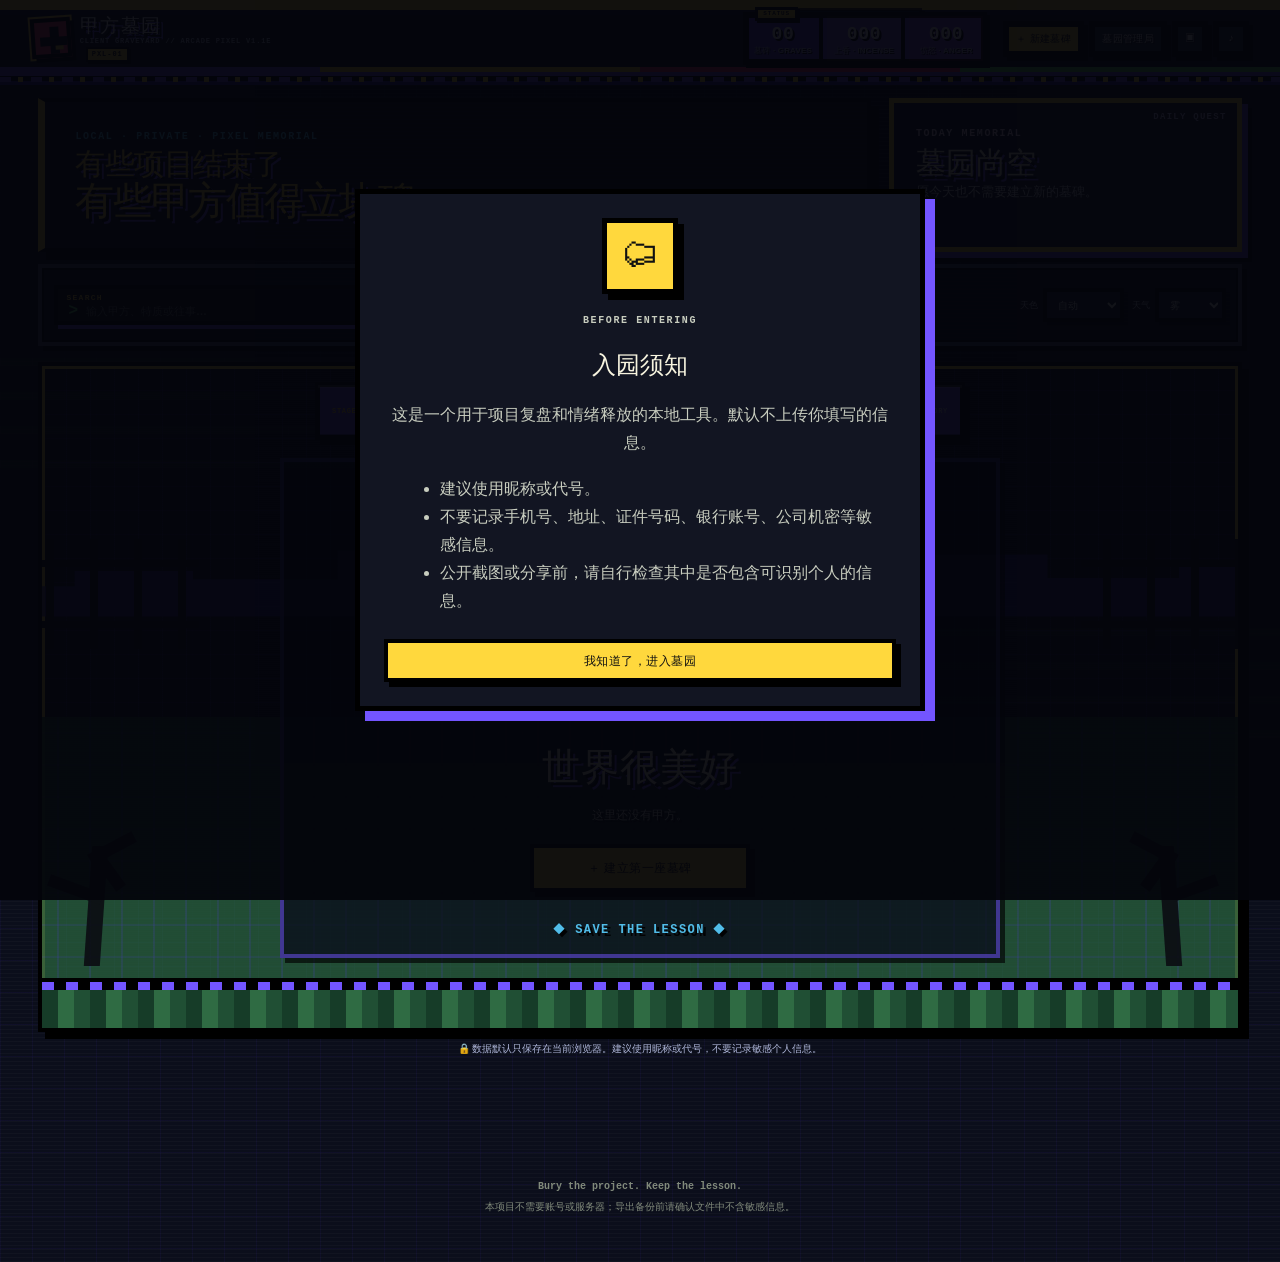
<file: index.html>
<!doctype html>
<html lang="zh-CN">
<head>
  <meta charset="utf-8">
  <meta name="viewport" content="width=device-width, initial-scale=1, viewport-fit=cover">
  <meta name="description" content="甲方墓园 Client Graveyard：一个用于项目复盘、情绪释放和记录合作教训的本地像素 Web App。">
  <meta name="theme-color" content="#11131f">
  <title>甲方墓园 · Client Graveyard</title>
  <link rel="stylesheet" href="css/style.css">
  <link rel="stylesheet" href="css/pixel.css">
  <link rel="stylesheet" href="css/responsive.css">
  <link rel="stylesheet" href="css/arcade-v11.css">
  <script defer src="js/storage.js"></script>
  <script defer src="js/events.js"></script>
  <script defer src="js/animations.js"></script>
  <script defer src="js/achievements.js"></script>
  <script defer src="js/graveyard.js"></script>
  <script defer src="js/profile.js"></script>
  <script defer src="js/app.js"></script>
</head>
<body data-theme="night" data-weather="fog">
  <div id="weatherLayer" class="weather-layer" aria-hidden="true">
    <div class="stars"></div>
    <div class="moon"></div>
    <div class="fog fog-a"></div>
    <div class="fog fog-b"></div>
    <div class="rain"></div>
  </div>

  <header class="site-header">
    <a class="brand" href="#graveyard" aria-label="返回甲方墓园">
      <span class="brand-mark" aria-hidden="true"><i></i></span>
      <span class="brand-copy">
        <strong>甲方墓园</strong>
        <small>CLIENT GRAVEYARD // ARCADE PIXEL V1.1E</small>
      </span>
    </a>
    <div class="hud-counters" aria-label="墓园统计">
      <span><b id="hudGraves">00</b><small>墓碑 · GRAVES</small></span>
      <span><b id="hudIncense">000</b><small>上香 · INCENSE</small></span>
      <span><b id="hudPoop">000</b><small>愤怒 · ANGER</small></span>
    </div>
    <nav class="top-actions" aria-label="主要功能">
      <button class="pixel-btn primary" data-action="new-client">＋ 新建墓碑</button>
      <a class="pixel-btn" href="#stats">墓园管理局</a>
      <button class="pixel-btn icon-only" data-action="open-data" title="数据管理" aria-label="数据管理">▣</button>
      <button class="pixel-btn icon-only" data-action="toggle-sound" title="环境音" aria-label="切换环境音">♪</button>
    </nav>
  </header>

  <main id="app" class="app-shell">
    <section id="graveyardView" class="view" data-view="graveyard">
      <div class="hero">
        <div class="hero-copy">
          <p class="eyebrow">LOCAL · PRIVATE · PIXEL MEMORIAL</p>
          <div class="hero-title-wrap">
            <h1>
              <span id="heroLead" class="hero-lead">有些项目结束了</span>
              <span class="hero-main">有些甲方值得立块碑。</span>
            </h1>
            <button class="hero-edit-btn" type="button" data-action="edit-hero-lead" title="修改第一行标语">✎ 修改</button>
          </div>
          <div id="heroLeadEditor" class="hero-lead-editor" hidden>
            <input id="heroLeadInput" maxlength="24" aria-label="第一行标语">
            <button type="button" class="pixel-btn primary" data-action="save-hero-lead">保存</button>
            <button type="button" class="pixel-btn" data-action="cancel-hero-lead">取消</button>
          </div>
        </div>
        <aside id="todayMemorial" class="today-card" aria-live="polite"></aside>
      </div>

      <div class="cemetery-toolbar">
        <label class="search-box">
          <span class="search-label">SEARCH</span>
          <span class="search-prefix">&gt;</span>
          <input id="searchInput" type="search" placeholder="输入甲方、特质或往事…" autocomplete="off">
        </label>
        <div id="filterChips" class="filter-chips" aria-label="特质筛选"></div>
        <div class="scene-controls">
          <label>天色
            <select id="themeSelect">
              <option value="auto">自动</option>
              <option value="day">白昼</option>
              <option value="night">夜晚</option>
            </select>
          </label>
          <label>天气
            <select id="weatherSelect">
              <option value="clear">晴</option>
              <option value="fog">雾</option>
              <option value="rain">雨</option>
            </select>
          </label>
        </div>
      </div>

      <section class="graveyard-scene" aria-label="甲方墓园">
        <div class="arcade-stage-hud" aria-hidden="true"><span>STAGE 01</span><b>GRAVEYARD SELECT</b><em>▶ CHOOSE A MEMORY</em></div>
        <div class="pixel-hill hill-back"></div>
        <div class="dead-tree tree-left" aria-hidden="true"><i></i><b></b></div>
        <div class="dead-tree tree-right" aria-hidden="true"><i></i><b></b></div>
        <div class="fence fence-left" aria-hidden="true"></div>
        <div class="fence fence-right" aria-hidden="true"></div>
        <div id="graveGrid" class="grave-grid"></div>
        <div id="emptyState" class="empty-state" hidden>
          <div class="empty-stone">RIP</div>
          <h2>世界很美好</h2>
          <p>这里还没有甲方。</p>
          <button class="pixel-btn primary" data-action="new-client">＋ 建立第一座墓碑</button>
        </div>
      </section>

      <p class="local-note">🔒 数据默认只保存在当前浏览器。建议使用昵称或代号，不要记录敏感个人信息。</p>
    </section>

    <section id="profileView" class="view" data-view="profile" hidden>
      <div id="profileContent"></div>
    </section>

    <section id="statsView" class="view" data-view="stats" hidden>
      <div class="page-head">
        <a class="pixel-btn" href="#graveyard">← 返回墓园</a>
        <div><p class="eyebrow">CEMETERY ADMINISTRATION</p><h1>墓园管理局</h1></div>
      </div>
      <div id="statsContent"></div>
    </section>
  </main>

  <footer class="site-footer">
    <p>Bury the project. Keep the lesson.</p>
    <p>本项目不需要账号或服务器；导出备份前请确认文件中不含敏感信息。</p>
  </footer>

  <div id="clientModal" class="modal" aria-hidden="true">
    <div class="modal-panel editor-panel" role="dialog" aria-modal="true" aria-labelledby="clientModalTitle">
      <div class="modal-head">
        <div><p class="eyebrow">BURIAL RECORD</p><h2 id="clientModalTitle">建立墓碑</h2></div>
        <button class="close-btn" data-action="close-client" aria-label="关闭">×</button>
      </div>
      <form id="clientForm">
        <input id="clientId" type="hidden">
        <div class="client-builder">
          <aside class="builder-preview">
            <p class="eyebrow">LIVE PREVIEW</p>
            <h3>墓碑预览</h3>
            <div id="clientPreview" class="client-preview-stage" aria-live="polite"></div>
            <p class="preview-note">输入姓名、选择特质和皮肤，墓碑会实时更新。</p>
          </aside>
          <div class="builder-fields">
            <div class="form-grid">
              <label class="field"><span>甲方名称 / 代号 *</span><input id="clientName" maxlength="50" required placeholder="例：王总 / A客户 / 某项目负责人"><small>建议使用昵称或代号。</small></label>
              <label class="field"><span>立碑时间 *</span><input id="burialDate" type="date" required></label>
              <label class="field full"><span>甲方特质</span><div id="traitPicker" class="trait-picker"></div><div class="inline-input"><input id="customTrait" maxlength="18" placeholder="自定义特质"><button type="button" class="pixel-btn" data-action="add-trait">＋ 添加</button></div><small>可多选；墓碑上最多展示前 2 个。</small></label>
              <label class="field full"><span>墓志铭</span><div class="inline-input"><input id="epitaph" maxlength="120" placeholder="例：需求虽逝，修改意见永存。"><button type="button" class="pixel-btn" data-action="random-epitaph">随机一句</button></div></label>
              <label class="field"><span>墓碑皮肤</span><select id="stoneSkin"><option value="arch">拱顶石碑</option><option value="slab">方碑</option><option value="obelisk">纪念柱</option></select></label>
            </div>
          </div>
        </div>

        <div class="editor-section">
          <div class="section-title-row"><div><p class="eyebrow">PROJECT HISTORY</p><h3>接触事件 / 项目教训</h3></div><button type="button" class="pixel-btn" data-action="add-event-row">＋ 添加事件</button></div>
          <div id="eventRows" class="event-rows"></div>
        </div>

        <div class="modal-actions">
          <button type="button" class="pixel-btn" data-action="close-client">取消</button>
          <button type="submit" class="pixel-btn primary">保存并立碑</button>
        </div>
      </form>
    </div>
  </div>

  <div id="eventModal" class="modal" aria-hidden="true">
    <div class="modal-panel small-panel" role="dialog" aria-modal="true" aria-labelledby="eventModalTitle">
      <div class="modal-head"><div><p class="eyebrow">NEW MEMORY</p><h2 id="eventModalTitle">记录一件往事</h2></div><button class="close-btn" data-action="close-event">×</button></div>
      <form id="singleEventForm">
        <input id="eventClientId" type="hidden"><input id="eventId" type="hidden">
        <div class="form-grid single">
          <label class="field"><span>日期 *</span><input id="eventDate" type="date" required></label>
          <label class="field"><span>类型</span><select id="eventType"></select></label>
          <label class="field full"><span>事件标题 *</span><input id="eventTitle" maxlength="60" required placeholder="例：第一次改需求"></label>
          <label class="field full"><span>具体发生了什么？</span><textarea id="eventContent" rows="6" maxlength="1200" placeholder="记录事实、结果，以及你从中学到了什么。"></textarea></label>
        </div>
        <div class="modal-actions"><button type="button" class="pixel-btn" data-action="close-event">取消</button><button class="pixel-btn primary" type="submit">保存事件</button></div>
      </form>
    </div>
  </div>

  <div id="dataModal" class="modal" aria-hidden="true">
    <div class="modal-panel small-panel" role="dialog" aria-modal="true" aria-labelledby="dataTitle">
      <div class="modal-head"><div><p class="eyebrow">LOCAL DATA</p><h2 id="dataTitle">数据管理</h2></div><button class="close-btn" data-action="close-data">×</button></div>
      <div class="data-actions">
        <button class="pixel-btn primary" data-action="export-data">⇩ 导出 JSON 备份</button>
        <label class="pixel-btn file-label">⇧ 导入 JSON<input id="importFile" type="file" accept="application/json"></label>
        <button class="pixel-btn" data-action="download-sample">⊙ 下载示例数据</button>
        <button class="pixel-btn danger" data-action="clear-data">⚠ 清空全部数据</button>
      </div>
      <p class="fine-print">导入时会自动兼容旧版甲方墓园数据。清空浏览器网站数据也会删除墓园，请定期备份。</p>
    </div>
  </div>

  <div id="onboardingModal" class="modal" aria-hidden="true">
    <div class="modal-panel notice-panel" role="dialog" aria-modal="true" aria-labelledby="noticeTitle">
      <div class="notice-icon">⚰</div>
      <p class="eyebrow">BEFORE ENTERING</p>
      <h2 id="noticeTitle">入园须知</h2>
      <p>这是一个用于项目复盘和情绪释放的本地工具。默认不上传你填写的信息。</p>
      <ul>
        <li>建议使用昵称或代号。</li>
        <li>不要记录手机号、地址、证件号码、银行账号、公司机密等敏感信息。</li>
        <li>公开截图或分享前，请自行检查其中是否包含可识别个人的信息。</li>
      </ul>
      <button class="pixel-btn primary wide" data-action="accept-notice">我知道了，进入墓园</button>
    </div>
  </div>

  <div id="confirmModal" class="modal" aria-hidden="true">
    <div class="modal-panel confirm-panel" role="dialog" aria-modal="true" aria-labelledby="confirmTitle">
      <div class="notice-icon">?</div>
      <h2 id="confirmTitle">确认操作</h2>
      <p id="confirmText"></p>
      <div class="modal-actions centered"><button class="pixel-btn" data-action="confirm-no">再想想</button><button id="confirmYes" class="pixel-btn danger">确认</button></div>
    </div>
  </div>

  <div id="toastLayer" class="toast-layer" aria-live="polite" aria-atomic="true"></div>
  <div id="effectLayer" class="effect-layer" aria-hidden="true"></div>
</body>
</html>
</file>
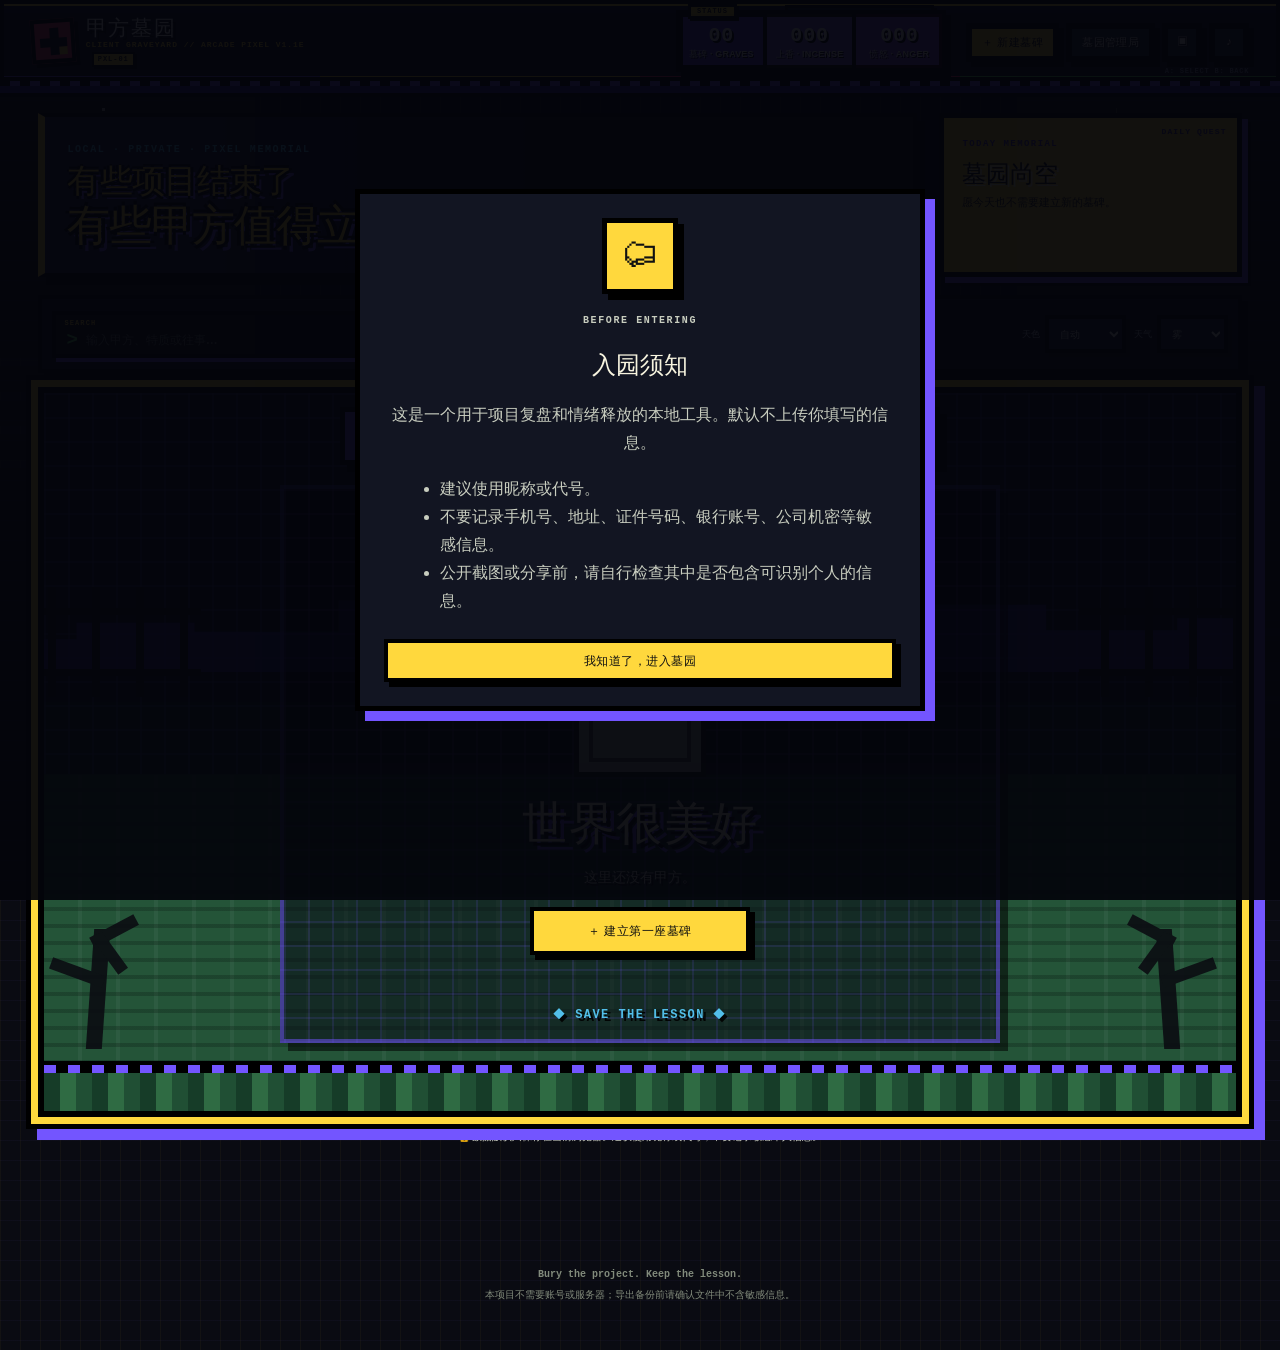
<file: preview.html>
<!doctype html>
<html lang="zh-CN">
<head>
  <meta charset="utf-8">
  <meta name="viewport" content="width=device-width, initial-scale=1, viewport-fit=cover">
  <meta name="description" content="甲方墓园 Client Graveyard：一个用于项目复盘、情绪释放和记录合作教训的本地像素 Web App。">
  <meta name="theme-color" content="#11131f">
  <title>甲方墓园 · Client Graveyard</title>
  <style>
/* css/style.css */
:root{
  --bg:#0b1010; --bg2:#121a19; --panel:#111516; --panel2:#191f21; --panel3:#22282a;
  --line:#0a0a0a; --line2:#e7e8d8; --text:#f7f4df; --muted:#a7ad9c;
  --yellow:#ffd83d; --purple:#7651ff; --purple2:#4f36c9; --red:#ff455f; --green:#68dc65; --blue:#52b9ff;
  --stone:#92988d; --stone2:#6c746a; --stone3:#4c554d; --soil:#382a1f; --shadow:#050505;
  --max:1440px;
  font-synthesis:none;
}
*{box-sizing:border-box}
html{scroll-behavior:smooth}
body{margin:0;min-height:100vh;background:var(--bg);color:var(--text);font-family:"Microsoft YaHei","PingFang SC","Noto Sans SC",Arial,sans-serif;overflow-x:hidden}
button,input,textarea,select{font:inherit}button,a{color:inherit}a{text-decoration:none}button{cursor:pointer}[hidden]{display:none!important}
::selection{background:var(--yellow);color:#111}
body:before{content:"";position:fixed;inset:0;pointer-events:none;z-index:0;background-image:linear-gradient(rgba(255,255,255,.015) 50%,transparent 50%),linear-gradient(90deg,rgba(255,255,255,.012) 50%,transparent 50%);background-size:8px 8px;opacity:.6}

/* ===== Top HUD ===== */
.site-header{position:sticky;top:0;z-index:80;display:grid;grid-template-columns:minmax(260px,1fr) auto auto;align-items:center;gap:18px;padding:12px clamp(12px,3vw,36px);border-bottom:5px solid #000;background:#101315;box-shadow:0 5px 0 var(--purple2)}
.brand{display:flex;align-items:center;gap:12px;min-width:0}.brand-copy{min-width:0}
.brand-mark{position:relative;width:46px;height:46px;border:4px solid #000;background:var(--yellow);box-shadow:5px 5px 0 #000;flex:0 0 auto}.brand-mark:before,.brand-mark:after,.brand-mark i{content:"";position:absolute;background:#1b1b1b}.brand-mark:before{width:8px;height:28px;left:19px;top:8px}.brand-mark:after{height:8px;width:28px;left:9px;top:18px}.brand-mark i{width:7px;height:7px;right:4px;bottom:4px;background:var(--red)}
.brand strong{display:block;font-size:21px;font-weight:900;letter-spacing:.12em;line-height:1.05}.brand small{display:block;color:var(--yellow);font:800 10px/1.2 "Courier New",monospace;letter-spacing:.16em;margin-top:5px;white-space:nowrap;overflow:hidden;text-overflow:ellipsis}
.hud-counters{display:flex;align-items:stretch;border:4px solid #000;box-shadow:4px 4px 0 #000;background:var(--purple)}.hud-counters span{min-width:72px;padding:6px 9px;text-align:center;border-right:3px solid #000}.hud-counters span:last-child{border-right:0}.hud-counters b{display:block;font:900 19px/1 "Courier New",monospace;color:#fff}.hud-counters small{display:block;margin-top:3px;font:800 7px/1 "Courier New",monospace;letter-spacing:.1em;color:#e8e4ff}
.top-actions{display:flex;gap:7px;align-items:center;justify-content:flex-end;flex-wrap:wrap}

/* ===== Pixel buttons / inputs ===== */
.pixel-btn{display:inline-flex;align-items:center;justify-content:center;gap:7px;min-height:40px;padding:8px 13px;border:4px solid #000;border-radius:0;background:#22272a;color:#fff;box-shadow:4px 4px 0 #000;font-weight:900;font-size:12px;letter-spacing:.02em;line-height:1;user-select:none;transition:none}.pixel-btn:hover{background:#31373a;color:var(--yellow);outline:2px solid var(--yellow);outline-offset:-6px}.pixel-btn:active{transform:translate(3px,3px);box-shadow:1px 1px 0 #000}.pixel-btn.primary{background:var(--yellow);color:#111}.pixel-btn.primary:hover{background:#ffe46e;color:#111}.pixel-btn.danger{background:var(--red);color:#fff}.pixel-btn.wide{width:100%}.pixel-btn.icon-only{width:43px;padding:0;font-size:18px}.file-label input{display:none}
select,input,textarea{border:4px solid #000;background:#0f1415;color:var(--text);padding:10px 11px;border-radius:0;outline:0;box-shadow:inset -3px -3px 0 #282f31;font-weight:700}select:focus,input:focus,textarea:focus{border-color:var(--yellow);box-shadow:0 0 0 3px #000,inset -3px -3px 0 #282f31}input::placeholder,textarea::placeholder{color:#6f776d}

/* ===== Shell / hero ===== */
.app-shell{position:relative;z-index:5;width:min(var(--max),100%);margin:0 auto;padding:0 clamp(12px,3vw,38px) 70px}.view{min-height:70vh}
.hero{display:grid;grid-template-columns:minmax(0,1.4fr) minmax(285px,.6fr);gap:26px;align-items:end;padding:46px 0 26px}.eyebrow{margin:0 0 9px;color:var(--yellow);font:900 11px/1.2 "Courier New",monospace;letter-spacing:.16em;text-transform:uppercase}.hero h1,.page-head h1{font-family:"Microsoft YaHei","PingFang SC",sans-serif;margin:0;line-height:1.08;font-size:clamp(38px,5vw,68px);letter-spacing:-.03em;font-weight:900;text-shadow:4px 0 #000,-4px 0 #000,0 4px #000,0 -4px #000,6px 6px 0 var(--purple2)}.hero h1 span{color:var(--yellow)}.hero-copy>p:last-child{max-width:750px;color:#d0d4c6;line-height:1.8;margin:18px 0 0;font-weight:700}
.today-card{min-height:150px;border:4px solid #000;background:var(--purple);box-shadow:7px 7px 0 #000;padding:18px;position:relative}.today-card:before{content:"TODAY";position:absolute;right:10px;top:9px;color:#cfc6ff;font:900 9px "Courier New",monospace;letter-spacing:.18em}.today-card h3{margin:4px 0 8px;font-size:25px;font-weight:900}.today-card p{color:#f0edff;font-size:12px;line-height:1.6}.today-card .pixel-btn{position:relative;z-index:1;background:#111;color:#fff}

/* ===== Toolbar ===== */
.cemetery-toolbar{display:grid;grid-template-columns:minmax(270px,390px) 1fr auto;gap:14px;align-items:start;margin-bottom:16px}.search-box{position:relative;height:54px;display:flex;align-items:center;gap:8px;padding:16px 10px 4px;border:4px solid #000;background:#111617;box-shadow:4px 4px 0 #000}.search-label{position:absolute;left:8px;top:4px;color:var(--yellow);font:900 8px "Courier New",monospace;letter-spacing:.16em}.search-prefix{color:var(--green);font:900 20px/1 "Courier New",monospace}.search-box input{width:100%;padding:0;border:0;box-shadow:none;background:transparent;color:#fff;font-size:13px}.search-box input:focus{border:0;box-shadow:none}.filter-chips{display:flex;gap:7px;flex-wrap:wrap;min-height:54px;align-items:center}.filter-chip{border:3px solid #000;background:#272d2f;color:#e9eadf;padding:7px 9px;cursor:pointer;font-size:11px;font-weight:900;box-shadow:3px 3px 0 #000}.filter-chip:hover{color:var(--yellow)}.filter-chip.active{background:var(--yellow);color:#111;transform:translate(2px,2px);box-shadow:1px 1px 0 #000}.scene-controls{display:flex;gap:8px}.scene-controls label{display:flex;align-items:center;gap:5px;font-size:10px;font-weight:900;color:var(--muted)}.scene-controls select{padding:8px 24px 8px 8px;font-size:10px}

/* ===== Graveyard world ===== */
.graveyard-scene{position:relative;min-height:630px;overflow:hidden;border:5px solid #000;background:linear-gradient(#151b24 0 17%,#20263b 17% 34%,#182b24 34% 52%,#284631 52% 100%);box-shadow:8px 8px 0 #000;padding:86px 24px 92px;isolation:isolate;image-rendering:pixelated}.graveyard-scene:before{content:"";position:absolute;inset:50% 0 0;background:repeating-linear-gradient(0deg,transparent 0 14px,rgba(0,0,0,.12) 14px 18px),repeating-linear-gradient(90deg,transparent 0 38px,rgba(0,0,0,.10) 38px 44px);z-index:-2}.graveyard-scene:after{content:"";position:absolute;left:0;right:0;bottom:0;height:42px;background:repeating-linear-gradient(90deg,#1c3626 0 18px,#24472f 18px 34px,#193022 34px 46px);border-top:4px solid #0d2015;z-index:-1}.pixel-hill{position:absolute;left:-5%;right:-5%;top:14%;height:155px;background:#121e1b;clip-path:polygon(0 74%,8% 74%,8% 65%,16% 65%,16% 70%,28% 70%,28% 44%,36% 44%,36% 60%,49% 60%,49% 38%,58% 38%,58% 57%,70% 57%,70% 49%,82% 49%,82% 68%,100% 68%,100% 100%,0 100%);z-index:-3}.fence{position:absolute;top:187px;width:175px;height:68px;border-top:7px solid #0a0f0d;border-bottom:7px solid #0a0f0d;opacity:.9;z-index:-1}.fence:after{content:"";position:absolute;inset:-28px 0;background:repeating-linear-gradient(90deg,transparent 0 22px,#0a0f0d 22px 30px,transparent 30px 44px)}.fence-left{left:-18px}.fence-right{right:-18px}.dead-tree{position:absolute;z-index:-1;width:80px;height:170px;bottom:62px;opacity:1}.dead-tree i{position:absolute;left:34px;bottom:0;width:16px;height:120px;background:#10120f;transform:skew(-4deg)}.dead-tree b,.dead-tree b:before,.dead-tree b:after{position:absolute;content:"";display:block;height:12px;background:#10120f;transform-origin:left center}.dead-tree b{left:36px;top:58px;width:50px;transform:rotate(-28deg)}.dead-tree b:before{left:8px;top:-5px;width:45px;transform:rotate(82deg)}.dead-tree b:after{left:-8px;top:40px;width:56px;transform:rotate(-132deg)}.tree-left{left:22px}.tree-right{right:38px;transform:scaleX(-1)}
.grave-grid{display:grid;grid-template-columns:repeat(4,minmax(0,1fr));gap:54px 26px;position:relative;z-index:3;align-items:end}.grave-plot{position:relative;text-align:center;min-width:0;display:grid;grid-template-rows:245px auto auto;align-items:end}.grave-stage{position:relative;height:245px;display:flex;align-items:flex-end;justify-content:center;padding:0 4px 18px}.grave-stage:after{content:"";position:absolute;left:9%;right:9%;bottom:3px;height:20px;background:#142318;border:4px solid #0b130d;box-shadow:0 7px 0 #0a100b;clip-path:polygon(8% 0,92% 0,92% 20%,100% 20%,100% 80%,88% 80%,88% 100%,12% 100%,12% 80%,0 80%,0 20%,8% 20%);z-index:-1}.grave-plot[data-level="1"] .grave-stage:before,.grave-plot[data-level="2"] .grave-stage:before,.grave-plot[data-level="3"] .grave-stage:before,.grave-plot[data-level="4"] .grave-stage:before{content:"";position:absolute;left:12%;bottom:8px;width:8px;height:12px;background:#4a7b42;box-shadow:10px -4px 0 #386b36,20px 2px 0 #579046,80px 1px 0 #3c7239,92px -5px 0 #4f8742;z-index:1}.select-arrow{position:absolute;left:2px;top:42%;color:var(--yellow);font:900 23px/1 "Courier New",monospace;text-shadow:3px 3px 0 #000;opacity:0;transform:translateX(-6px)}.grave-plot:hover .select-arrow,.grave-plot:focus-within .select-arrow{opacity:1;transform:translateX(0)}.grave-plot:hover .grave-stone{transform:translateY(-4px);outline:4px solid var(--yellow);outline-offset:3px}.grave-plot:hover .grave-stage:after{background:#203923}

/* ===== Pixel gravestones ===== */
.grave-stone{position:relative;margin:0 auto;width:min(100%,214px);height:198px;background:var(--stone);border:5px solid #171a18;box-shadow:7px 7px 0 #242b25,0 12px 0 #10130f;cursor:pointer;color:#171a16;padding:48px 14px 24px;overflow:visible;transform:translateZ(0);transition:none}.grave-stone.skin-arch{height:205px;clip-path:polygon(0 24%,6% 24%,6% 15%,12% 15%,12% 10%,20% 10%,20% 6%,30% 6%,30% 3%,70% 3%,70% 6%,80% 6%,80% 10%,88% 10%,88% 15%,94% 15%,94% 24%,100% 24%,100% 100%,0 100%)}.grave-stone.skin-slab{height:185px;clip-path:polygon(0 8%,5% 8%,5% 3%,95% 3%,95% 8%,100% 8%,100% 100%,0 100%)}.grave-stone.skin-obelisk{height:220px;width:min(92%,190px);clip-path:polygon(50% 0,58% 6%,66% 6%,66% 12%,78% 12%,78% 18%,88% 18%,88% 100%,12% 100%,12% 18%,22% 18%,22% 12%,34% 12%,34% 6%,42% 6%);padding-left:18px;padding-right:18px;padding-top:55px}.grave-stone:before{content:"";position:absolute;inset:10px;border:4px solid rgba(40,46,41,.72);pointer-events:none}.grave-stone:after{content:"";position:absolute;left:16px;right:16px;top:22px;height:7px;background:#b4b8ad;box-shadow:0 7px 0 #838a80;opacity:.9}.grave-stone.skin-obelisk:after{top:34px}.grave-name{position:relative;z-index:2;font-weight:900;font-size:clamp(22px,1.8vw,29px);line-height:1.05;white-space:nowrap;overflow:hidden;text-overflow:ellipsis;letter-spacing:.02em;color:#171a16;text-shadow:2px 2px 0 rgba(255,255,255,.22)}.grave-traits{position:relative;z-index:2;display:flex;justify-content:center;align-items:center;gap:4px;flex-wrap:wrap;margin:10px auto 0;min-height:38px;overflow:hidden}.stone-trait{display:inline-block;max-width:86px;padding:3px 5px;border:2px solid #252b26;background:#747d72;color:#101410;font-size:11px;line-height:1.15;font-weight:900;white-space:nowrap;overflow:hidden;text-overflow:ellipsis}.grave-counts{position:relative;z-index:2;display:flex;justify-content:center;gap:16px;margin-top:11px;font:900 13px/1.1 "Courier New",monospace;color:#202620}.grave-counts>span{display:flex;align-items:center;gap:5px}.grave-date{position:absolute;z-index:2;left:10px;right:10px;bottom:12px;font:900 9px/1 "Courier New",monospace;color:#343c35;letter-spacing:.02em}.cracks{display:none;position:absolute;inset:0;pointer-events:none;z-index:3}.grave-plot[data-level="2"] .cracks,.grave-plot[data-level="3"] .cracks,.grave-plot[data-level="4"] .cracks{display:block}.cracks:before,.cracks:after{content:"";position:absolute;width:4px;background:#303630}.cracks:before{height:48px;top:58px;left:34%;transform:rotate(25deg);box-shadow:12px 23px 0 -1px #303630}.cracks:after{height:35px;top:82px;right:26%;transform:rotate(-34deg)}.grave-plot[data-level="4"] .grave-stone{background:#a28d65;border-color:#1b1710;box-shadow:7px 7px 0 #463721,0 12px 0 #10130f,0 0 0 4px var(--yellow)}.memorial-badge{position:absolute;top:-12px;right:-10px;background:var(--red);color:#fff;border:4px solid #000;padding:4px 6px;font:900 9px "Courier New",monospace;box-shadow:4px 4px 0 #000;z-index:6}.crow{display:none;position:absolute;right:8%;top:27px;width:26px;height:20px;z-index:5;animation:crowBob 1.2s steps(2,end) infinite}.crow:before{content:"";position:absolute;left:5px;top:6px;width:13px;height:10px;background:#090909;box-shadow:-5px 4px 0 #090909,12px -3px 0 #090909,17px 0 0 #090909}.crow:after{content:"";position:absolute;left:17px;top:3px;border-left:8px solid var(--yellow);border-top:3px solid transparent;border-bottom:3px solid transparent}.grave-plot[data-level="3"] .crow,.grave-plot[data-level="4"] .crow{display:block}
.grave-actions{display:flex;justify-content:center;gap:8px;margin-top:8px}.grave-actions .pixel-btn{min-height:40px;padding:7px 10px;font-size:12px}.grave-actions .pixel-btn:first-child{background:#202629}.grave-actions .pixel-btn:last-child{background:#3a2621}.grave-meta{margin-top:9px;color:#d2d8c8;font:800 10px/1.2 "Courier New",monospace}.empty-state{position:relative;z-index:3;text-align:center;padding:95px 20px}.empty-state h2{font-size:34px;margin:18px 0 6px;font-weight:900}.empty-state p{color:var(--muted);font-weight:700}.empty-stone{margin:auto;width:105px;height:120px;padding-top:51px;background:#8f968c;border:5px solid #171a18;clip-path:polygon(0 25%,8% 25%,8% 14%,18% 14%,18% 8%,30% 8%,30% 4%,70% 4%,70% 8%,82% 8%,82% 14%,92% 14%,92% 25%,100% 25%,100% 100%,0 100%);box-shadow:7px 7px 0 #20251f;color:#262d25;font-weight:900}.local-note{text-align:center;color:#aab2a0;font-size:11px;font-weight:700;margin:18px 0 0}

/* ===== CSS pixel icons ===== */
.px-icon{position:relative;display:inline-block;flex:0 0 auto}.px-candle{width:10px;height:15px;background:#f3e7bb;border:2px solid #111;box-shadow:inset 0 -4px #d6a74f}.px-candle:before{content:"";position:absolute;left:1px;top:-8px;width:4px;height:6px;background:var(--yellow);border:2px solid #111;clip-path:polygon(50% 0,100% 60%,70% 100%,30% 100%,0 60%)}.px-poop{width:14px;height:12px;background:#8a5229;border:2px solid #111;clip-path:polygon(25% 0,75% 0,75% 18%,88% 18%,88% 42%,100% 42%,100% 100%,0 100%,0 42%,12% 42%,12% 20%,25% 20%);box-shadow:inset 0 3px #b67536}.px-poop:before,.px-poop:after{content:"";position:absolute;top:5px;width:2px;height:2px;background:#fff}.px-poop:before{left:3px}.px-poop:after{right:3px}

/* ===== Page / footer ===== */
.page-head{display:flex;align-items:end;gap:24px;padding:46px 0 24px;border-bottom:5px solid #000;box-shadow:0 4px 0 var(--purple)}.page-head h1{font-size:48px}.site-footer{position:relative;z-index:5;text-align:center;padding:28px 16px 42px;color:#818a7b;font:700 10px/1.7 "Courier New",monospace}.site-footer p{margin:4px}

/* ===== Modal / creator ===== */
.modal{display:none;position:fixed;inset:0;z-index:150;background:rgba(2,4,6,.9);padding:24px;overflow:auto}.modal.open{display:grid;place-items:center}.modal-panel{width:min(1080px,96vw);max-height:92vh;overflow:auto;background:#111516;border:5px solid #000;box-shadow:10px 10px 0 var(--purple2);padding:24px}.small-panel{width:min(680px,96vw)}.notice-panel,.confirm-panel{width:min(570px,94vw);text-align:center}.notice-panel p,.notice-panel li,.confirm-panel p{color:#c8cdbf;line-height:1.75}.notice-panel ul{text-align:left;margin:18px auto 24px;max-width:480px}.notice-icon{display:grid;place-items:center;width:76px;height:76px;border:5px solid #000;margin:0 auto 18px;font-size:34px;background:var(--yellow);color:#111;box-shadow:6px 6px 0 #000}.modal-head{display:flex;align-items:start;justify-content:space-between;gap:16px;margin-bottom:22px;border-bottom:5px solid #000;box-shadow:0 3px 0 var(--yellow);padding-bottom:15px}.modal-head h2{margin:0;font-size:31px;font-weight:900}.close-btn{width:41px;height:41px;border:4px solid #000;background:var(--red);color:#fff;font-size:24px;line-height:1;box-shadow:4px 4px 0 #000}.client-builder{display:grid;grid-template-columns:300px 1fr;gap:22px;align-items:start}.builder-preview{position:sticky;top:0;border:4px solid #000;background:#182027;box-shadow:6px 6px 0 #000;padding:14px}.builder-preview h3{margin:0 0 12px;font-size:19px}.client-preview-stage{height:285px;display:flex;align-items:flex-end;justify-content:center;padding:12px;background:linear-gradient(#20263b 0 42%,#29452f 42% 100%);border:4px solid #000;overflow:hidden}.client-preview-stage .grave-stage{width:100%;height:255px;padding-bottom:16px}.client-preview-stage .grave-stone{transform:scale(.92);transform-origin:bottom center}.preview-note{margin:12px 0 0;color:#a9b09f;font-size:10px;line-height:1.6}.builder-fields{min-width:0}.form-grid{display:grid;grid-template-columns:repeat(2,minmax(0,1fr));gap:16px}.form-grid.single{grid-template-columns:repeat(2,minmax(0,1fr))}.field{display:flex;flex-direction:column;gap:7px;font-size:12px;font-weight:900;color:#e0e5d8}.field.full{grid-column:1/-1}.field small,.fine-print{font-size:9px;color:#858e7f;line-height:1.5}.field input,.field select,.field textarea{width:100%}.inline-input{display:grid;grid-template-columns:1fr auto;gap:8px}.trait-picker{display:flex;gap:7px;flex-wrap:wrap}.trait-option{border:3px solid #000;background:#252c2e;color:#e6e9dc;padding:7px 9px;font-size:10px;font-weight:900;cursor:pointer;box-shadow:3px 3px 0 #000}.trait-option.active{background:var(--yellow);color:#111;transform:translate(2px,2px);box-shadow:1px 1px 0 #000}.editor-section{margin-top:24px;border-top:4px dashed #414a44;padding-top:18px}.section-title-row{display:flex;justify-content:space-between;gap:20px;align-items:end;margin-bottom:12px}.section-title-row h3{margin:0;font-size:20px}.event-rows{display:grid;gap:12px}.event-row{display:grid;grid-template-columns:130px 145px 1fr 1.45fr auto;gap:8px;align-items:start;padding:12px;border:4px solid #000;background:#0c1112;box-shadow:4px 4px 0 #292f31}.event-row input,.event-row select,.event-row textarea{min-width:0;width:100%;font-size:10px;padding:8px}.event-row textarea{resize:vertical;min-height:45px}.event-row .remove-row{height:42px;padding:0 10px}.modal-actions{display:flex;justify-content:flex-end;gap:10px;margin-top:24px}.modal-actions.centered{justify-content:center}.data-actions{display:grid;grid-template-columns:1fr 1fr;gap:12px}.data-actions .pixel-btn{min-height:54px}.fine-print{margin:18px 0 0}

/* ===== Toast / effects ===== */
.toast-layer{position:fixed;right:18px;bottom:18px;z-index:300;display:grid;gap:10px;pointer-events:none}.toast{width:min(370px,calc(100vw - 36px));padding:14px 16px;border:4px solid #000;background:#15191b;box-shadow:6px 6px 0 var(--purple);color:#f7f4df;animation:toastIn .25s steps(3,end),toastOut .35s 3.7s forwards}.toast:before{content:"SYSTEM MESSAGE";display:block;color:var(--yellow);font:900 8px "Courier New",monospace;letter-spacing:.15em;margin-bottom:6px}.toast strong{display:block;color:#fff;margin-bottom:4px;font-size:14px}.toast small{color:#bfc5b6;font-size:10px}.effect-layer{position:fixed;inset:0;z-index:250;pointer-events:none;overflow:hidden}.reaction-message{position:fixed;transform:translate(-50%,-50%);padding:11px 14px;background:#111416;border:4px solid #000;box-shadow:5px 5px 0 var(--yellow);color:#fff;font-size:12px;font-weight:900;animation:reactionMsg 5.2s forwards;white-space:nowrap}.reaction-message:before{content:"> ";color:var(--green)}.incense-effect{position:fixed;width:28px;height:42px;transform:translate(-50%,0);animation:incenseStay 5.2s steps(4,end) forwards}.incense-effect .effect-candle{position:absolute;left:7px;bottom:0;width:14px;height:27px;background:#efe3b9;border:3px solid #111;box-shadow:inset 0 -7px #d6a94f}.incense-effect .effect-candle:before{content:"";position:absolute;left:2px;top:-13px;width:6px;height:10px;background:var(--yellow);border:3px solid #111;clip-path:polygon(50% 0,100% 60%,70% 100%,30% 100%,0 60%)}.incense-effect:before,.incense-effect:after{content:"";position:absolute;width:6px;height:6px;background:#c9cec2;left:11px;top:-10px;box-shadow:9px -13px 0 #aeb6aa;animation:smokeRise 1.4s steps(4,end) infinite}.incense-effect:after{animation-delay:.6s}.poop-effect{position:fixed;width:42px;height:38px;animation:poopArc 1s steps(10,end) forwards}.poop-effect .effect-poop{position:absolute;inset:4px;background:#895126;border:4px solid #111;clip-path:polygon(30% 0,70% 0,70% 16%,84% 16%,84% 34%,96% 34%,96% 54%,100% 54%,100% 100%,0 100%,0 58%,8% 58%,8% 38%,18% 38%,18% 18%,30% 18%);box-shadow:inset 0 6px #b77736}.poop-effect .effect-poop:before,.poop-effect .effect-poop:after{content:"";position:absolute;top:16px;width:4px;height:4px;background:#fff}.poop-effect .effect-poop:before{left:8px}.poop-effect .effect-poop:after{right:8px}.poop-landed{animation:poopStay 4.3s 1s steps(8,end) forwards}.shake{animation:stoneShake .3s steps(5,end)!important}

/* ===== Stats ===== */
.stats-grid{display:grid;grid-template-columns:repeat(4,1fr);gap:14px;margin:28px 0}.stat-card{border:5px solid #000;background:#171b1d;box-shadow:6px 6px 0 var(--purple2);padding:20px;min-height:120px}.stat-card:nth-child(1){box-shadow:6px 6px 0 var(--yellow)}.stat-card:nth-child(2){box-shadow:6px 6px 0 var(--blue)}.stat-card:nth-child(3){box-shadow:6px 6px 0 var(--green)}.stat-card:nth-child(4){box-shadow:6px 6px 0 var(--red)}.stat-card b{display:block;font:900 42px/1 "Courier New",monospace;color:#fff}.stat-card span{display:block;color:#c6ccbd;font-size:11px;font-weight:900;margin-top:9px}.stats-panels{display:grid;grid-template-columns:1.05fr .95fr;gap:18px}.stats-panel{border:5px solid #000;background:#121719;box-shadow:6px 6px 0 #292f32;padding:22px}.stats-panel h2{margin:0 0 18px;font-size:24px;font-weight:900}.trait-rank{display:grid;gap:12px}.rank-row{display:grid;grid-template-columns:120px 1fr 40px;gap:10px;align-items:center;font-size:11px;font-weight:900}.rank-bar{height:16px;background:#23292b;border:3px solid #000}.rank-fill{height:100%;background:var(--yellow)}.year-bars{display:flex;align-items:end;gap:14px;min-height:210px;padding-top:25px}.year-col{flex:1;text-align:center;font:800 9px "Courier New",monospace;color:#b2b9a9}.year-bar{min-height:5px;background:var(--purple);border:4px solid #000;margin:0 auto 8px;width:min(52px,70%);position:relative}.year-bar b{position:absolute;left:50%;top:-23px;transform:translateX(-50%);color:#fff}.achievement-grid{display:grid;grid-template-columns:repeat(2,minmax(0,1fr));gap:10px}.achievement{display:flex;gap:11px;padding:12px;border:4px solid #000;background:#0c1112;opacity:.42}.achievement.unlocked{opacity:1;box-shadow:4px 4px 0 var(--yellow)}.achievement-icon{font-size:24px}.achievement h3{font-size:13px;margin:0 0 4px}.achievement p{font-size:10px;color:#aeb5a6;margin:0;line-height:1.5}

/* ===== Profile / RPG dossier ===== */
.profile-shell{padding:40px 0}.profile-topbar{display:flex;justify-content:space-between;gap:14px;margin-bottom:22px}.profile-actions{display:flex;gap:8px;flex-wrap:wrap}.profile-hero{display:grid;grid-template-columns:330px 1fr;gap:28px;align-items:center;border:5px solid #000;background:#111516;box-shadow:8px 8px 0 var(--purple2);padding:26px;position:relative}.profile-hero:before{content:"CLIENT FILE";position:absolute;left:14px;top:10px;color:var(--yellow);font:900 9px "Courier New",monospace;letter-spacing:.16em}.profile-stone-wrap{display:grid;place-items:center;min-height:310px;background:linear-gradient(#20263b 0 46%,#29452f 46% 100%);border:5px solid #000;position:relative;overflow:hidden}.profile-stone-wrap .grave-plot{display:block;width:270px}.profile-stone-wrap .grave-stone{width:220px}.profile-info h1{margin:0;font-size:clamp(40px,5vw,68px);font-weight:900;letter-spacing:-.03em;text-shadow:5px 5px 0 #000}.profile-traits{display:flex;gap:7px;flex-wrap:wrap;margin:13px 0}.profile-traits span{padding:6px 8px;border:3px solid #000;background:var(--yellow);color:#111;font-size:10px;font-weight:900;box-shadow:3px 3px 0 #000}.epitaph{margin:20px 0 0;padding:16px 18px;border:4px solid #000;background:#0b0f10;color:#e4e0d0;font-size:17px;line-height:1.7;font-weight:700;box-shadow:5px 5px 0 #272e30}.profile-stats{display:grid;grid-template-columns:repeat(4,1fr);gap:10px;margin-top:20px}.profile-stat{padding:13px;border:4px solid #000;background:#171c1e}.profile-stat b{display:block;font:900 26px/1 "Courier New",monospace;color:var(--yellow)}.profile-stat span{font-size:9px;color:#c0c6b7;font-weight:900}.profile-reactions{display:flex;gap:10px;margin-top:18px}.timeline-section{margin-top:25px;border:5px solid #000;background:#111516;box-shadow:7px 7px 0 #292f31;padding:24px}.timeline-head{display:flex;justify-content:space-between;align-items:end;gap:14px;margin-bottom:20px}.timeline-head h2{margin:0;font-size:31px;font-weight:900}.timeline-head h2:before{content:"PROJECT LOG // ";color:var(--yellow);font:900 10px "Courier New",monospace;display:block;margin-bottom:6px}.timeline{position:relative;display:grid;gap:0}.timeline:before{content:"";position:absolute;left:142px;top:0;bottom:0;width:4px;background:var(--purple)}.timeline-item{display:grid;grid-template-columns:120px 1fr;gap:44px;padding:0 0 24px;position:relative}.timeline-item:before{content:"";position:absolute;left:134px;top:8px;width:16px;height:16px;background:var(--yellow);border:4px solid #000}.timeline-date{color:var(--yellow);font:900 10px "Courier New",monospace;padding-top:10px;text-align:right}.timeline-card{border:4px solid #000;background:#0c1112;padding:15px;position:relative;box-shadow:4px 4px 0 #282e30}.timeline-type{font:900 9px "Courier New",monospace;color:var(--green);letter-spacing:.12em}.timeline-card h3{margin:6px 0 8px;font-size:19px;font-weight:900}.timeline-card p{color:#c1c7b9;line-height:1.7;margin:0;white-space:pre-wrap;font-size:11px;font-weight:700}.timeline-tools{display:flex;gap:6px;justify-content:flex-end;margin-top:10px}.timeline-tools button{border:0;background:transparent;color:#9ea697;font-size:9px;font-weight:900;cursor:pointer}.timeline-tools button:hover{color:var(--yellow)}.no-events{text-align:center;color:#a6ae9e;padding:40px 20px;border:4px dashed #384044;background:#0d1112;font-weight:700}.share-canvas{display:none}

.client-preview-stage .grave-stone{pointer-events:none}
.achievement-icon{display:grid;place-items:center;width:42px;height:42px;flex:0 0 42px;border:4px solid #000;background:var(--purple);box-shadow:3px 3px 0 #000;color:#fff;font-weight:900;font-size:18px}.achievement.unlocked .achievement-icon{background:var(--yellow);color:#111}


/* css/pixel.css */
/* Pixel ambience and frame-based motion */
body[data-theme="day"]{--bg:#182126;--bg2:#233037;--panel:#151b1d;--panel2:#20282b;--text:#faf5df;--muted:#c8ccbc}
body[data-theme="day"] .graveyard-scene{background:linear-gradient(#5e78a0 0 17%,#728aae 17% 34%,#31503a 34% 52%,#416a43 52% 100%)}
body[data-theme="day"] .pixel-hill{background:#294631}body[data-theme="day"] .moon{opacity:.25;background:#fff1a2}.weather-layer{position:fixed;inset:0;z-index:1;pointer-events:none;overflow:hidden;image-rendering:pixelated}.stars{position:absolute;inset:0;opacity:.65;background-image:linear-gradient(#fff,#fff),linear-gradient(#d7dece,#d7dece),linear-gradient(#fff1a2,#fff1a2);background-repeat:no-repeat;background-size:3px 3px,4px 4px,3px 3px;background-position:8% 12%,23% 7%,38% 16%;box-shadow:140px 90px 0 #fff,320px 40px 0 #d7dece,580px 115px 0 #fff,760px 65px 0 #fff1a2,990px 125px 0 #d7dece,1160px 52px 0 #fff,1290px 102px 0 #fff1a2}.moon{position:absolute;right:7vw;top:108px;width:74px;height:74px;background:#dcd9bd;border:5px solid #0c1010;box-shadow:7px 7px 0 rgba(0,0,0,.35);clip-path:polygon(0 0,100% 0,100% 100%,0 100%)}body[data-theme="day"] .stars{opacity:0}.fog{position:absolute;width:1100px;height:140px;background:repeating-linear-gradient(0deg,transparent 0 14px,rgba(215,224,211,.06) 14px 22px,transparent 22px 34px);opacity:0}.fog-a{top:38%;left:-20%;animation:fogMove 18s steps(18,end) infinite}.fog-b{top:68%;right:-30%;animation:fogMove2 24s steps(24,end) infinite}body[data-weather="fog"] .fog{opacity:1}body[data-weather="rain"] .rain{position:absolute;inset:-20% 0 0;background-image:repeating-linear-gradient(105deg,transparent 0 26px,rgba(214,225,220,.22) 27px 30px,transparent 30px 54px);background-size:70px 70px;animation:rainFall .5s steps(3,end) infinite}body[data-weather="rain"] .fog{opacity:.2}
@keyframes fogMove{0%{transform:translateX(-10%)}50%{transform:translateX(35%)}100%{transform:translateX(-10%)}}@keyframes fogMove2{0%{transform:translateX(15%)}50%{transform:translateX(-32%)}100%{transform:translateX(15%)}}@keyframes rainFall{to{background-position:-20px 70px}}@keyframes crowBob{50%{transform:translateY(-4px)}}@keyframes toastIn{from{transform:translateX(120%);opacity:0}to{transform:none;opacity:1}}@keyframes toastOut{to{transform:translateX(120%);opacity:0}}@keyframes reactionMsg{0%{opacity:0;transform:translate(-50%,-20%) scale(.9)}10%,80%{opacity:1;transform:translate(-50%,-50%) scale(1)}100%{opacity:0;transform:translate(-50%,-110%) scale(1)}}@keyframes incenseStay{0%{opacity:0;transform:translate(-50%,15px)}12%,80%{opacity:1;transform:translate(-50%,0)}100%{opacity:0;transform:translate(-50%,-16px)}}@keyframes smokeRise{0%{opacity:0;transform:translate(0,12px)}40%{opacity:.9}100%{opacity:0;transform:translate(8px,-22px)}}@keyframes poopArc{0%{transform:translate(var(--sx),var(--sy)) rotate(0deg) scale(.7)}55%{transform:translate(calc((var(--sx) + var(--tx))/2),calc(var(--sy) - 190px)) rotate(300deg) scale(1)}100%{transform:translate(var(--tx),var(--ty)) rotate(620deg) scale(1)}}@keyframes poopStay{0%,78%{opacity:1}100%{opacity:0;transform:translate(var(--tx),calc(var(--ty) + 28px)) rotate(640deg)}}@keyframes stoneShake{0%,100%{transform:translateX(0)}20%{transform:translateX(-5px)}40%{transform:translateX(5px)}60%{transform:translateX(-3px)}80%{transform:translateX(2px)}}
@media(prefers-reduced-motion:reduce){*,*:before,*:after{animation-duration:.01ms!important;animation-iteration-count:1!important;scroll-behavior:auto!important;transition:none!important}}


/* css/responsive.css */
@media(max-width:1160px){
  .site-header{grid-template-columns:1fr auto}.hud-counters{grid-row:2;grid-column:1/-1;justify-self:start}.grave-grid{gap:48px 18px}.cemetery-toolbar{grid-template-columns:1fr 1fr}.filter-chips{grid-column:1/-1;order:3}.stats-grid{grid-template-columns:repeat(2,1fr)}.profile-hero{grid-template-columns:285px 1fr}.event-row{grid-template-columns:120px 130px 1fr}.event-row textarea{grid-column:1/-2}.event-row .remove-row{grid-column:-2/-1;grid-row:2}.client-builder{grid-template-columns:260px 1fr}
}
@media(max-width:760px){
  .site-header{grid-template-columns:1fr auto;align-items:start;padding:10px 12px;gap:9px}.brand small{display:none}.brand-mark{width:39px;height:39px}.brand-mark:before{height:23px;left:15px;top:6px}.brand-mark:after{width:23px;left:7px;top:15px}.brand strong{font-size:16px}.top-actions .pixel-btn:not(.primary):not(.icon-only){display:none}.hud-counters{grid-row:2;grid-column:1/-1;width:100%;justify-content:stretch}.hud-counters span{flex:1;min-width:0}.hud-counters b{font-size:16px}.app-shell{padding-left:10px;padding-right:10px}.hero{grid-template-columns:1fr;padding-top:32px}.today-card{min-height:0}.hero h1{font-size:40px}.cemetery-toolbar{grid-template-columns:1fr}.filter-chips{grid-column:auto}.scene-controls{justify-content:space-between}.graveyard-scene{padding:60px 8px 76px;min-height:540px}.grave-grid{grid-template-columns:repeat(2,minmax(0,1fr));gap:40px 8px}.grave-plot{grid-template-rows:196px auto auto}.grave-stage{height:196px;padding:0 2px 14px}.grave-stone{width:min(100%,154px);height:158px;padding:38px 7px 20px;border-width:4px;box-shadow:5px 5px 0 #242b25,0 9px 0 #10130f}.grave-stone.skin-arch{height:165px}.grave-stone.skin-slab{height:148px}.grave-stone.skin-obelisk{height:176px;width:min(91%,142px);padding-top:44px}.grave-stone:before{inset:7px;border-width:3px}.grave-stone:after{left:11px;right:11px;top:17px;height:5px;box-shadow:0 5px 0 #838a80}.grave-stone.skin-obelisk:after{top:27px}.grave-name{font-size:clamp(18px,5vw,21px)}.stone-trait{font-size:9px;max-width:64px;padding:2px 3px}.grave-traits{gap:3px;margin-top:7px;min-height:30px}.grave-counts{font-size:10px;gap:9px;margin-top:7px}.grave-date{font-size:7px;bottom:9px}.grave-actions{gap:5px;margin-top:6px}.grave-actions .pixel-btn{font-size:10px;padding:5px 6px;min-height:36px}.grave-meta{font-size:8px}.select-arrow{display:none}.tree-left{left:-35px}.tree-right{right:-35px}.page-head{align-items:start;flex-direction:column}.page-head h1{font-size:38px}.stats-grid{grid-template-columns:1fr 1fr}.stats-panels{grid-template-columns:1fr}.achievement-grid{grid-template-columns:1fr}.profile-shell{padding-top:24px}.profile-topbar{align-items:flex-start;flex-direction:column}.profile-hero{grid-template-columns:1fr;padding:18px}.profile-stone-wrap{min-height:270px}.profile-stats{grid-template-columns:1fr 1fr}.profile-reactions{flex-wrap:wrap}.timeline-section{padding:14px}.timeline:before{left:10px}.timeline-item{grid-template-columns:1fr;gap:8px;padding-left:30px}.timeline-item:before{left:1px}.timeline-date{text-align:left;padding-top:0}.modal{padding:10px}.modal-panel{padding:15px;max-height:95vh}.client-builder{grid-template-columns:1fr}.builder-preview{position:relative}.client-preview-stage{height:230px}.client-preview-stage .grave-stage{height:205px}.form-grid,.form-grid.single{grid-template-columns:1fr}.field.full{grid-column:auto}.event-row{grid-template-columns:1fr 1fr}.event-row .ev-title,.event-row textarea{grid-column:1/-1}.event-row .remove-row{grid-column:1/-1;grid-row:auto}.data-actions{grid-template-columns:1fr}.section-title-row{align-items:flex-start;flex-direction:column}.toast-layer{right:8px;bottom:8px}.rank-row{grid-template-columns:90px 1fr 30px}.reaction-message{max-width:80vw;white-space:normal;text-align:center}
}
@media(max-width:390px){
  .site-header{padding:8px}.brand strong{font-size:15px}.top-actions{gap:4px}.pixel-btn.primary{padding-left:7px;padding-right:7px}.graveyard-scene{padding-left:6px;padding-right:6px}.grave-grid{gap:34px 6px}.grave-actions .pixel-btn{padding:5px;width:50%;font-size:0}.grave-actions .pixel-btn .px-icon{transform:scale(1.2)}.grave-plot{grid-template-rows:184px auto auto}.grave-stage{height:184px}.grave-stone{width:min(100%,144px)}.stats-grid{grid-template-columns:1fr}.profile-stats{grid-template-columns:1fr 1fr}.hud-counters small{font-size:6px}
}


/* css/arcade-v11.css */
/* ==========================================================================\n   Client Graveyard · Arcade / handheld pixel visual rebuild (v1.1)\n   Visual-only overrides. Core data / behavior remains unchanged.\n   ========================================================================== */

:root{
  --arcade-ink:#0a0b12;
  --arcade-navy:#101326;
  --arcade-navy-2:#171a35;
  --arcade-grid:#29264d;
  --arcade-yellow:#ffd83d;
  --arcade-yellow-hi:#fff083;
  --arcade-purple:#7355ff;
  --arcade-purple-dark:#3826a9;
  --arcade-magenta:#ff3e75;
  --arcade-red:#ff4b4b;
  --arcade-green:#63e66d;
  --arcade-cyan:#59cfff;
  --arcade-paper:#fff7dc;
  --arcade-stone:#aeb3a5;
  --arcade-stone-hi:#d4d7ca;
  --arcade-stone-mid:#8c9387;
  --arcade-stone-dark:#555e55;
  --arcade-ground:#245438;
  --arcade-ground-2:#183c29;
  --arcade-shadow:#080911;
  --ui-heavy:"Arial Black","Microsoft YaHei UI","Microsoft YaHei","PingFang SC","Noto Sans CJK SC",sans-serif;
  --ui-mono:"Courier New","Microsoft YaHei UI",monospace;
}

html{background:var(--arcade-ink)}
body{
  background:
    linear-gradient(90deg,rgba(255,216,61,.035) 1px,transparent 1px),
    linear-gradient(rgba(115,85,255,.04) 1px,transparent 1px),
    var(--arcade-ink);
  background-size:20px 20px;
  font-family:"Microsoft YaHei UI","Microsoft YaHei","PingFang SC","Noto Sans SC",sans-serif;
}
body:before{
  background:
    linear-gradient(90deg,transparent 0 49%,rgba(255,255,255,.025) 49% 51%,transparent 51%),
    linear-gradient(transparent 0 49%,rgba(255,255,255,.018) 49% 51%,transparent 51%);
  background-size:8px 8px;
  opacity:.75;
}

/* --- Top console HUD ------------------------------------------------------ */
.site-header{
  position:sticky;
  top:0;
  grid-template-columns:minmax(300px,1fr) auto auto;
  min-height:82px;
  padding:15px clamp(14px,3vw,40px) 12px;
  background:
    linear-gradient(var(--arcade-yellow),var(--arcade-yellow)) 0 0/100% 6px no-repeat,
    linear-gradient(90deg,var(--arcade-purple) 0 25%,var(--arcade-yellow) 25% 50%,var(--arcade-magenta) 50% 75%,var(--arcade-green) 75%) 0 100%/100% 5px no-repeat,
    #11131f;
  border:0;
  border-bottom:5px solid #000;
  box-shadow:0 7px 0 var(--arcade-purple-dark),0 11px 0 #000;
}
.site-header:after{
  content:"";
  position:absolute;
  left:0;right:0;bottom:-5px;height:5px;
  background:repeating-linear-gradient(90deg,#000 0 10px,var(--arcade-purple) 10px 20px);
  pointer-events:none;
}
.brand{gap:14px}
.brand-mark{
  width:52px;height:52px;
  border:5px solid #000;
  background:var(--arcade-magenta);
  box-shadow:6px 6px 0 #000;
  transform:rotate(-4deg);
}
.brand-mark:before{width:9px;height:31px;left:17px;top:6px;background:#12131a}
.brand-mark:after{width:31px;height:9px;left:6px;top:17px;background:#12131a}
.brand-mark i{width:8px;height:8px;right:4px;bottom:4px;background:var(--arcade-yellow)}
.brand strong{
  font-family:var(--ui-heavy);
  font-size:24px;
  font-weight:900;
  letter-spacing:.08em;
  color:#fff;
  text-shadow:3px 3px 0 #000;
}
.brand small{color:var(--arcade-yellow);font:900 10px/1.2 var(--ui-mono);letter-spacing:.12em}
.hud-counters{
  border:4px solid #000;
  background:var(--arcade-purple);
  box-shadow:5px 5px 0 #000;
}
.hud-counters span{min-width:78px;padding:8px 10px;border-right:4px solid #000;background:rgba(0,0,0,.08)}
.hud-counters span:nth-child(2){background:rgba(255,216,61,.12)}
.hud-counters span:nth-child(3){background:rgba(255,62,117,.16)}
.hud-counters b{font:900 22px/1 var(--ui-mono);text-shadow:2px 2px 0 #000}
.hud-counters small{font:900 7px/1 var(--ui-mono);color:#fff7d6;letter-spacing:.14em}

/* --- Buttons and form controls ------------------------------------------ */
.pixel-btn{
  min-height:43px;
  padding:9px 14px;
  border:4px solid #000;
  border-radius:0;
  background:#292c3d;
  color:#fff;
  box-shadow:5px 5px 0 #000;
  font-family:var(--ui-heavy);
  font-size:12px;
  font-weight:900;
  letter-spacing:.04em;
  text-shadow:1px 1px 0 rgba(0,0,0,.55);
  transition:none;
}
.pixel-btn:hover{
  background:var(--arcade-purple);
  color:#fff;
  outline:3px solid var(--arcade-yellow);
  outline-offset:-7px;
}
.pixel-btn:active{transform:translate(4px,4px);box-shadow:1px 1px 0 #000}
.pixel-btn.primary{background:var(--arcade-yellow);color:#111;text-shadow:none}
.pixel-btn.primary:hover{background:var(--arcade-yellow-hi);color:#111}
.pixel-btn.danger{background:var(--arcade-red)}
.pixel-btn.icon-only{width:45px;font-family:var(--ui-mono)}

input,textarea,select{
  border:4px solid #000;
  border-radius:0;
  background:#0f1120;
  color:#fff;
  box-shadow:inset -4px -4px 0 #242947,4px 4px 0 rgba(0,0,0,.55);
  font-weight:800;
}
input:focus,textarea:focus,select:focus{
  border-color:#000;
  outline:3px solid var(--arcade-yellow);
  outline-offset:1px;
  box-shadow:inset -4px -4px 0 #242947,4px 4px 0 #000;
}

/* --- Main title screen --------------------------------------------------- */
.app-shell{width:min(1480px,100%);padding-left:clamp(12px,3vw,40px);padding-right:clamp(12px,3vw,40px)}
.hero{
  grid-template-columns:minmax(0,1.5fr) minmax(300px,.55fr);
  gap:26px;
  padding:48px 0 30px;
  align-items:stretch;
}
.hero-copy{
  position:relative;
  border-left:8px solid var(--arcade-yellow);
  padding:18px 24px 18px 28px;
  background:
    linear-gradient(90deg,rgba(115,85,255,.21),transparent 58%),
    #10121d;
  box-shadow:8px 8px 0 #000;
  border-top:4px solid #000;
  border-right:4px solid #000;
  border-bottom:4px solid #000;
}
.hero-copy:after{
  content:"PRESS START TO REMEMBER";
  position:absolute;
  right:16px;bottom:10px;
  color:#8f93b6;
  font:900 8px/1 var(--ui-mono);
  letter-spacing:.14em;
}
.eyebrow{color:var(--arcade-cyan);font:900 10px/1.2 var(--ui-mono);letter-spacing:.16em}
.hero h1,.page-head h1{
  font-family:var(--ui-heavy);
  font-size:clamp(40px,4.3vw,64px);
  line-height:1.05;
  letter-spacing:-.025em;
  text-shadow:4px 0 #000,-4px 0 #000,0 4px #000,0 -4px #000,7px 7px 0 var(--arcade-purple);
}
.hero h1 span{color:var(--arcade-yellow)}
.hero-copy>p:last-child{color:#e4e6f0;font-size:14px;line-height:1.75;margin-top:18px;padding-bottom:16px}
.today-card{
  min-height:100%;
  border:5px solid #000;
  background:var(--arcade-yellow);
  color:#111;
  box-shadow:8px 8px 0 var(--arcade-purple),12px 12px 0 #000;
  padding:22px;
}
.today-card:before{content:"DAILY QUEST";color:#3e2e9b;font:900 9px var(--ui-mono);letter-spacing:.14em}
.today-card .eyebrow{color:#4d36bd}
.today-card h3{font-family:var(--ui-heavy);font-size:28px;text-shadow:2px 2px 0 rgba(255,255,255,.7)}
.today-card p{color:#25251e;font-size:12px;font-weight:800}
.today-card .pixel-btn{background:#11131d;color:#fff}

/* --- Search / filter as game menu --------------------------------------- */
.cemetery-toolbar{
  grid-template-columns:minmax(280px,380px) 1fr auto;
  gap:12px;
  align-items:center;
  padding:12px;
  margin-bottom:22px;
  border:4px solid #000;
  background:#141728;
  box-shadow:6px 6px 0 #000;
}
.search-box{
  height:58px;
  border:4px solid #000;
  background:#090b14;
  box-shadow:4px 4px 0 var(--arcade-purple);
}
.search-label{color:var(--arcade-yellow);font:900 8px var(--ui-mono)}
.search-prefix{color:var(--arcade-green);font:900 22px/1 var(--ui-mono)}
.search-box input{font-size:14px;font-weight:800}
.filter-chip{
  border:3px solid #000;
  border-radius:0;
  background:#2c3151;
  color:#fff;
  box-shadow:3px 3px 0 #000;
  padding:8px 10px;
  font-family:var(--ui-heavy);
  font-size:10px;
}
.filter-chip:hover{background:var(--arcade-purple);color:#fff}
.filter-chip.active{background:var(--arcade-yellow);color:#111;box-shadow:1px 1px 0 #000}
.scene-controls label{color:#d7dbef;font-family:var(--ui-heavy);font-size:10px}
.scene-controls select{background:#252942;color:#fff;font-size:10px}

/* --- Main arcade stage --------------------------------------------------- */
.graveyard-scene{
  position:relative;
  min-height:650px;
  padding:122px 24px 88px;
  overflow:hidden;
  border:6px solid #000;
  background:
    linear-gradient(rgba(69,63,139,.42) 2px,transparent 2px),
    linear-gradient(90deg,rgba(69,63,139,.42) 2px,transparent 2px),
    linear-gradient(#101326 0 43%,#172a2a 43% 53%,#245438 53% 100%);
  background-size:24px 24px,24px 24px,100% 100%;
  box-shadow:
    0 0 0 7px var(--arcade-yellow),
    0 0 0 12px #000,
    11px 11px 0 12px var(--arcade-purple);
  isolation:isolate;
  image-rendering:pixelated;
}
.graveyard-scene:before{
  content:"";
  position:absolute;
  inset:53% 0 0;
  background:
    repeating-linear-gradient(0deg,transparent 0 13px,rgba(6,15,10,.24) 13px 17px),
    repeating-linear-gradient(90deg,transparent 0 34px,rgba(255,255,255,.045) 34px 38px),
    var(--arcade-ground);
  z-index:-2;
}
.graveyard-scene:after{
  height:46px;
  background:
    repeating-linear-gradient(90deg,var(--arcade-purple) 0 12px,#000 12px 24px) 0 0/100% 8px no-repeat,
    repeating-linear-gradient(90deg,#163c28 0 16px,#2f6b43 16px 32px,#204f34 32px 48px);
  border-top:4px solid #000;
}
.arcade-stage-hud{
  position:absolute;
  top:18px;left:50%;
  transform:translateX(-50%);
  width:min(620px,74%);
  min-height:72px;
  z-index:8;
  display:grid;
  grid-template-columns:auto 1fr auto;
  align-items:center;
  gap:12px;
  padding:10px 14px;
  border:5px solid #000;
  background:var(--arcade-purple);
  box-shadow:7px 7px 0 #000;
  color:#fff;
}
.arcade-stage-hud span,.arcade-stage-hud em{font:900 9px/1.25 var(--ui-mono);letter-spacing:.1em;font-style:normal}
.arcade-stage-hud span{color:var(--arcade-yellow)}
.arcade-stage-hud b{text-align:center;font-family:var(--ui-heavy);font-size:22px;letter-spacing:.08em;text-shadow:3px 3px 0 #000}
.arcade-stage-hud em{color:#d8d2ff;text-align:right}
.pixel-hill{
  top:21%;
  height:170px;
  background:var(--arcade-purple-dark);
  opacity:.74;
  clip-path:polygon(0 78%,7% 78%,7% 67%,16% 67%,16% 73%,27% 73%,27% 52%,35% 52%,35% 63%,48% 63%,48% 43%,57% 43%,57% 61%,70% 61%,70% 55%,81% 55%,81% 72%,91% 72%,91% 64%,100% 64%,100% 100%,0 100%);
}
.fence{top:245px;border-color:#090a10;opacity:1}
.dead-tree{opacity:.9;filter:none}
.dead-tree i,.dead-tree b,.dead-tree b:before,.dead-tree b:after{background:#0b0c12}
.tree-left{left:12px}.tree-right{right:26px}

/* --- Grave grid: 4 desktop / 2 mobile, shared floor line ---------------- */
.grave-grid{
  display:grid;
  grid-template-columns:repeat(4,minmax(0,1fr));
  gap:58px 24px;
  align-items:end;
  position:relative;
  z-index:4;
}
.grave-plot{
  min-width:0;
  display:grid;
  grid-template-rows:282px 50px 18px;
  align-items:end;
  text-align:center;
  position:relative;
}
.grave-stage{
  height:282px;
  display:flex;
  align-items:flex-end;
  justify-content:center;
  padding:0 7px 28px;
  position:relative;
}
/* Explicit shared base-line: every stone sits on this line. */
.grave-stage:after{
  left:7%;right:7%;bottom:5px;height:24px;
  background:#143824;
  border:4px solid #07130d;
  box-shadow:0 8px 0 #070b08;
  clip-path:polygon(7% 0,93% 0,93% 18%,100% 18%,100% 82%,90% 82%,90% 100%,10% 100%,10% 82%,0 82%,0 18%,7% 18%);
}
.grave-plot[data-level="1"] .grave-stage:before,
.grave-plot[data-level="2"] .grave-stage:before,
.grave-plot[data-level="3"] .grave-stage:before,
.grave-plot[data-level="4"] .grave-stage:before{
  bottom:16px;
  background:#69df5e;
  box-shadow:10px -5px 0 #3f9b45,21px 2px 0 #7aea69,88px 1px 0 #3f9b45,101px -5px 0 #69df5e;
}
.select-arrow{
  left:0;top:48%;
  font:900 28px/1 var(--ui-mono);
  color:var(--arcade-yellow);
  text-shadow:3px 3px 0 #000;
}
.grave-plot:hover .grave-stone,
.grave-plot:focus-within .grave-stone{
  transform:translateY(-4px);
  outline:4px solid var(--arcade-yellow);
  outline-offset:4px;
}
.grave-plot:hover .grave-stage:after{background:#1d5131}

/* --- Pixel gravestones --------------------------------------------------- */
.grave-stone{
  flex:0 0 auto;
  width:min(100%,218px);
  height:214px;
  margin:0 auto;
  padding:54px 14px 31px;
  border:5px solid #121512;
  border-radius:0;
  background:
    linear-gradient(90deg,transparent 0 12px,rgba(255,255,255,.15) 12px 18px,transparent 18px),
    var(--arcade-stone);
  box-shadow:
    8px 8px 0 var(--arcade-stone-dark),
    8px 14px 0 #0a0c0b;
  color:#101410;
  image-rendering:pixelated;
  transform-origin:bottom center;
  display:flex;
  flex-direction:column;
  align-items:center;
  justify-content:flex-start;
  text-align:center;
}
.grave-stone.skin-arch{
  height:226px;
  clip-path:polygon(0 30%,4% 30%,4% 20%,8% 20%,8% 14%,14% 14%,14% 10%,22% 10%,22% 6%,32% 6%,32% 3%,68% 3%,68% 6%,78% 6%,78% 10%,86% 10%,86% 14%,92% 14%,92% 20%,96% 20%,96% 30%,100% 30%,100% 100%,0 100%);
}
.grave-stone.skin-slab{
  height:212px;
  clip-path:polygon(0 8%,4% 8%,4% 3%,96% 3%,96% 8%,100% 8%,100% 100%,0 100%);
  padding-top:42px;
  padding-bottom:39px;
}
.grave-stone.skin-slab .grave-traits{min-height:34px;margin-top:10px}
.grave-stone.skin-slab .grave-counts{margin-top:auto;gap:14px}
.grave-stone.skin-slab .grave-date{bottom:12px}
.grave-stone.skin-obelisk{
  height:246px;
  width:min(92%,196px);
  padding:67px 14px 31px;
  clip-path:polygon(48% 0,52% 0,52% 3%,58% 3%,58% 7%,64% 7%,64% 11%,72% 11%,72% 16%,82% 16%,82% 22%,90% 22%,90% 100%,10% 100%,10% 22%,18% 22%,18% 16%,28% 16%,28% 11%,36% 11%,36% 7%,42% 7%,42% 3%,48% 3%);
}
.grave-stone:before{
  inset:10px;
  border:4px solid var(--arcade-stone-dark);
  box-shadow:inset 4px 4px 0 rgba(255,255,255,.14);
}
.grave-stone:after{
  left:17px;right:17px;top:23px;height:7px;
  background:var(--arcade-stone-hi);
  box-shadow:0 7px 0 var(--arcade-stone-mid),0 14px 0 rgba(80,89,80,.25);
  opacity:1;
}
.grave-stone.skin-obelisk:after{top:37px}
.grave-name{
  position:relative;
  z-index:4;
  width:100%;
  font-family:var(--ui-heavy);
  font-size:clamp(30px,2.25vw,38px);
  font-weight:900;
  line-height:1.02;
  letter-spacing:.035em;
  color:#151915;
  text-shadow:2px 2px 0 rgba(255,255,255,.34);
  white-space:nowrap;
  overflow:hidden;
  text-overflow:ellipsis;
}
.grave-traits{
  width:100%;
  min-height:42px;
  margin-top:11px;
  gap:5px;
  align-content:center;
  justify-content:center;
}
.stone-trait{
  max-width:98px;
  padding:4px 6px;
  border:3px solid #1d221e;
  background:#737d71;
  color:#0d100e;
  font-family:var(--ui-heavy);
  font-size:13px;
  line-height:1;
  font-weight:900;
  box-shadow:2px 2px 0 rgba(255,255,255,.18);
}
.grave-counts{
  width:100%;
  margin-top:auto;
  gap:18px;
  font:900 15px/1 var(--ui-mono);
  color:#111711;
  justify-content:center;
}
.grave-counts>span{
  min-width:54px;
  justify-content:center;
  padding:4px 6px;
  border:2px solid #4d554d;
  background:rgba(255,255,255,.12);
}
.grave-date{
  bottom:12px;
  font:900 10px/1 var(--ui-mono);
  color:#2e382f;
  letter-spacing:.04em;
}
.memorial-badge{
  top:-14px;right:-9px;
  border:4px solid #000;
  background:var(--arcade-magenta);
  color:#fff;
  font:900 10px var(--ui-heavy);
  box-shadow:4px 4px 0 #000;
}
.crow{right:7%;top:18px;transform:scale(1.15)}
.grave-plot[data-level="4"] .grave-stone{
  background:#bca96e;
  border-color:#111;
  box-shadow:8px 8px 0 #5d4b26,8px 14px 0 #090a09,0 0 0 5px var(--arcade-yellow);
}

/* --- Action row ---------------------------------------------------------- */
.grave-actions{
  height:50px;
  margin:0;
  gap:8px;
  align-items:start;
}
.grave-actions .pixel-btn{
  min-height:42px;
  min-width:96px;
  padding:8px 10px;
  font-size:13px;
  box-shadow:4px 4px 0 #000;
}
.grave-actions .pixel-btn:first-child{background:var(--arcade-yellow);color:#111;text-shadow:none}
.grave-actions .pixel-btn:last-child{background:var(--arcade-magenta);color:#fff}
.grave-actions .pixel-btn:first-child:hover{background:var(--arcade-yellow-hi);color:#111}
.grave-actions .pixel-btn:last-child:hover{background:#ff6a95}
.grave-meta{
  margin:0;
  align-self:end;
  color:#e2e5d6;
  font:900 9px/1 var(--ui-mono);
  letter-spacing:.06em;
  text-shadow:2px 2px 0 #000;
}

/* Larger hand-drawn CSS icons */
.px-candle{width:12px;height:17px;border-width:2px}
.px-candle:before{left:1px;top:-9px;width:5px;height:7px}
.px-poop{width:16px;height:14px;border-width:2px}

/* --- Empty screen -------------------------------------------------------- */
.empty-state{padding:110px 20px 80px}
.empty-state h2{font-family:var(--ui-heavy);font-size:38px;text-shadow:4px 4px 0 #000}
.empty-state p{color:#eff2e5;font-weight:900}
.empty-stone{border-width:5px;box-shadow:7px 7px 0 #000;color:#151915;font-family:var(--ui-heavy)}
.local-note{color:#d4d9c8;font-size:12px;font-weight:800}

/* --- RPG dossier / stats / dialog --------------------------------------- */
.page-head{border-bottom:5px solid #000;box-shadow:0 5px 0 var(--arcade-yellow)}
.page-head h1{font-family:var(--ui-heavy)}
.profile-hero,
.timeline-section,
.stats-panel,
.stat-card,
.modal-panel{
  border:5px solid #000;
  background:#121522;
  border-radius:0;
}
.profile-hero{box-shadow:9px 9px 0 var(--arcade-purple)}
.profile-hero:before{color:var(--arcade-yellow);font:900 9px var(--ui-mono)}
.profile-stone-wrap{
  background:
    linear-gradient(rgba(69,63,139,.35) 2px,transparent 2px),
    linear-gradient(90deg,rgba(69,63,139,.35) 2px,transparent 2px),
    linear-gradient(#111429 0 48%,#245438 48% 100%);
  background-size:22px 22px,22px 22px,100% 100%;
  border:5px solid #000;
}
.profile-info h1{font-family:var(--ui-heavy);text-shadow:5px 5px 0 #000,8px 8px 0 var(--arcade-purple)}
.profile-traits span{background:var(--arcade-yellow);font-family:var(--ui-heavy);font-size:11px}
.epitaph{background:#0a0c14;border:4px solid #000;box-shadow:5px 5px 0 var(--arcade-purple);font-weight:800}
.profile-stat{background:#1a1e31;border:4px solid #000;box-shadow:3px 3px 0 #000}
.profile-stat b{color:var(--arcade-yellow);font:900 30px/1 var(--ui-mono)}
.profile-stat span{font-size:9px;color:#eef0ff}
.timeline-section{box-shadow:8px 8px 0 #000}
.timeline-head h2{font-family:var(--ui-heavy)}
.timeline-head h2:before{color:var(--arcade-cyan);font:900 10px var(--ui-mono)}
.timeline:before{background:var(--arcade-purple);width:5px}
.timeline-item:before{background:var(--arcade-yellow);border:4px solid #000}
.timeline-date{font:900 11px var(--ui-mono);color:var(--arcade-yellow)}
.timeline-card{background:#0d1020;border:4px solid #000;box-shadow:5px 5px 0 #252a49}
.timeline-type{color:var(--arcade-green);font:900 10px var(--ui-mono)}
.timeline-card h3{font-family:var(--ui-heavy);font-size:20px}
.timeline-card p{font-size:12px;color:#d5d8e8}
.stat-card{min-height:128px;box-shadow:6px 6px 0 var(--arcade-purple)}
.stat-card b{font:900 48px/1 var(--ui-mono);color:#fff;text-shadow:3px 3px 0 #000}
.stat-card span{color:#f1f2ff;font-family:var(--ui-heavy)}
.stats-panel{box-shadow:6px 6px 0 #000}
.stats-panel h2{font-family:var(--ui-heavy)}
.rank-fill{background:var(--arcade-yellow)}
.year-bar{background:var(--arcade-purple)}
.achievement{background:#0d1020;border:4px solid #000}
.achievement.unlocked{box-shadow:4px 4px 0 var(--arcade-yellow)}
.achievement-icon{background:var(--arcade-purple);font-family:var(--ui-heavy)}
.achievement.unlocked .achievement-icon{background:var(--arcade-yellow);color:#111}

/* Creator = character-builder screen */
.modal{background:rgba(4,5,11,.94)}
.modal-panel{box-shadow:10px 10px 0 var(--arcade-purple)}
.modal-head{border-bottom-color:#343858}
.modal-head h2,.section-title-row h3{font-family:var(--ui-heavy)}
.builder-preview{
  border:5px solid #000;
  background:#171a30;
  box-shadow:6px 6px 0 var(--arcade-yellow);
}
.client-preview-stage{
  background:
    linear-gradient(rgba(69,63,139,.36) 2px,transparent 2px),
    linear-gradient(90deg,rgba(69,63,139,.36) 2px,transparent 2px),
    linear-gradient(#101326 0 48%,#245438 48% 100%);
  background-size:20px 20px,20px 20px,100% 100%;
  border:4px solid #000;
}
.field{color:#f0f2ff;font-family:var(--ui-heavy)}
.trait-option{background:#2b3151;border:3px solid #000;font-family:var(--ui-heavy);box-shadow:3px 3px 0 #000}
.trait-option.active{background:var(--arcade-yellow);color:#111}
.event-row{background:#0d1020;border:4px solid #000;box-shadow:4px 4px 0 #30365e}

/* Game-like system messages */
.toast{background:#111423;border:4px solid #000;box-shadow:6px 6px 0 var(--arcade-purple);color:#fff}
.toast:before{color:var(--arcade-yellow);font:900 8px var(--ui-mono)}
.reaction-message{
  padding:12px 16px;
  background:#0d1020;
  border:4px solid #000;
  box-shadow:6px 6px 0 var(--arcade-yellow);
  color:#fff;
  font-family:var(--ui-heavy);
  font-size:13px;
}
.reaction-message:before{color:var(--arcade-green)}

/* Effects remain pixel-frame animations, but read more strongly. */
.incense-effect{transform:translate(-50%,0) scale(1.15)}
.poop-effect{width:48px;height:44px}

/* --- Day palette stays arcade, not soft / natural ----------------------- */
body[data-theme="day"] .graveyard-scene{
  background:
    linear-gradient(rgba(77,105,169,.38) 2px,transparent 2px),
    linear-gradient(90deg,rgba(77,105,169,.38) 2px,transparent 2px),
    linear-gradient(#4762a1 0 43%,#315b4d 43% 53%,#39754b 53% 100%);
  background-size:24px 24px,24px 24px,100% 100%;
}
body[data-theme="day"] .pixel-hill{background:#3c2ea1;opacity:.65}

/* --- Mobile: always two graves per row ---------------------------------- */
@media(max-width:1160px){
  .site-header{grid-template-columns:1fr auto}
  .grave-grid{grid-template-columns:repeat(4,minmax(0,1fr));gap:52px 14px}
  .grave-plot{grid-template-rows:258px 48px 18px}
  .grave-stage{height:258px;padding-left:2px;padding-right:2px}
  .grave-stone{width:min(100%,196px)}
  .grave-name{font-size:clamp(25px,2.45vw,34px)}
  .stone-trait{font-size:11px;max-width:82px}
}

@media(max-width:760px){
  .site-header{min-height:auto;padding:12px 10px 10px}
  .brand-mark{width:42px;height:42px}
  .brand strong{font-size:18px}
  .hero{grid-template-columns:1fr;padding-top:34px}
  .hero-copy{padding:16px 16px 24px 20px}
  .hero-copy:after{font-size:6px}
  .hero h1{font-size:38px}
  .cemetery-toolbar{grid-template-columns:1fr;padding:9px}
  .graveyard-scene{
    min-height:560px;
    padding:104px 7px 76px;
    border-width:5px;
    box-shadow:0 0 0 5px var(--arcade-yellow),0 0 0 9px #000,7px 7px 0 9px var(--arcade-purple);
  }
  .arcade-stage-hud{top:15px;width:88%;min-height:64px;padding:8px;grid-template-columns:auto 1fr}
  .arcade-stage-hud b{font-size:15px}
  .arcade-stage-hud em{display:none}
  .grave-grid{grid-template-columns:repeat(2,minmax(0,1fr));gap:42px 8px}
  .grave-plot{grid-template-rows:212px 43px 16px}
  .grave-stage{height:212px;padding:0 2px 23px}
  .grave-stone{width:min(100%,158px);height:174px;padding:43px 7px 27px;border-width:4px;box-shadow:5px 5px 0 var(--arcade-stone-dark),5px 10px 0 #090a09}
  .grave-stone.skin-arch{height:184px}
  .grave-stone.skin-slab{height:174px;padding-top:34px;padding-bottom:31px}
  .grave-stone.skin-obelisk{height:197px;width:min(92%,146px);padding-top:55px}
  .grave-stone:before{inset:7px;border-width:3px}
  .grave-stone:after{left:11px;right:11px;top:18px;height:5px;box-shadow:0 5px 0 var(--arcade-stone-mid)}
  .grave-stone.skin-obelisk:after{top:29px}
  .grave-name{font-size:clamp(19px,5.2vw,24px);letter-spacing:.01em}
  .grave-traits{margin-top:7px;gap:3px;min-height:34px}
  .stone-trait{font-size:11px;max-width:68px;padding:3px 4px;border-width:2px}
  .grave-counts{font-size:11px;gap:6px;margin-top:6px}
  .grave-counts>span{min-width:45px;padding:3px;border-width:2px}
  .grave-stone.skin-slab .grave-counts{gap:5px}
  .grave-stone.skin-slab .grave-date{bottom:10px}
  .grave-date{font-size:8px;bottom:9px}
  .grave-actions{gap:5px;height:43px}
  .grave-actions .pixel-btn{min-width:0;min-height:38px;width:50%;padding:6px 5px;font-size:10px;border-width:3px;box-shadow:3px 3px 0 #000}
  .grave-meta{font-size:7px}
  .grave-stage:after{left:4%;right:4%;height:18px;border-width:3px}
  .profile-stone-wrap .grave-stone{width:190px}
}

@media(max-width:390px){
  .grave-grid{grid-template-columns:repeat(2,minmax(0,1fr));gap:36px 6px}
  .grave-plot{grid-template-rows:196px 40px 15px}
  .grave-stage{height:196px;padding-bottom:20px}
  .grave-stone{width:min(100%,145px);height:160px;padding:39px 6px 25px}
  .grave-stone.skin-arch{height:169px}
  .grave-stone.skin-slab{height:160px;padding-top:35px;padding-bottom:29px}
  .grave-stone.skin-obelisk{height:181px;width:min(92%,135px);padding-top:50px}
  .grave-name{font-size:18px}
  .stone-trait{font-size:9px;max-width:60px}
  .grave-counts{font-size:9px}
  .grave-stone.skin-slab .grave-counts{gap:4px}
  .grave-stone.skin-slab .grave-date{bottom:9px}
  .grave-actions .pixel-btn{font-size:0}
  .grave-actions .pixel-btn .px-icon{transform:scale(1.35)}
  .hud-counters span{padding:6px 4px}
  .hud-counters b{font-size:17px}
}


/* --- Arcade Pixel v1.1c visual refinement -------------------------------- */
.site-header{
  background:
    linear-gradient(var(--arcade-yellow),var(--arcade-yellow)) 0 0/100% 6px no-repeat,
    linear-gradient(90deg,var(--arcade-purple) 0 25%,var(--arcade-yellow) 25% 50%,var(--arcade-magenta) 50% 75%,var(--arcade-green) 75%) 0 100%/100% 5px no-repeat,
    linear-gradient(180deg,#151933 0 16%,#101426 16% 100%);
  box-shadow:0 0 0 4px #000 inset,0 7px 0 var(--arcade-purple-dark),0 11px 0 #000;
}
.site-header:before{
  content:"P1 READY · INSERT MEMORY";
  position:absolute;
  right:clamp(16px,28vw,420px);
  top:8px;
  padding:2px 8px;
  border:3px solid #000;
  background:#0c1020;
  color:var(--arcade-green);
  font:900 8px/1 var(--ui-mono);
  letter-spacing:.16em;
  box-shadow:3px 3px 0 #000;
}
.brand-copy{position:relative;padding-top:2px}
.brand-copy:after{
  content:"PXL-01";
  display:inline-block;
  margin-left:8px;
  padding:2px 4px;
  border:2px solid #000;
  background:var(--arcade-yellow);
  color:#111;
  font:900 8px/1 var(--ui-mono);
  letter-spacing:.14em;
  vertical-align:middle;
  box-shadow:2px 2px 0 #000;
}
.brand small{display:block;margin-top:4px}
.hud-counters{
  position:relative;
  box-shadow:5px 5px 0 #000,0 0 0 3px #000 inset;
}
.hud-counters:before{
  content:"STATUS";
  position:absolute;
  left:8px;
  top:-12px;
  padding:1px 6px;
  border:3px solid #000;
  background:var(--arcade-yellow);
  color:#111;
  font:900 8px/1 var(--ui-mono);
  letter-spacing:.14em;
  box-shadow:2px 2px 0 #000;
}
.hud-counters span{position:relative;padding-top:13px}
.hud-counters span small{display:block;margin-top:3px}
.top-actions .pixel-btn{box-shadow:5px 5px 0 #000,0 0 0 2px #000 inset}
.top-actions .pixel-btn.primary{background:var(--arcade-yellow)}

.grave-grid{gap:58px 26px}
.grave-plot{grid-template-rows:282px 56px 18px}
.grave-stage{padding-bottom:24px}
.grave-actions{
  margin-top:2px;
  gap:8px;
  align-items:flex-start;
  justify-content:center;
}
.grave-actions .pixel-btn{margin-top:0}

/* Visually unify title height across the 3 stone silhouettes. */
.grave-stone.skin-arch .grave-name{margin-top:4px}
.grave-stone.skin-slab .grave-name{margin-top:12px}
.grave-stone.skin-obelisk .grave-name{margin-top:6px}
.grave-stone.skin-arch .grave-traits{margin-top:10px}
.grave-stone.skin-slab .grave-traits{margin-top:9px}
.grave-stone.skin-obelisk .grave-traits{margin-top:10px}

/* Make the empty stage feel more like an attract screen. */
.empty-state{
  position:relative;
  display:flex;
  flex-direction:column;
  align-items:center;
  gap:10px;
  padding:112px 20px 88px;
}
.empty-state:before{
  content:"NO RECORD / PRESS START";
  display:inline-block;
  margin-bottom:8px;
  padding:5px 10px;
  border:4px solid #000;
  background:var(--arcade-purple);
  color:#fff;
  font:900 10px/1 var(--ui-mono);
  letter-spacing:.14em;
  box-shadow:5px 5px 0 #000;
}
.empty-state:after{
  content:"◀                ▶";
  position:absolute;
  left:50%;
  bottom:22px;
  transform:translateX(-50%);
  color:var(--arcade-yellow);
  font:900 12px/1 var(--ui-mono);
  letter-spacing:.4em;
  text-shadow:3px 3px 0 #000;
  opacity:.9;
}
.empty-stone{
  width:126px;
  height:142px;
  padding-top:61px;
  box-shadow:8px 8px 0 #000,0 0 0 4px rgba(255,216,61,.12);
}
.empty-state h2{
  margin:6px 0 4px;
  font-size:46px;
  color:#fff8dd;
  text-shadow:4px 4px 0 #000,8px 8px 0 var(--arcade-purple);
}
.empty-state p{
  max-width:520px;
  color:#f1f3e6;
  font-size:14px;
  text-shadow:2px 2px 0 #000;
}
.empty-state .pixel-btn{
  margin-top:6px;
  min-width:210px;
}

@media(max-width:980px){
  .site-header:before{display:none}
}
@media(max-width:760px){
  .brand-copy:after{display:none}
  .grave-plot{grid-template-rows:212px 46px 16px}
  .grave-stage{padding-bottom:20px}
  .grave-actions{gap:6px}
  .grave-stone.skin-arch .grave-name{margin-top:2px}
  .grave-stone.skin-slab .grave-name{margin-top:8px}
  .grave-stone.skin-obelisk .grave-name{margin-top:3px}
  .empty-state{padding:92px 14px 76px}
  .empty-state:before{font-size:8px;padding:4px 8px}
  .empty-stone{width:104px;height:122px;padding-top:53px}
  .empty-state h2{font-size:34px}
  .empty-state p{font-size:12px}
}
@media(max-width:390px){
  .grave-plot{grid-template-rows:196px 44px 16px}
  .grave-stage{padding-bottom:18px}
  .grave-stone.skin-arch .grave-name{margin-top:1px}
  .grave-stone.skin-slab .grave-name{margin-top:7px}
  .grave-stone.skin-obelisk .grave-name{margin-top:2px}
  .empty-state h2{font-size:30px}
  .empty-state .pixel-btn{min-width:186px}
}
/* --- Arcade Pixel v1.1d polish pass -------------------------------------- */
/* Lock the information block to one visual baseline across all 3 silhouettes. */
.grave-stone .grave-name{
  display:flex;
  align-items:center;
  justify-content:center;
  flex:0 0 40px;
  min-height:40px;
  margin:0!important;
  padding:0 2px;
}
.grave-stone .grave-traits{
  flex:0 0 42px;
  min-height:42px;
  margin-top:7px!important;
  align-items:center;
  align-content:center;
}
.grave-stone .grave-counts{
  flex:0 0 auto;
  margin-top:auto!important;
}
.grave-stone.skin-arch{padding-top:56px}
.grave-stone.skin-slab{padding-top:42px}
.grave-stone.skin-obelisk{padding-top:76px}

/* One action rail for every grave: same baseline, same hit area, same gap. */
.grave-plot{grid-template-rows:282px 54px 18px}
.grave-stage{padding-bottom:25px}
.grave-actions{
  height:54px;
  margin:0;
  padding-top:4px;
  align-items:flex-start;
}
.grave-actions .pixel-btn{
  min-height:44px;
  display:inline-flex;
  align-items:center;
  justify-content:center;
  touch-action:manipulation;
  -webkit-tap-highlight-color:transparent;
}

/* Header reads more like a handheld console without becoming busier. */
.site-header{
  column-gap:20px;
}
.brand-mark{
  box-shadow:6px 6px 0 #000,0 0 0 2px rgba(255,255,255,.08) inset;
}
.brand strong{line-height:1}
.hud-counters span{
  min-width:82px;
  display:flex;
  min-height:54px;
  flex-direction:column;
  justify-content:center;
}
.hud-counters b{font-size:24px;letter-spacing:.04em}
.top-actions{
  position:relative;
  padding-top:3px;
}
.top-actions:after{
  content:"A: SELECT   B: BACK";
  position:absolute;
  right:0;
  bottom:-13px;
  color:#858cb2;
  font:900 7px/1 var(--ui-mono);
  letter-spacing:.11em;
  white-space:nowrap;
}

/* Empty cemetery = arcade attract screen, not a plain empty state. */
.empty-state{
  width:min(720px,92%);
  margin:0 auto;
  padding:94px 28px 84px;
  border:4px solid rgba(115,85,255,.5);
  background:
    linear-gradient(rgba(115,85,255,.13) 2px,transparent 2px),
    linear-gradient(90deg,rgba(115,85,255,.13) 2px,transparent 2px),
    rgba(8,10,22,.54);
  background-size:24px 24px,24px 24px,auto;
  box-shadow:8px 8px 0 rgba(0,0,0,.55);
}
.empty-state:before{
  content:"EMPTY SLOT 00 · PRESS START";
  background:var(--arcade-yellow);
  color:#111;
}
.empty-state:after{
  content:"◆   SAVE THE LESSON   ◆";
  bottom:18px;
  color:var(--arcade-cyan);
  letter-spacing:.12em;
}
.empty-stone{
  position:relative;
  width:132px;
  height:148px;
  padding-top:62px;
  background:var(--arcade-stone);
  box-shadow:8px 8px 0 var(--arcade-stone-dark),8px 14px 0 #080a09;
}
.empty-stone:before{
  content:"";
  position:absolute;
  inset:10px;
  border:4px solid var(--arcade-stone-dark);
}
.empty-state h2{letter-spacing:.03em}
.empty-state p{margin:0 0 4px}
.empty-state .pixel-btn{
  min-width:220px;
  min-height:48px;
  background:var(--arcade-yellow);
  color:#111;
  text-shadow:none;
}

@media(max-width:760px){
  .grave-stone .grave-name{flex-basis:32px;min-height:32px}
  .grave-stone .grave-traits{flex-basis:32px;min-height:32px;margin-top:5px!important}
  .grave-stone.skin-arch{padding-top:49px}
  .grave-stone.skin-slab{padding-top:39px}
  .grave-stone.skin-obelisk{padding-top:62px}
  .grave-plot{grid-template-rows:212px 48px 16px}
  .grave-stage{padding-bottom:21px}
  .grave-actions{height:48px;padding-top:3px}
  .grave-actions .pixel-btn{min-height:42px}
  .top-actions:after{display:none}
  .hud-counters span{min-width:0;min-height:48px}
  .empty-state{width:94%;padding:80px 12px 72px}
  .empty-state:after{font-size:8px;bottom:15px}
}
@media(max-width:390px){
  .grave-stone .grave-name{flex-basis:28px;min-height:28px}
  .grave-stone .grave-traits{flex-basis:29px;min-height:29px;margin-top:4px!important}
  .grave-stone.skin-arch{padding-top:44px}
  .grave-stone.skin-slab{padding-top:35px}
  .grave-stone.skin-obelisk{padding-top:56px}
  .grave-plot{grid-template-rows:196px 47px 15px}
  .grave-stage{padding-bottom:19px}
  .grave-actions{height:47px;padding-top:2px;gap:5px}
  .grave-actions .pixel-btn{min-height:43px;min-width:0}
  .grave-actions .pixel-btn .px-icon{transform:scale(1.45)}
  .empty-state{padding:72px 10px 66px}
  .empty-state:before{font-size:7px;letter-spacing:.1em}
  .empty-state:after{content:"◆  KEEP THE LESSON  ◆";font-size:7px}
  .empty-stone{width:98px;height:116px;padding-top:48px}
  .empty-state h2{font-size:28px}
  .empty-state .pixel-btn{min-width:174px;min-height:44px}
}


/* --- Arcade Pixel v1.1e compact first-screen refinement ----------------- */
.site-header{
  min-height:70px;
  padding:10px clamp(12px,2.4vw,32px) 9px;
}
.brand{gap:11px}
.brand-mark{width:44px;height:44px;border-width:4px;box-shadow:4px 4px 0 #000}
.brand-mark:before{height:27px;left:15px;top:5px}
.brand-mark:after{width:27px;left:5px;top:15px}
.brand strong{font-size:21px}
.brand small{font-size:8px;margin-top:2px}
.brand-copy:after{font-size:7px;margin-left:6px}
.site-header:before{top:5px;font-size:7px;right:clamp(16px,27vw,400px)}
.hud-counters span{min-width:86px;padding:10px 9px 6px}
.hud-counters b{font-size:20px}
.hud-counters small{font-family:var(--ui-heavy);font-size:9px;line-height:1.15;letter-spacing:.02em;color:#fff;text-shadow:1px 1px 0 #000;white-space:nowrap}
.hud-counters:before{top:-10px;font-size:7px}
.top-actions{gap:7px}
.top-actions .pixel-btn{min-height:39px;padding:7px 12px;font-size:11px}
.top-actions .pixel-btn.icon-only{width:40px;padding:7px}

.hero{
  grid-template-columns:minmax(0,1.6fr) minmax(280px,.55fr);
  gap:22px;
  padding:27px 0 18px;
}
.hero-copy{
  min-height:164px;
  padding:13px 18px 12px 22px;
  border-left-width:7px;
  display:flex;
  flex-direction:column;
  justify-content:center;
}
.hero-copy .eyebrow{margin:0 0 8px}
.hero-title-wrap{position:relative;display:flex;align-items:flex-end;gap:12px;min-width:0}
.hero-title-wrap h1{margin:0;min-width:0;line-height:1}
.hero-lead{
  display:block;
  width:max-content;
  max-width:100%;
  white-space:nowrap;
  overflow:hidden;
  text-overflow:ellipsis;
  color:#fff8dd;
  font-size:clamp(27px,2.55vw,39px);
  line-height:1.05;
  letter-spacing:-.02em;
  text-shadow:3px 0 #000,-3px 0 #000,0 3px #000,0 -3px #000,5px 5px 0 var(--arcade-purple);
}
.hero-main{
  display:block;
  margin-top:4px;
  color:var(--arcade-yellow);
  font-size:clamp(35px,3.35vw,50px);
  line-height:1.03;
  white-space:nowrap;
  text-shadow:4px 0 #000,-4px 0 #000,0 4px #000,0 -4px #000,6px 6px 0 var(--arcade-purple);
}
.hero-edit-btn{
  flex:0 0 auto;
  margin:0 0 4px;
  padding:5px 8px;
  border:3px solid #000;
  background:#292c3d;
  color:#fff;
  box-shadow:3px 3px 0 #000;
  font:900 9px/1 var(--ui-heavy);
  cursor:pointer;
}
.hero-edit-btn:hover{background:var(--arcade-purple);outline:2px solid var(--arcade-yellow)}
.hero-copy:after{right:13px;bottom:7px;font-size:6px}
.hero-lead-editor{display:grid;grid-template-columns:minmax(180px,1fr) auto auto;gap:7px;margin-top:10px;max-width:650px}
.hero-lead-editor input{min-height:38px;padding:7px 9px;font-size:13px}
.hero-lead-editor .pixel-btn{min-height:38px;padding:6px 10px;font-size:10px}
.today-card{min-height:164px;padding:16px 18px;box-shadow:6px 6px 0 var(--arcade-purple),9px 9px 0 #000}
.today-card:before{font-size:8px}
.today-card .eyebrow{margin:4px 0 7px;font-size:9px}
.today-card h3{font-size:24px;margin:4px 0 5px}
.today-card p{font-size:11px;line-height:1.45;margin:5px 0 10px}
.today-card .pixel-btn{min-height:37px;padding:6px 10px;font-size:10px}

.cemetery-toolbar{
  min-height:58px;
  margin-bottom:14px;
  padding:8px 10px;
}
.search-box{height:47px}
.search-label{font-size:7px}
.search-prefix{font-size:19px}
.search-box input{font-size:12px}
.filter-chip{padding:6px 8px;font-size:9px}
.scene-controls label{font-size:9px}
.scene-controls select{min-height:38px;padding:5px 26px 5px 7px}

.graveyard-scene{
  min-height:560px;
  padding:92px 18px 68px;
}
.arcade-stage-hud{
  top:14px;
  min-height:58px;
  padding:7px 12px;
  width:min(600px,72%);
}
.arcade-stage-hud b{font-size:20px}
.arcade-stage-hud span,.arcade-stage-hud em{font-size:8px}
.pixel-hill{top:18%;height:150px}
.fence{top:215px}
.grave-grid{gap:42px 24px}
.grave-plot{grid-template-rows:252px 50px 16px}
.grave-stage{height:252px;padding:0 7px 20px}
.grave-actions{height:50px;margin-top:0}
.grave-meta{font-size:8px}
.local-note{margin:13px 0 0;font-size:10px}
.site-footer{margin-top:20px}

@media(max-width:1160px){
  .hud-counters span{min-width:74px}
  .hero{padding-top:24px}
  .hero-main{font-size:clamp(32px,3.5vw,44px)}
  .grave-plot{grid-template-rows:240px 48px 16px}
  .grave-stage{height:240px}
}
@media(max-width:760px){
  .site-header{padding:9px 8px 8px}
  .hud-counters small{font-size:7px}
  .hero{padding:20px 0 13px;gap:14px}
  .hero-copy{min-height:142px;padding:12px 13px 10px 16px}
  .hero-title-wrap{align-items:flex-start;gap:7px}
  .hero-lead{font-size:clamp(22px,6vw,30px)}
  .hero-main{font-size:clamp(27px,7vw,36px)}
  .hero-edit-btn{font-size:0;width:29px;height:29px;padding:0;margin-top:2px}
  .hero-edit-btn:after{content:"✎";font-size:13px}
  .hero-lead-editor{grid-template-columns:1fr auto auto}
  .today-card{min-height:132px;padding:13px}
  .today-card h3{font-size:21px}
  .cemetery-toolbar{margin-bottom:11px}
  .graveyard-scene{min-height:520px;padding:88px 7px 64px}
  .arcade-stage-hud{min-height:54px}
  .grave-plot{grid-template-rows:200px 44px 15px}
  .grave-stage{height:200px;padding-bottom:17px}
  .grave-actions{height:44px}
  .local-note{font-size:9px}
}
@media(max-width:390px){
  .hero-lead{font-size:21px}
  .hero-main{font-size:27px}
  .hero-copy{min-height:134px}
  .graveyard-scene{padding-top:84px}
  .grave-plot{grid-template-rows:188px 42px 14px}
  .grave-stage{height:188px;padding-bottom:15px}
}

  </style>
</head>
<body data-theme="night" data-weather="fog">
  <div id="weatherLayer" class="weather-layer" aria-hidden="true">
    <div class="stars"></div>
    <div class="moon"></div>
    <div class="fog fog-a"></div>
    <div class="fog fog-b"></div>
    <div class="rain"></div>
  </div>

  <header class="site-header">
    <a class="brand" href="#graveyard" aria-label="返回甲方墓园">
      <span class="brand-mark" aria-hidden="true"><i></i></span>
      <span class="brand-copy">
        <strong>甲方墓园</strong>
        <small>CLIENT GRAVEYARD // ARCADE PIXEL V1.1E</small>
      </span>
    </a>
    <div class="hud-counters" aria-label="墓园统计">
      <span><b id="hudGraves">00</b><small>墓碑 · GRAVES</small></span>
      <span><b id="hudIncense">000</b><small>上香 · INCENSE</small></span>
      <span><b id="hudPoop">000</b><small>愤怒 · ANGER</small></span>
    </div>
    <nav class="top-actions" aria-label="主要功能">
      <button class="pixel-btn primary" data-action="new-client">＋ 新建墓碑</button>
      <a class="pixel-btn" href="#stats">墓园管理局</a>
      <button class="pixel-btn icon-only" data-action="open-data" title="数据管理" aria-label="数据管理">▣</button>
      <button class="pixel-btn icon-only" data-action="toggle-sound" title="环境音" aria-label="切换环境音">♪</button>
    </nav>
  </header>

  <main id="app" class="app-shell">
    <section id="graveyardView" class="view" data-view="graveyard">
      <div class="hero">
        <div class="hero-copy">
          <p class="eyebrow">LOCAL · PRIVATE · PIXEL MEMORIAL</p>
          <div class="hero-title-wrap">
            <h1>
              <span id="heroLead" class="hero-lead">有些项目结束了</span>
              <span class="hero-main">有些甲方值得立块碑。</span>
            </h1>
            <button class="hero-edit-btn" type="button" data-action="edit-hero-lead" title="修改第一行标语">✎ 修改</button>
          </div>
          <div id="heroLeadEditor" class="hero-lead-editor" hidden>
            <input id="heroLeadInput" maxlength="24" aria-label="第一行标语">
            <button type="button" class="pixel-btn primary" data-action="save-hero-lead">保存</button>
            <button type="button" class="pixel-btn" data-action="cancel-hero-lead">取消</button>
          </div>
        </div>
        <aside id="todayMemorial" class="today-card" aria-live="polite"></aside>
      </div>

      <div class="cemetery-toolbar">
        <label class="search-box">
          <span class="search-label">SEARCH</span>
          <span class="search-prefix">&gt;</span>
          <input id="searchInput" type="search" placeholder="输入甲方、特质或往事…" autocomplete="off">
        </label>
        <div id="filterChips" class="filter-chips" aria-label="特质筛选"></div>
        <div class="scene-controls">
          <label>天色
            <select id="themeSelect">
              <option value="auto">自动</option>
              <option value="day">白昼</option>
              <option value="night">夜晚</option>
            </select>
          </label>
          <label>天气
            <select id="weatherSelect">
              <option value="clear">晴</option>
              <option value="fog">雾</option>
              <option value="rain">雨</option>
            </select>
          </label>
        </div>
      </div>

      <section class="graveyard-scene" aria-label="甲方墓园">
        <div class="arcade-stage-hud" aria-hidden="true"><span>STAGE 01</span><b>GRAVEYARD SELECT</b><em>▶ CHOOSE A MEMORY</em></div>
        <div class="pixel-hill hill-back"></div>
        <div class="dead-tree tree-left" aria-hidden="true"><i></i><b></b></div>
        <div class="dead-tree tree-right" aria-hidden="true"><i></i><b></b></div>
        <div class="fence fence-left" aria-hidden="true"></div>
        <div class="fence fence-right" aria-hidden="true"></div>
        <div id="graveGrid" class="grave-grid"></div>
        <div id="emptyState" class="empty-state" hidden>
          <div class="empty-stone">RIP</div>
          <h2>世界很美好</h2>
          <p>这里还没有甲方。</p>
          <button class="pixel-btn primary" data-action="new-client">＋ 建立第一座墓碑</button>
        </div>
      </section>

      <p class="local-note">🔒 数据默认只保存在当前浏览器。建议使用昵称或代号，不要记录敏感个人信息。</p>
    </section>

    <section id="profileView" class="view" data-view="profile" hidden>
      <div id="profileContent"></div>
    </section>

    <section id="statsView" class="view" data-view="stats" hidden>
      <div class="page-head">
        <a class="pixel-btn" href="#graveyard">← 返回墓园</a>
        <div><p class="eyebrow">CEMETERY ADMINISTRATION</p><h1>墓园管理局</h1></div>
      </div>
      <div id="statsContent"></div>
    </section>
  </main>

  <footer class="site-footer">
    <p>Bury the project. Keep the lesson.</p>
    <p>本项目不需要账号或服务器；导出备份前请确认文件中不含敏感信息。</p>
  </footer>

  <div id="clientModal" class="modal" aria-hidden="true">
    <div class="modal-panel editor-panel" role="dialog" aria-modal="true" aria-labelledby="clientModalTitle">
      <div class="modal-head">
        <div><p class="eyebrow">BURIAL RECORD</p><h2 id="clientModalTitle">建立墓碑</h2></div>
        <button class="close-btn" data-action="close-client" aria-label="关闭">×</button>
      </div>
      <form id="clientForm">
        <input id="clientId" type="hidden">
        <div class="client-builder">
          <aside class="builder-preview">
            <p class="eyebrow">LIVE PREVIEW</p>
            <h3>墓碑预览</h3>
            <div id="clientPreview" class="client-preview-stage" aria-live="polite"></div>
            <p class="preview-note">输入姓名、选择特质和皮肤，墓碑会实时更新。</p>
          </aside>
          <div class="builder-fields">
            <div class="form-grid">
              <label class="field"><span>甲方名称 / 代号 *</span><input id="clientName" maxlength="50" required placeholder="例：王总 / A客户 / 某项目负责人"><small>建议使用昵称或代号。</small></label>
              <label class="field"><span>立碑时间 *</span><input id="burialDate" type="date" required></label>
              <label class="field full"><span>甲方特质</span><div id="traitPicker" class="trait-picker"></div><div class="inline-input"><input id="customTrait" maxlength="18" placeholder="自定义特质"><button type="button" class="pixel-btn" data-action="add-trait">＋ 添加</button></div><small>可多选；墓碑上最多展示前 2 个。</small></label>
              <label class="field full"><span>墓志铭</span><div class="inline-input"><input id="epitaph" maxlength="120" placeholder="例：需求虽逝，修改意见永存。"><button type="button" class="pixel-btn" data-action="random-epitaph">随机一句</button></div></label>
              <label class="field"><span>墓碑皮肤</span><select id="stoneSkin"><option value="arch">拱顶石碑</option><option value="slab">方碑</option><option value="obelisk">纪念柱</option></select></label>
            </div>
          </div>
        </div>

        <div class="editor-section">
          <div class="section-title-row"><div><p class="eyebrow">PROJECT HISTORY</p><h3>接触事件 / 项目教训</h3></div><button type="button" class="pixel-btn" data-action="add-event-row">＋ 添加事件</button></div>
          <div id="eventRows" class="event-rows"></div>
        </div>

        <div class="modal-actions">
          <button type="button" class="pixel-btn" data-action="close-client">取消</button>
          <button type="submit" class="pixel-btn primary">保存并立碑</button>
        </div>
      </form>
    </div>
  </div>

  <div id="eventModal" class="modal" aria-hidden="true">
    <div class="modal-panel small-panel" role="dialog" aria-modal="true" aria-labelledby="eventModalTitle">
      <div class="modal-head"><div><p class="eyebrow">NEW MEMORY</p><h2 id="eventModalTitle">记录一件往事</h2></div><button class="close-btn" data-action="close-event">×</button></div>
      <form id="singleEventForm">
        <input id="eventClientId" type="hidden"><input id="eventId" type="hidden">
        <div class="form-grid single">
          <label class="field"><span>日期 *</span><input id="eventDate" type="date" required></label>
          <label class="field"><span>类型</span><select id="eventType"></select></label>
          <label class="field full"><span>事件标题 *</span><input id="eventTitle" maxlength="60" required placeholder="例：第一次改需求"></label>
          <label class="field full"><span>具体发生了什么？</span><textarea id="eventContent" rows="6" maxlength="1200" placeholder="记录事实、结果，以及你从中学到了什么。"></textarea></label>
        </div>
        <div class="modal-actions"><button type="button" class="pixel-btn" data-action="close-event">取消</button><button class="pixel-btn primary" type="submit">保存事件</button></div>
      </form>
    </div>
  </div>

  <div id="dataModal" class="modal" aria-hidden="true">
    <div class="modal-panel small-panel" role="dialog" aria-modal="true" aria-labelledby="dataTitle">
      <div class="modal-head"><div><p class="eyebrow">LOCAL DATA</p><h2 id="dataTitle">数据管理</h2></div><button class="close-btn" data-action="close-data">×</button></div>
      <div class="data-actions">
        <button class="pixel-btn primary" data-action="export-data">⇩ 导出 JSON 备份</button>
        <label class="pixel-btn file-label">⇧ 导入 JSON<input id="importFile" type="file" accept="application/json"></label>
        <button class="pixel-btn" data-action="download-sample">⊙ 下载示例数据</button>
        <button class="pixel-btn danger" data-action="clear-data">⚠ 清空全部数据</button>
      </div>
      <p class="fine-print">导入时会自动兼容旧版甲方墓园数据。清空浏览器网站数据也会删除墓园，请定期备份。</p>
    </div>
  </div>

  <div id="onboardingModal" class="modal" aria-hidden="true">
    <div class="modal-panel notice-panel" role="dialog" aria-modal="true" aria-labelledby="noticeTitle">
      <div class="notice-icon">⚰</div>
      <p class="eyebrow">BEFORE ENTERING</p>
      <h2 id="noticeTitle">入园须知</h2>
      <p>这是一个用于项目复盘和情绪释放的本地工具。默认不上传你填写的信息。</p>
      <ul>
        <li>建议使用昵称或代号。</li>
        <li>不要记录手机号、地址、证件号码、银行账号、公司机密等敏感信息。</li>
        <li>公开截图或分享前，请自行检查其中是否包含可识别个人的信息。</li>
      </ul>
      <button class="pixel-btn primary wide" data-action="accept-notice">我知道了，进入墓园</button>
    </div>
  </div>

  <div id="confirmModal" class="modal" aria-hidden="true">
    <div class="modal-panel confirm-panel" role="dialog" aria-modal="true" aria-labelledby="confirmTitle">
      <div class="notice-icon">?</div>
      <h2 id="confirmTitle">确认操作</h2>
      <p id="confirmText"></p>
      <div class="modal-actions centered"><button class="pixel-btn" data-action="confirm-no">再想想</button><button id="confirmYes" class="pixel-btn danger">确认</button></div>
    </div>
  </div>

  <div id="toastLayer" class="toast-layer" aria-live="polite" aria-atomic="true"></div>
  <div id="effectLayer" class="effect-layer" aria-hidden="true"></div>
  <script>
// js/storage.js
(function(){
  const DATA_KEY='client_graveyard_v3';
  const LEGACY_KEY='client_graveyard_v1';
  const SETTINGS_KEY='client_graveyard_settings_v3';
  const META_KEY='client_graveyard_meta_v3';
  const memoryStore={};
  function readItem(key){try{return localStorage.getItem(key)}catch(_){return Object.prototype.hasOwnProperty.call(memoryStore,key)?memoryStore[key]:null}}
  function writeItem(key,value){try{localStorage.setItem(key,value);return true}catch(_){memoryStore[key]=String(value);return false}}

  function uid(prefix='id'){
    return (typeof crypto!=='undefined' && crypto.randomUUID) ? `${prefix}_${crypto.randomUUID()}` : `${prefix}_${Date.now()}_${Math.random().toString(36).slice(2,10)}`;
  }
  function today(){
    const d=new Date();
    return `${d.getFullYear()}-${String(d.getMonth()+1).padStart(2,'0')}-${String(d.getDate()).padStart(2,'0')}`;
  }
  function esc(s){
    return String(s??'').replace(/[&<>"']/g,m=>({'&':'&amp;','<':'&lt;','>':'&gt;','"':'&quot;',"'":'&#039;'}[m]));
  }
  function clamp(n,min,max){return Math.min(max,Math.max(min,n));}
  function safeJSON(raw,fallback){try{return raw?JSON.parse(raw):fallback}catch(_){return fallback}}
  function normalizeEvent(e,i=0){
    if(typeof e==='string') return {id:uid('event'),date:'',type:'其他',title:`往事 ${i+1}`,content:e,createdAt:new Date().toISOString()};
    const content=(e?.content??e?.text??'').toString();
    return {
      id:e?.id||uid('event'),
      date:e?.date||'',
      type:e?.type||'其他',
      title:e?.title||((content.split(/[。！!？?\n]/)[0]||`往事 ${i+1}`).slice(0,40)),
      content,
      createdAt:e?.createdAt||new Date().toISOString()
    };
  }
  function normalizeTraits(x){
    if(Array.isArray(x)) return [...new Set(x.map(v=>String(v).trim()).filter(Boolean))].slice(0,12);
    if(typeof x==='string') return [...new Set(x.split(/[·|｜,，/]/).map(v=>v.trim()).filter(Boolean))].slice(0,12);
    return [];
  }
  function normalizeClient(x={}){
    let events=x.events;
    if(typeof events==='string'){
      events=events.trim()?events.split('\n').filter(Boolean).map((line,i)=>{
        const m=line.match(/^(\d{4}-\d{2}-\d{2})[｜|]\s*(.*)$/);
        return normalizeEvent(m?{date:m[1],content:m[2]}:{content:line},i);
      }):[];
    }
    if(!Array.isArray(events)) events=[];
    return {
      id:x.id||uid('client'),
      name:String(x.name||'未命名甲方').slice(0,50),
      traits:normalizeTraits(x.traits??x.trait),
      burialDate:x.burialDate||x.date||today(),
      epitaph:String(x.epitaph||'').slice(0,120),
      skin:['arch','slab','obelisk'].includes(x.skin)?x.skin:'arch',
      events:events.map(normalizeEvent),
      incense:Number(x.incense||0)||0,
      poop:Number(x.poop||0)||0,
      createdAt:x.createdAt||new Date().toISOString(),
      lastViewedAt:x.lastViewedAt||null,
      lastIncenseAt:x.lastIncenseAt||null,
      lastPoopAt:x.lastPoopAt||null,
      viewCount:Number(x.viewCount||0)||0,
      stoneClicks:Number(x.stoneClicks||0)||0,
      incenseSincePoop:Number(x.incenseSincePoop||0)||0
    };
  }
  function loadClients(){
    const current=safeJSON(readItem(DATA_KEY),null);
    if(Array.isArray(current)) return current.map(normalizeClient);
    const legacy=safeJSON(readItem(LEGACY_KEY),[]);
    if(Array.isArray(legacy)&&legacy.length){
      const migrated=legacy.map(normalizeClient);
      saveClients(migrated);
      return migrated;
    }
    return [];
  }
  function saveClients(clients){return writeItem(DATA_KEY,JSON.stringify(clients.map(normalizeClient)))}
  function loadSettings(){
    return Object.assign({noticeSeen:false,theme:'auto',weather:'fog',sound:false,selectedTrait:'',search:'',demoLoaded:false,heroLead:'有些项目结束了'},safeJSON(readItem(SETTINGS_KEY),{}));
  }
  function saveSettings(settings){return writeItem(SETTINGS_KEY,JSON.stringify(settings))}
  function loadMeta(){return Object.assign({unlocked:[],rapidPoop:[],createdCount:0,lastDailyKey:''},safeJSON(readItem(META_KEY),{}))}
  function saveMeta(meta){return writeItem(META_KEY,JSON.stringify(meta))}
  function exportPayload(clients,settings,meta){
    return {app:'Client Graveyard',version:3,exportedAt:new Date().toISOString(),clients:clients.map(normalizeClient),settings:{theme:settings.theme,weather:settings.weather,heroLead:settings.heroLead},meta:{unlocked:meta.unlocked||[]}};
  }
  function parseImport(text){
    const parsed=JSON.parse(text);
    const arr=Array.isArray(parsed)?parsed:parsed.clients;
    if(!Array.isArray(arr)) throw new Error('INVALID_FORMAT');
    return arr.map(normalizeClient);
  }
  function mergeClients(base,incoming){
    const ids=new Set(base.map(x=>x.id));
    return base.concat(incoming.map(x=>ids.has(x.id)?normalizeClient({...x,id:uid('client')}):x));
  }
  window.CGUtils={uid,today,esc,clamp,normalizeEvent,normalizeClient,normalizeTraits};
  window.CGStorage={DATA_KEY,LEGACY_KEY,loadClients,saveClients,loadSettings,saveSettings,loadMeta,saveMeta,exportPayload,parseImport,mergeClients,readItem,writeItem};
})();


// js/events.js
(function(){
  const TYPES=['咨询','改稿','付款','拖款','临时需求','失联','离谱事件','正常合作','项目结束','其他'];
  const TRAITS=['无限改稿','拖款','需求不明确','凌晨发消息','已读不回','临时加需求','预算很低','要求很多','审美独特','一句话推翻全部','还是第一版好','这个很简单','临时改方向','要求当天完成','长期失联','很难确认需求','预算砍半','临近截止才反馈'];
  const EPITAPHS=[
    '需求虽逝，修改意见永存。','这里埋着一次没有收到尾款的合作。','他说，这真的是最后一版。','生前最后一句话：再稍微调整一下。','甲方已远去，文件夹里还有 FINAL_18。','这里安息着被一句“感觉不对”推翻的三天。','愿下一次需求确认发生在开工之前。','预算有限，想法无限。','沟通结束了，经验留下了。','愿天堂没有“顺便再加一个小需求”。'
  ];
  const INCENSE_LINES=['吃一堑，长一智。','往事已矣，下次记得收定金。','愿天堂没有无限改稿。','这一炷香，敬当年年轻的自己。','愿下一位甲方懂得确认需求。','项目已经结束，经验留下了。','愿 FINAL 真的是 FINAL。','先确认需求，再开始干活。'];
  const POOP_LINES=['情绪稳定 +1','功德 -1，心情 +10','你的愤怒已保存到本地。','这次就算了。','冷静，下一单先收定金。','系统已接收你的情绪。','建议下次先签合同。','💩 已成功命中需求变更记录。'];

  function typeOptions(selected='其他'){
    return TYPES.map(t=>`<option value="${CGUtils.esc(t)}" ${t===selected?'selected':''}>${CGUtils.esc(t)}</option>`).join('');
  }
  function makeEventRow(event={}){
    const blank=!event.id&&!event.date&&!event.title&&!event.content&&!event.text;
    const e=blank?{id:CGUtils.uid('event'),date:'',type:event.type||'其他',title:'',content:''}:CGUtils.normalizeEvent(event);
    const row=document.createElement('div');
    row.className='event-row'; row.dataset.id=e.id;
    row.innerHTML=`
      <input class="ev-date" type="date" value="${CGUtils.esc(e.date)}" aria-label="事件日期">
      <select class="ev-type" aria-label="事件类型">${typeOptions(e.type)}</select>
      <input class="ev-title" maxlength="60" value="${CGUtils.esc(e.title)}" placeholder="事件标题" aria-label="事件标题">
      <textarea class="ev-content" maxlength="1200" rows="2" placeholder="发生了什么？学到了什么？" aria-label="事件内容">${CGUtils.esc(e.content)}</textarea>
      <button type="button" class="pixel-btn danger remove-row" data-action="remove-event-row" aria-label="删除事件">×</button>`;
    return row;
  }
  function collectEventRows(container){
    return [...container.querySelectorAll('.event-row')].map(row=>({
      id:row.dataset.id||CGUtils.uid('event'),
      date:row.querySelector('.ev-date').value,
      type:row.querySelector('.ev-type').value||'其他',
      title:row.querySelector('.ev-title').value.trim(),
      content:row.querySelector('.ev-content').value.trim(),
      createdAt:new Date().toISOString()
    })).filter(e=>e.date||e.title||e.content).map((e,i)=>({...e,title:e.title||`往事 ${i+1}`}));
  }
  window.CGContent={TYPES,TRAITS,EPITAPHS,INCENSE_LINES,POOP_LINES,typeOptions,makeEventRow,collectEventRows};
})();


// js/animations.js
(function(){
  let audioCtx=null, windSource=null, windGain=null;
  function random(list){return list[Math.floor(Math.random()*list.length)]}
  function centerOf(el){const r=el.getBoundingClientRect();return {x:r.left+r.width/2,y:r.top+r.height*.56}}
  function messageAt(text,x,y){
    const n=document.createElement('div'); n.className='reaction-message'; n.textContent=text;
    n.style.left=`${x}px`; n.style.top=`${Math.max(36,y-90)}px`; document.getElementById('effectLayer').appendChild(n);
    setTimeout(()=>n.remove(),5400);
  }
  function incense(targetEl,line){
    const p=centerOf(targetEl), layer=document.getElementById('effectLayer');
    const fx=document.createElement('div');fx.className='incense-effect';fx.innerHTML='<span class="effect-candle"></span>';fx.style.left=`${p.x}px`;fx.style.top=`${p.y+30}px`;layer.appendChild(fx);
    messageAt(line||random(CGContent.INCENSE_LINES),p.x,p.y);
    ping(520,.08,.13); setTimeout(()=>fx.remove(),5400);
  }
  function poop(targetEl,line){
    const p=centerOf(targetEl), layer=document.getElementById('effectLayer');
    const fx=document.createElement('div');fx.className='poop-effect';fx.innerHTML='<span class="effect-poop"></span>';
    const sx=Math.max(10,window.innerWidth*.12), sy=window.innerHeight+50;
    const tx=p.x-sx, ty=p.y-sy;
    fx.style.left=`${sx}px`;fx.style.top=`${sy}px`;fx.style.setProperty('--sx','0px');fx.style.setProperty('--sy','0px');fx.style.setProperty('--tx',`${tx}px`);fx.style.setProperty('--ty',`${ty}px`);
    layer.appendChild(fx); setTimeout(()=>{fx.classList.add('poop-landed');targetEl.classList.add('shake');thud();setTimeout(()=>targetEl.classList.remove('shake'),420);messageAt(line||random(CGContent.POOP_LINES),p.x,p.y)},950);
    setTimeout(()=>fx.remove(),5500);
  }
  function ensureAudio(){audioCtx=audioCtx||new (window.AudioContext||window.webkitAudioContext)();if(audioCtx.state==='suspended')audioCtx.resume();return audioCtx}
  function ping(freq=440,vol=.05,dur=.12){
    try{const c=ensureAudio(),o=c.createOscillator(),g=c.createGain();o.type='square';o.frequency.value=freq;g.gain.setValueAtTime(vol,c.currentTime);g.gain.exponentialRampToValueAtTime(.001,c.currentTime+dur);o.connect(g).connect(c.destination);o.start();o.stop(c.currentTime+dur)}catch(_){ }
  }
  function thud(){try{const c=ensureAudio(),o=c.createOscillator(),g=c.createGain();o.type='square';o.frequency.setValueAtTime(95,c.currentTime);o.frequency.exponentialRampToValueAtTime(42,c.currentTime+.16);g.gain.setValueAtTime(.12,c.currentTime);g.gain.exponentialRampToValueAtTime(.001,c.currentTime+.2);o.connect(g).connect(c.destination);o.start();o.stop(c.currentTime+.2)}catch(_){ }}
  function startAmbient(){
    try{const c=ensureAudio(); if(windSource)return; const len=c.sampleRate*2, buffer=c.createBuffer(1,len,c.sampleRate), data=buffer.getChannelData(0);let last=0;for(let i=0;i<len;i++){const white=Math.random()*2-1;last=(last*.985)+(white*.015);data[i]=last*.9}windSource=c.createBufferSource();windSource.buffer=buffer;windSource.loop=true;windGain=c.createGain();windGain.gain.value=.035;const filter=c.createBiquadFilter();filter.type='lowpass';filter.frequency.value=650;windSource.connect(filter).connect(windGain).connect(c.destination);windSource.start()}catch(_){ }
  }
  function stopAmbient(){try{if(windSource){windSource.stop();windSource.disconnect();windSource=null}if(windGain){windGain.disconnect();windGain=null}}catch(_){ }}
  function setAmbient(on){on?startAmbient():stopAmbient()}
  window.CGAnimations={incense,poop,setAmbient,ping};
})();


// js/achievements.js
(function(){
  const defs=[
    {id:'first_grave',icon:'碑',title:'第一座碑',desc:'建立第一个甲方墓碑。',test:s=>s.clients.length>=1},
    {id:'let_go',icon:'香',title:'放下执念',desc:'累计上香 10 次。',test:s=>s.clients.reduce((n,c)=>n+c.incense,0)>=10},
    {id:'emotion_master',icon:'怒',title:'情绪管理大师',desc:'累计扔大便 50 次。',test:s=>s.clients.reduce((n,c)=>n+c.poop,0)>=50},
    {id:'experienced',icon:'录',title:'经验丰富',desc:'累计记录 20 条合作事件。',test:s=>s.clients.reduce((n,c)=>n+c.events.length,0)>=20},
    {id:'researcher',icon:'研',title:'甲方研究专家',desc:'墓园中达到 10 座墓碑。',test:s=>s.clients.length>=10},
    {id:'mature',icon:'静',title:'真正的成熟',desc:'给同一个甲方连续上香 10 次，中途没有扔大便。',test:s=>s.clients.some(c=>c.incenseSincePoop>=10)},
    {id:'century',icon:'冠',title:'重点纪念',desc:'有一块墓碑累计收到 100 个大便。',test:s=>s.clients.some(c=>c.poop>=100)}
  ];
  function check(state,notify=true){
    const unlocked=new Set(state.meta.unlocked||[]); let changed=false;
    defs.forEach(d=>{if(!unlocked.has(d.id)&&d.test(state)){unlocked.add(d.id);changed=true;if(notify&&window.CGApp)CGApp.toast(`成就解锁：${d.title}`,`${d.icon} ${d.desc}`)}});
    if(changed){state.meta.unlocked=[...unlocked];CGStorage.saveMeta(state.meta)}
  }
  function render(state){
    const unlocked=new Set(state.meta.unlocked||[]);
    return defs.map(d=>`<div class="achievement ${unlocked.has(d.id)?'unlocked':''}"><div class="achievement-icon">${d.icon}</div><div><h3>${CGUtils.esc(d.title)}</h3><p>${CGUtils.esc(d.desc)}</p></div></div>`).join('');
  }
  window.CGAchievements={defs,check,render};
})();


// js/graveyard.js
(function(){
  function level(poop){return poop>=100?4:poop>=60?3:poop>=30?2:poop>=10?1:0}
  function traitText(c){const a=c.traits||[];if(!a.length)return '暂无特质';return a.slice(0,2).join(' · ')+(a.length>2?` +${a.length-2}`:'')}
  function traitMarkup(c){
    const a=c.traits||[];
    if(!a.length)return '<span class="stone-trait">暂无特质</span>';
    const visible=a.slice(0,2).map(t=>`<span class="stone-trait">${CGUtils.esc(t)}</span>`).join('');
    return visible+(a.length>2?`<span class="stone-trait">+${a.length-2}</span>`:'');
  }
  function icon(type){return `<i class="px-icon ${type==='incense'?'px-candle':'px-poop'}" aria-hidden="true"></i>`}
  function stoneMarkup(c,profile=false){
    const lv=level(c.poop||0);
    return `<div class="grave-stone skin-${CGUtils.esc(c.skin||'arch')}" data-client-stone="${CGUtils.esc(c.id)}" ${profile?`data-action="stone-tap" data-id="${CGUtils.esc(c.id)}"`:''}>
      ${lv===4?'<span class="memorial-badge">重点纪念</span>':''}<span class="cracks"></span>
      <div class="grave-name">${CGUtils.esc(c.name||'未命名')}</div>
      <div class="grave-traits">${traitMarkup(c)}</div>
      <div class="grave-counts"><span>${icon('incense')}${String(c.incense||0).padStart(2,'0')}</span><span>${icon('poop')}${String(c.poop||0).padStart(2,'0')}</span></div>
      <div class="grave-date">EST. ${CGUtils.esc(c.burialDate||'---- -- --')}</div>
    </div>`;
  }
  function cardMarkup(c){
    const lv=level(c.poop||0);
    return `<article class="grave-plot" data-id="${CGUtils.esc(c.id)}" data-level="${lv}">
      <div class="grave-stage"><span class="select-arrow" aria-hidden="true">▶</span><span class="crow" aria-hidden="true"></span>${stoneMarkup(c)}</div>
      <div class="grave-actions">
        <button class="pixel-btn" data-action="react" data-type="incense" data-id="${CGUtils.esc(c.id)}">${icon('incense')}<span>上香</span></button>
        <button class="pixel-btn" data-action="react" data-type="poop" data-id="${CGUtils.esc(c.id)}">${icon('poop')}<span>扔大便</span></button>
      </div>
      <div class="grave-meta">${String(c.events.length).padStart(2,'0')} LOG · ${String(c.viewCount||0).padStart(2,'0')} VISIT</div>
    </article>`;
  }
  function filtered(state){
    const q=(state.settings.search||'').trim().toLowerCase(), trait=state.settings.selectedTrait||'';
    return state.clients.filter(c=>{
      if(trait&&!c.traits.includes(trait))return false;
      if(!q)return true;
      const hay=[c.name,...c.traits,c.epitaph,...c.events.flatMap(e=>[e.type,e.title,e.content])].join(' ').toLowerCase();
      return hay.includes(q);
    });
  }
  function renderFilters(state){
    const counts={};state.clients.forEach(c=>c.traits.forEach(t=>counts[t]=(counts[t]||0)+1));
    const top=Object.entries(counts).sort((a,b)=>b[1]-a[1]).slice(0,8);
    document.getElementById('filterChips').innerHTML=`<button class="filter-chip ${state.settings.selectedTrait?'':'active'}" data-filter="">ALL ${state.clients.length}</button>`+top.map(([t,n])=>`<button class="filter-chip ${state.settings.selectedTrait===t?'active':''}" data-filter="${CGUtils.esc(t)}">${CGUtils.esc(t)} ${n}</button>`).join('');
  }
  function renderToday(state){
    const el=document.getElementById('todayMemorial');
    if(!state.clients.length){el.innerHTML='<p class="eyebrow">TODAY MEMORIAL</p><h3>墓园尚空</h3><p>愿今天也不需要建立新的墓碑。</p>';return}
    const key=Number(CGUtils.today().replaceAll('-',''));const c=state.clients[key%state.clients.length];
    const last=c.lastViewedAt?Math.max(0,Math.floor((Date.now()-new Date(c.lastViewedAt).getTime())/86400000)):null;
    el.innerHTML=`<p class="eyebrow">TODAY MEMORIAL</p><h3>${CGUtils.esc(c.name)}</h3><p>${last===null?'还没有正式祭扫过。':last===0?'今天刚刚见过。':`距离上次查看 ${last} 天。`}</p><button class="pixel-btn" data-open-client="${CGUtils.esc(c.id)}">▶ 去看看老朋友</button>`;
  }
  function render(state){
    renderFilters(state);renderToday(state);
    const list=filtered(state),grid=document.getElementById('graveGrid'),empty=document.getElementById('emptyState');
    grid.innerHTML=list.map(cardMarkup).join('');
    empty.hidden=state.clients.length!==0;
    if(state.clients.length&&list.length===0)grid.innerHTML='<div class="no-events" style="grid-column:1/-1">NO RESULT // 没有找到符合条件的墓碑。换个关键词或清除筛选试试。</div>';
  }
  function renderStats(state){
    const totalEvents=state.clients.reduce((n,c)=>n+c.events.length,0),incense=state.clients.reduce((n,c)=>n+c.incense,0),poop=state.clients.reduce((n,c)=>n+c.poop,0);
    const traitCounts={};state.clients.forEach(c=>c.traits.forEach(t=>traitCounts[t]=(traitCounts[t]||0)+1));const ranks=Object.entries(traitCounts).sort((a,b)=>b[1]-a[1]).slice(0,8);const max=Math.max(1,...ranks.map(x=>x[1]));
    const years={};state.clients.forEach(c=>{const y=(c.burialDate||'未知').slice(0,4);years[y]=(years[y]||0)+1});const yEntries=Object.entries(years).sort();const yMax=Math.max(1,...yEntries.map(x=>x[1]));
    document.getElementById('statsContent').innerHTML=`
      <div class="stats-grid"><div class="stat-card"><b>${String(state.clients.length).padStart(2,'0')}</b><span>GRAVES // 已安葬甲方</span></div><div class="stat-card"><b>${String(totalEvents).padStart(2,'0')}</b><span>LOGS // 合作事件</span></div><div class="stat-card"><b>${String(incense).padStart(3,'0')}</b><span>INCENSE // 累计上香</span></div><div class="stat-card"><b>${String(poop).padStart(3,'0')}</b><span>ANGER // 累计扔大便</span></div></div>
      <div class="stats-panels"><section class="stats-panel"><h2>最常见甲方特质</h2><div class="trait-rank">${ranks.length?ranks.map(([t,n],i)=>`<div class="rank-row"><span>${i+1}. ${CGUtils.esc(t)}</span><div class="rank-bar"><div class="rank-fill" style="width:${n/max*100}%"></div></div><b>${n}</b></div>`).join(''):'<p class="fine-print">还没有足够的数据。</p>'}</div></section>
      <section class="stats-panel"><h2>年度新增墓碑</h2><div class="year-bars">${yEntries.length?yEntries.map(([y,n])=>`<div class="year-col"><div class="year-bar" style="height:${30+n/yMax*145}px"><b>${n}</b></div>${CGUtils.esc(y)}</div>`).join(''):'<p class="fine-print">暂无数据。</p>'}</div></section></div>
      <section class="stats-panel" style="margin-top:18px"><h2>墓园成就</h2><div class="achievement-grid">${CGAchievements.render(state)}</div></section>`;
  }
  window.CGGraveyard={level,traitText,traitMarkup,stoneMarkup,icon,render,renderStats};
})();


// js/profile.js
(function(){
  function renderTraits(c){return c.traits.length?c.traits.map(t=>`<span>${CGUtils.esc(t)}</span>`).join(''):'<span>暂无特质记录</span>'}
  function sortedEvents(c){return [...c.events].sort((a,b)=>(a.date||'9999').localeCompare(b.date||'9999')||(a.createdAt||'').localeCompare(b.createdAt||''))}
  function render(state,id){
    const c=state.clients.find(x=>x.id===id), box=document.getElementById('profileContent');
    if(!c){box.innerHTML='<div class="profile-shell"><a class="pixel-btn" href="#graveyard">← 返回墓园</a><div class="no-events" style="margin-top:20px">没有找到这块墓碑。</div></div>';return}
    const lv=CGGraveyard.level(c.poop), events=sortedEvents(c);
    box.innerHTML=`<div class="profile-shell">
      <div class="profile-topbar"><a class="pixel-btn" href="#graveyard">← 返回墓园</a><div class="profile-actions"><button class="pixel-btn" data-action="edit-client" data-id="${CGUtils.esc(c.id)}">✎ 编辑资料</button><button class="pixel-btn" data-action="share-card" data-id="${CGUtils.esc(c.id)}">▧ 生成分享卡</button><button class="pixel-btn danger" data-action="delete-client" data-id="${CGUtils.esc(c.id)}">⚰ 彻底超度</button></div></div>
      <section class="profile-hero">
        <div class="profile-stone-wrap" data-level="${lv}"><div class="grave-plot" data-level="${lv}" style="width:270px"><div class="grave-stage"><span class="crow" aria-hidden="true"></span>${CGGraveyard.stoneMarkup(c,true)}</div></div></div>
        <div class="profile-info"><p class="eyebrow">CLIENT ARCHIVE · ${CGUtils.esc(c.burialDate)}</p><h1>${CGUtils.esc(c.name)}</h1><div class="profile-traits">${renderTraits(c)}</div><blockquote class="epitaph">${CGUtils.esc(c.epitaph||'这里没有留下墓志铭，只有经验。')}</blockquote>
          <div class="profile-stats"><div class="profile-stat"><b>${c.incense}</b><span>INCENSE // 上香次数</span></div><div class="profile-stat"><b>${c.poop}</b><span>ANGER // 扔大便次数</span></div><div class="profile-stat"><b>${c.events.length}</b><span>LOGS // 合作事件</span></div><div class="profile-stat"><b>${c.viewCount||0}</b><span>VISIT // 祭扫次数</span></div></div>
          <div class="profile-reactions"><button class="pixel-btn primary" data-action="react" data-type="incense" data-id="${CGUtils.esc(c.id)}">${CGGraveyard.icon('incense')}<span>给它上香</span></button><button class="pixel-btn" data-action="react" data-type="poop" data-id="${CGUtils.esc(c.id)}">${CGGraveyard.icon('poop')}<span>给它扔大便</span></button></div>
        </div>
      </section>
      <section class="timeline-section"><div class="timeline-head"><div><p class="eyebrow">PAST EVENTS</p><h2>此方往事</h2></div><button class="pixel-btn primary" data-action="new-event" data-id="${CGUtils.esc(c.id)}">＋ 记录新的往事</button></div>
      ${events.length?`<div class="timeline">${events.map(e=>`<article class="timeline-item"><div class="timeline-date">${CGUtils.esc(e.date||'日期未记')}</div><div class="timeline-card"><div class="timeline-type">${CGUtils.esc(e.type)}</div><h3>${CGUtils.esc(e.title||'未命名事件')}</h3><p>${CGUtils.esc(e.content||'')}</p><div class="timeline-tools"><button data-action="edit-event" data-client-id="${CGUtils.esc(c.id)}" data-event-id="${CGUtils.esc(e.id)}">编辑</button><button data-action="delete-event" data-client-id="${CGUtils.esc(c.id)}" data-event-id="${CGUtils.esc(e.id)}">删除</button></div></div></article>`).join('')}</div>`:'<div class="no-events">这里还没有往事记录。项目经验值得被写下来，而不只是被气过去。</div>'}
      </section>
    </div>`;
  }
  window.CGProfile={render};
})();


// js/app.js
(function(){
  const state={clients:[],settings:{},meta:{},route:'graveyard',routeId:null,confirmAction:null};
  const $=s=>document.querySelector(s), $$=s=>[...document.querySelectorAll(s)];

  function save(){CGStorage.saveClients(state.clients);CGStorage.saveSettings(state.settings);CGStorage.saveMeta(state.meta)}
  function toast(title,detail=''){const n=document.createElement('div');n.className='toast';n.innerHTML=`<strong>${CGUtils.esc(title)}</strong>${detail?`<small>${CGUtils.esc(detail)}</small>`:''}`;$('#toastLayer').appendChild(n);setTimeout(()=>n.remove(),4200)}
  function openModal(id){const m=$(id);if(m){m.classList.add('open');m.setAttribute('aria-hidden','false');document.body.style.overflow='hidden'}}
  function closeModal(id){const m=$(id);if(m){m.classList.remove('open');m.setAttribute('aria-hidden','true');if(!$('.modal.open'))document.body.style.overflow=''}}
  function confirmAction(text,fn,yes='确认'){state.confirmAction=fn;$('#confirmText').textContent=text;$('#confirmYes').textContent=yes;openModal('#confirmModal')}

  function applyScene(){
    let theme=state.settings.theme||'auto';if(theme==='auto'){const h=new Date().getHours();theme=(h>=7&&h<18)?'day':'night'}
    document.body.dataset.theme=theme;document.body.dataset.weather=state.settings.weather||'fog';$('#themeSelect').value=state.settings.theme||'auto';$('#weatherSelect').value=state.settings.weather||'fog';
  }
  function updateHud(){
    const graves=state.clients.length,incense=state.clients.reduce((n,c)=>n+(c.incense||0),0),poop=state.clients.reduce((n,c)=>n+(c.poop||0),0);
    const g=$('#hudGraves'),i=$('#hudIncense'),p=$('#hudPoop');
    if(g)g.textContent=String(graves).padStart(2,'0');if(i)i.textContent=String(incense).padStart(3,'0');if(p)p.textContent=String(poop).padStart(3,'0');
  }
  function applyHeroLead(){
    const lead=$('#heroLead');
    if(lead)lead.textContent=(state.settings.heroLead||'有些项目结束了').trim()||'有些项目结束了';
  }
  function openHeroLeadEditor(){
    const box=$('#heroLeadEditor'),input=$('#heroLeadInput');if(!box||!input)return;
    input.value=(state.settings.heroLead||'有些项目结束了').trim()||'有些项目结束了';box.hidden=false;setTimeout(()=>{input.focus();input.select()},20);
  }
  function closeHeroLeadEditor(){const box=$('#heroLeadEditor');if(box)box.hidden=true}
  function saveHeroLead(){
    const input=$('#heroLeadInput');if(!input)return;const value=input.value.trim().slice(0,24)||'有些项目结束了';
    state.settings.heroLead=value;CGStorage.saveSettings(state.settings);applyHeroLead();closeHeroLeadEditor();toast('标语已更新','只保存在当前浏览器。');
  }
  function parseRoute(){const raw=(location.hash||'#graveyard').slice(1);if(raw.startsWith('client/'))return ['profile',decodeURIComponent(raw.split('/')[1]||'')];if(raw==='stats')return ['stats',null];return ['graveyard',null]}
  function renderRoute(){
    updateHud();
    const [route,id]=parseRoute();state.route=route;state.routeId=id;$$('.view').forEach(v=>v.hidden=true);
    if(route==='profile'){$('#profileView').hidden=false;const c=state.clients.find(x=>x.id===id);if(c){c.lastViewedAt=new Date().toISOString();c.viewCount=(c.viewCount||0)+1;CGStorage.saveClients(state.clients)}CGProfile.render(state,id);window.scrollTo(0,0)}
    else if(route==='stats'){$('#statsView').hidden=false;CGGraveyard.renderStats(state);window.scrollTo(0,0)}
    else{$('#graveyardView').hidden=false;CGGraveyard.render(state)}
  }
  function refresh(){CGAchievements.check(state);renderRoute()}

  function selectedTraits(){return $$('#traitPicker .trait-option.active').map(b=>b.dataset.trait)}
  function renderTraitPicker(selected=[]){
    const all=[...new Set([...CGContent.TRAITS,...selected])];$('#traitPicker').innerHTML=all.map(t=>`<button type="button" class="trait-option ${selected.includes(t)?'active':''}" data-trait="${CGUtils.esc(t)}">${CGUtils.esc(t)}</button>`).join('')
  }
  function renderClientPreview(){
    const box=$('#clientPreview');if(!box)return;
    const id=$('#clientId')?.value||'preview-client', existing=id!=='preview-client'?state.clients.find(x=>x.id===id):null;
    const client={id:'preview-client',name:$('#clientName')?.value.trim()||'甲方代号',traits:selectedTraits(),burialDate:$('#burialDate')?.value||CGUtils.today(),skin:$('#stoneSkin')?.value||'arch',incense:existing?.incense||0,poop:existing?.poop||0,events:[]};
    box.innerHTML=`<div class="grave-stage">${CGGraveyard.stoneMarkup(client)}</div>`;
  }
  function openClientEditor(id=null){
    const c=id?state.clients.find(x=>x.id===id):null;$('#clientModalTitle').textContent=c?'编辑甲方档案':'建立墓碑';$('#clientId').value=c?.id||'';$('#clientName').value=c?.name||'';$('#burialDate').value=c?.burialDate||CGUtils.today();$('#epitaph').value=c?.epitaph||'';$('#stoneSkin').value=c?.skin||'arch';renderTraitPicker(c?.traits||[]);$('#eventRows').innerHTML='';(c?.events?.length?c.events:[{}]).forEach(e=>$('#eventRows').appendChild(CGContent.makeEventRow(e)));renderClientPreview();openModal('#clientModal');setTimeout(()=>$('#clientName').focus(),30)
  }
  function saveClientForm(ev){
    ev.preventDefault();const id=$('#clientId').value,name=$('#clientName').value.trim();if(!name)return;
    const existing=id?state.clients.find(x=>x.id===id):null;const client=CGUtils.normalizeClient({
      ...(existing||{}),id:id||CGUtils.uid('client'),name,traits:selectedTraits(),burialDate:$('#burialDate').value||CGUtils.today(),epitaph:$('#epitaph').value.trim(),skin:$('#stoneSkin').value,events:CGContent.collectEventRows($('#eventRows')),createdAt:existing?.createdAt||new Date().toISOString()
    });
    if(existing){Object.assign(existing,client);toast('档案已更新',`${name} 的记录已经保存。`)}else{state.clients.push(client);state.meta.createdCount=(state.meta.createdCount||0)+1;toast('立碑完成',`${name} 已经进入墓园。`);if(state.clients.length===10)toast('彩蛋','系统检测到问题可能不全在甲方。')}
    save();closeModal('#clientModal');location.hash=`#client/${encodeURIComponent(client.id)}`;CGAchievements.check(state);
  }

  function openEventEditor(clientId,eventId=null){
    const c=state.clients.find(x=>x.id===clientId),e=c?.events.find(x=>x.id===eventId);if(!c)return;$('#eventModalTitle').textContent=e?'编辑往事':'记录一件往事';$('#eventClientId').value=clientId;$('#eventId').value=e?.id||'';$('#eventDate').value=e?.date||CGUtils.today();$('#eventType').innerHTML=CGContent.typeOptions(e?.type||'其他');$('#eventTitle').value=e?.title||'';$('#eventContent').value=e?.content||'';openModal('#eventModal');setTimeout(()=>$('#eventTitle').focus(),30)
  }
  function saveSingleEvent(ev){
    ev.preventDefault();const c=state.clients.find(x=>x.id===$('#eventClientId').value);if(!c)return;const id=$('#eventId').value;const event=CGUtils.normalizeEvent({id:id||CGUtils.uid('event'),date:$('#eventDate').value,type:$('#eventType').value,title:$('#eventTitle').value.trim(),content:$('#eventContent').value.trim(),createdAt:new Date().toISOString()});if(id){const old=c.events.find(x=>x.id===id);Object.assign(old,event)}else c.events.push(event);save();closeModal('#eventModal');refresh();toast('往事已记录','经验留在这里，下次少踩一个坑。')
  }

  function react(id,type,button){
    const c=state.clients.find(x=>x.id===id);if(!c)return;const target=(button.closest('.grave-plot')||button.closest('.profile-hero'))?.querySelector(`[data-client-stone="${CSS.escape(id)}"]`)||$(`[data-client-stone="${CSS.escape(id)}"]`);if(!target)return;
    if(type==='incense'){c.incense++;c.incenseSincePoop=(c.incenseSincePoop||0)+1;c.lastIncenseAt=new Date().toISOString();CGAnimations.incense(target)}else{c.poop++;c.incenseSincePoop=0;c.lastPoopAt=new Date().toISOString();CGAnimations.poop(target);const now=Date.now();state.meta.rapidPoop=(state.meta.rapidPoop||[]).filter(t=>now-t<12000);state.meta.rapidPoop.push(now);if(state.meta.rapidPoop.length>=20){toast('差不多得了。','系统建议先保存体力处理下一单。');state.meta.rapidPoop=[]}}
    save();CGAchievements.check(state);setTimeout(()=>renderRoute(),1100)
  }

  function deleteClient(id){const c=state.clients.find(x=>x.id===id);if(!c)return;confirmAction(`确定要彻底超度「${c.name}」吗？甲方资料、事件、蜡烛和大便记录都会永久删除。`,()=>{state.clients=state.clients.filter(x=>x.id!==id);save();location.hash='#graveyard';if(!state.clients.length)toast('你终于放下了。','墓园现在空空如也。')},'确认超度')}
  function deleteEvent(clientId,eventId){const c=state.clients.find(x=>x.id===clientId),e=c?.events.find(x=>x.id===eventId);if(!c||!e)return;confirmAction(`删除「${e.title}」这条往事吗？`,()=>{c.events=c.events.filter(x=>x.id!==eventId);save();refresh()},'删除事件')}

  function exportData(){const payload=CGStorage.exportPayload(state.clients,state.settings,state.meta),blob=new Blob([JSON.stringify(payload,null,2)],{type:'application/json'}),a=document.createElement('a');a.href=URL.createObjectURL(blob);a.download=`甲方墓园备份_${CGUtils.today()}.json`;a.click();setTimeout(()=>URL.revokeObjectURL(a.href),500);toast('备份已导出','JSON 文件只包含你的本地墓园数据。')}
  function importData(file){if(!file)return;const r=new FileReader();r.onload=()=>{try{const incoming=CGStorage.parseImport(r.result);confirmAction(`检测到 ${incoming.length} 条记录。是否与当前墓园合并？`,()=>{state.clients=CGStorage.mergeClients(state.clients,incoming);save();refresh();toast('导入完成',`已合并 ${incoming.length} 条记录。`)},'合并导入')}catch(_){toast('导入失败','文件格式不是可识别的甲方墓园备份。')}$('#importFile').value=''};r.readAsText(file)}
  function downloadSample(){const sample=[CGUtils.normalizeClient({name:'示例甲方',traits:['需求不明确','临时加需求'],burialDate:CGUtils.today(),epitaph:'需求虽逝，修改意见永存。',events:[{date:CGUtils.today(),type:'咨询',title:'第一次咨询',content:'这是示例数据，可以安全删除。'}]})];const blob=new Blob([JSON.stringify({version:3,clients:sample},null,2)],{type:'application/json'}),a=document.createElement('a');a.href=URL.createObjectURL(blob);a.download='client-graveyard-demo.json';a.click();setTimeout(()=>URL.revokeObjectURL(a.href),500)}
  function clearAll(){confirmAction('确定清空全部墓园数据吗？这个操作不可恢复，建议先导出备份。',()=>{state.clients=[];save();location.hash='#graveyard';refresh();toast('你终于放下了。','所有墓碑已经离开墓园。')},'清空全部')}

  function shareCard(id){
    const c=state.clients.find(x=>x.id===id);if(!c)return;const canvas=document.createElement('canvas');canvas.width=1200;canvas.height=675;const x=canvas.getContext('2d');x.imageSmoothingEnabled=false;x.fillStyle='#0d140f';x.fillRect(0,0,1200,675);x.fillStyle='#263a29';x.fillRect(0,390,1200,285);x.strokeStyle='#61705c';x.lineWidth=8;x.strokeRect(34,34,1132,607);x.fillStyle='#d7bd72';x.font='bold 24px monospace';x.fillText('CLIENT GRAVEYARD · 甲方墓园',72,92);x.fillStyle='#f1eddc';x.font='bold 76px serif';x.fillText(c.name.slice(0,12),72,205);x.font='24px monospace';x.fillStyle='#b2b9a8';x.fillText((c.traits.slice(0,3).join(' · ')||'暂无特质').slice(0,32),74,252);x.fillStyle='#161b16';x.fillRect(760,170,250,330);x.fillStyle='#767e70';x.fillRect(740,150,250,330);x.fillStyle='#222922';x.font='bold 42px serif';x.textAlign='center';x.fillText('RIP',865,255);x.font='bold 32px serif';x.fillText(c.name.slice(0,8),865,322);x.font='18px monospace';x.fillText(`🕯 ${c.incense}    💩 ${c.poop}`,865,378);x.textAlign='left';x.fillStyle='#e2d8b8';x.font='30px serif';wrapText(x,`“${c.epitaph||'这里没有墓志铭，只有经验。'}”`,72,365,580,44);x.fillStyle='#9ca691';x.font='20px monospace';x.fillText(`立碑：${c.burialDate}  ·  往事：${c.events.length} 条`,72,575);x.fillText('Bury the project. Keep the lesson.',72,615);const a=document.createElement('a');a.download=`甲方墓园_${c.name.replace(/[\\/:*?"<>|]/g,'_')}.png`;a.href=canvas.toDataURL('image/png');a.click();toast('分享卡已生成','公开分享前，请检查是否包含可识别个人的信息。')
  }
  function wrapText(ctx,text,x,y,maxWidth,lineHeight){let line='';for(const ch of text){const test=line+ch;if(ctx.measureText(test).width>maxWidth&&line){ctx.fillText(line,x,y);line=ch;y+=lineHeight}else line=test}if(line)ctx.fillText(line,x,y)}

  function handleClick(ev){
    const t=ev.target.closest('[data-action],[data-open-client],[data-filter],.trait-option,.grave-stone');if(!t)return;
    if(t.matches('.trait-option')){t.classList.toggle('active');renderClientPreview();return}
    if(t.dataset.filter!==undefined){state.settings.selectedTrait=t.dataset.filter;save();CGGraveyard.render(state);return}
    if(t.dataset.openClient){location.hash=`#client/${encodeURIComponent(t.dataset.openClient)}`;return}
    const action=t.dataset.action;
    if(!action&&t.matches('.grave-stone')){const id=t.dataset.clientStone;if(id)location.hash=`#client/${encodeURIComponent(id)}`;return}
    switch(action){
      case'new-client':openClientEditor();break;case'edit-hero-lead':openHeroLeadEditor();break;case'save-hero-lead':saveHeroLead();break;case'cancel-hero-lead':closeHeroLeadEditor();break;case'close-client':closeModal('#clientModal');break;case'close-event':closeModal('#eventModal');break;case'open-data':openModal('#dataModal');break;case'close-data':closeModal('#dataModal');break;
      case'add-trait':{const v=$('#customTrait').value.trim();if(v){const selected=selectedTraits();if(!selected.includes(v))selected.push(v);renderTraitPicker(selected);$('#customTrait').value='';renderClientPreview()}break}
      case'random-epitaph':$('#epitaph').value=CGContent.EPITAPHS[Math.floor(Math.random()*CGContent.EPITAPHS.length)];renderClientPreview();break;
      case'add-event-row':$('#eventRows').appendChild(CGContent.makeEventRow({date:CGUtils.today(),type:'其他'}));break;case'remove-event-row':t.closest('.event-row')?.remove();break;
      case'edit-client':openClientEditor(t.dataset.id);break;case'new-event':openEventEditor(t.dataset.id);break;case'edit-event':openEventEditor(t.dataset.clientId,t.dataset.eventId);break;case'delete-event':deleteEvent(t.dataset.clientId,t.dataset.eventId);break;case'delete-client':deleteClient(t.dataset.id);break;
      case'react':react(t.dataset.id,t.dataset.type,t);break;case'share-card':shareCard(t.dataset.id);break;
      case'stone-tap':{const c=state.clients.find(x=>x.id===t.dataset.id);if(c){c.stoneClicks=(c.stoneClicks||0)+1;if(c.stoneClicks>=10){toast('这个需求其实挺简单的。','—— 某位熟悉的声音');c.stoneClicks=0}save()}break}
      case'export-data':exportData();break;case'download-sample':downloadSample();break;case'clear-data':clearAll();break;
      case'accept-notice':state.settings.noticeSeen=true;save();closeModal('#onboardingModal');break;
      case'toggle-sound':state.settings.sound=!state.settings.sound;save();CGAnimations.setAmbient(state.settings.sound);toast(state.settings.sound?'环境音已开启':'环境音已关闭',state.settings.sound?'本地生成的低音量风声，不加载外部音频。':'安静一点也很好。');break;
      case'confirm-no':state.confirmAction=null;closeModal('#confirmModal');break;
    }
  }

  function init(){
    state.clients=CGStorage.loadClients();state.settings=CGStorage.loadSettings();state.meta=CGStorage.loadMeta();
    applyScene();applyHeroLead();$('#searchInput').value=state.settings.search||'';$('#eventType').innerHTML=CGContent.typeOptions();
    document.addEventListener('click',handleClick);window.addEventListener('hashchange',renderRoute);$('#clientForm').addEventListener('submit',saveClientForm);$('#singleEventForm').addEventListener('submit',saveSingleEvent);
    $('#searchInput').addEventListener('input',e=>{state.settings.search=e.target.value;CGStorage.saveSettings(state.settings);CGGraveyard.render(state)});$('#themeSelect').addEventListener('change',e=>{state.settings.theme=e.target.value;save();applyScene()});$('#weatherSelect').addEventListener('change',e=>{state.settings.weather=e.target.value;save();applyScene()});$('#importFile').addEventListener('change',e=>importData(e.target.files[0]));
    ['clientName','burialDate','stoneSkin'].forEach(id=>$('#'+id)?.addEventListener('input',renderClientPreview));$('#stoneSkin')?.addEventListener('change',renderClientPreview);
    $('#heroLeadInput')?.addEventListener('keydown',e=>{if(e.key==='Enter'){e.preventDefault();saveHeroLead()}else if(e.key==='Escape'){e.preventDefault();closeHeroLeadEditor()}});
    $('#confirmYes').addEventListener('click',()=>{const fn=state.confirmAction;state.confirmAction=null;closeModal('#confirmModal');if(fn)fn()});
    $$('.modal').forEach(m=>m.addEventListener('click',e=>{if(e.target===m&&m.id!=='onboardingModal')closeModal('#'+m.id)}));
    document.addEventListener('keydown',e=>{if(e.key==='Escape'){const m=$('.modal.open:not(#onboardingModal)');if(m)closeModal('#'+m.id)}});
    if(!location.hash)location.hash='#graveyard';CGAchievements.check(state,false);renderRoute();if(!state.settings.noticeSeen)setTimeout(()=>openModal('#onboardingModal'),120);
    const h=new Date().getHours();let midnightSeen=false;try{midnightSeen=sessionStorage.getItem('cg_midnight')==='1'}catch(_){midnightSeen=false}if(h<5&&!midnightSeen){try{sessionStorage.setItem('cg_midnight','1')}catch(_){ }setTimeout(()=>toast('这么晚还在想甲方？','先保存好文件，明天再说。'),900)}
  }
  window.CGApp={state,toast,refresh,openClientEditor};
  document.addEventListener('DOMContentLoaded',init);
})();

  </script>
</body>
</html>
</file>
<file: css/style.css>
:root{
  --bg:#0b1010; --bg2:#121a19; --panel:#111516; --panel2:#191f21; --panel3:#22282a;
  --line:#0a0a0a; --line2:#e7e8d8; --text:#f7f4df; --muted:#a7ad9c;
  --yellow:#ffd83d; --purple:#7651ff; --purple2:#4f36c9; --red:#ff455f; --green:#68dc65; --blue:#52b9ff;
  --stone:#92988d; --stone2:#6c746a; --stone3:#4c554d; --soil:#382a1f; --shadow:#050505;
  --max:1440px;
  font-synthesis:none;
}
*{box-sizing:border-box}
html{scroll-behavior:smooth}
body{margin:0;min-height:100vh;background:var(--bg);color:var(--text);font-family:"Microsoft YaHei","PingFang SC","Noto Sans SC",Arial,sans-serif;overflow-x:hidden}
button,input,textarea,select{font:inherit}button,a{color:inherit}a{text-decoration:none}button{cursor:pointer}[hidden]{display:none!important}
::selection{background:var(--yellow);color:#111}
body:before{content:"";position:fixed;inset:0;pointer-events:none;z-index:0;background-image:linear-gradient(rgba(255,255,255,.015) 50%,transparent 50%),linear-gradient(90deg,rgba(255,255,255,.012) 50%,transparent 50%);background-size:8px 8px;opacity:.6}

/* ===== Top HUD ===== */
.site-header{position:sticky;top:0;z-index:80;display:grid;grid-template-columns:minmax(260px,1fr) auto auto;align-items:center;gap:18px;padding:12px clamp(12px,3vw,36px);border-bottom:5px solid #000;background:#101315;box-shadow:0 5px 0 var(--purple2)}
.brand{display:flex;align-items:center;gap:12px;min-width:0}.brand-copy{min-width:0}
.brand-mark{position:relative;width:46px;height:46px;border:4px solid #000;background:var(--yellow);box-shadow:5px 5px 0 #000;flex:0 0 auto}.brand-mark:before,.brand-mark:after,.brand-mark i{content:"";position:absolute;background:#1b1b1b}.brand-mark:before{width:8px;height:28px;left:19px;top:8px}.brand-mark:after{height:8px;width:28px;left:9px;top:18px}.brand-mark i{width:7px;height:7px;right:4px;bottom:4px;background:var(--red)}
.brand strong{display:block;font-size:21px;font-weight:900;letter-spacing:.12em;line-height:1.05}.brand small{display:block;color:var(--yellow);font:800 10px/1.2 "Courier New",monospace;letter-spacing:.16em;margin-top:5px;white-space:nowrap;overflow:hidden;text-overflow:ellipsis}
.hud-counters{display:flex;align-items:stretch;border:4px solid #000;box-shadow:4px 4px 0 #000;background:var(--purple)}.hud-counters span{min-width:72px;padding:6px 9px;text-align:center;border-right:3px solid #000}.hud-counters span:last-child{border-right:0}.hud-counters b{display:block;font:900 19px/1 "Courier New",monospace;color:#fff}.hud-counters small{display:block;margin-top:3px;font:800 7px/1 "Courier New",monospace;letter-spacing:.1em;color:#e8e4ff}
.top-actions{display:flex;gap:7px;align-items:center;justify-content:flex-end;flex-wrap:wrap}

/* ===== Pixel buttons / inputs ===== */
.pixel-btn{display:inline-flex;align-items:center;justify-content:center;gap:7px;min-height:40px;padding:8px 13px;border:4px solid #000;border-radius:0;background:#22272a;color:#fff;box-shadow:4px 4px 0 #000;font-weight:900;font-size:12px;letter-spacing:.02em;line-height:1;user-select:none;transition:none}.pixel-btn:hover{background:#31373a;color:var(--yellow);outline:2px solid var(--yellow);outline-offset:-6px}.pixel-btn:active{transform:translate(3px,3px);box-shadow:1px 1px 0 #000}.pixel-btn.primary{background:var(--yellow);color:#111}.pixel-btn.primary:hover{background:#ffe46e;color:#111}.pixel-btn.danger{background:var(--red);color:#fff}.pixel-btn.wide{width:100%}.pixel-btn.icon-only{width:43px;padding:0;font-size:18px}.file-label input{display:none}
select,input,textarea{border:4px solid #000;background:#0f1415;color:var(--text);padding:10px 11px;border-radius:0;outline:0;box-shadow:inset -3px -3px 0 #282f31;font-weight:700}select:focus,input:focus,textarea:focus{border-color:var(--yellow);box-shadow:0 0 0 3px #000,inset -3px -3px 0 #282f31}input::placeholder,textarea::placeholder{color:#6f776d}

/* ===== Shell / hero ===== */
.app-shell{position:relative;z-index:5;width:min(var(--max),100%);margin:0 auto;padding:0 clamp(12px,3vw,38px) 70px}.view{min-height:70vh}
.hero{display:grid;grid-template-columns:minmax(0,1.4fr) minmax(285px,.6fr);gap:26px;align-items:end;padding:46px 0 26px}.eyebrow{margin:0 0 9px;color:var(--yellow);font:900 11px/1.2 "Courier New",monospace;letter-spacing:.16em;text-transform:uppercase}.hero h1,.page-head h1{font-family:"Microsoft YaHei","PingFang SC",sans-serif;margin:0;line-height:1.08;font-size:clamp(38px,5vw,68px);letter-spacing:-.03em;font-weight:900;text-shadow:4px 0 #000,-4px 0 #000,0 4px #000,0 -4px #000,6px 6px 0 var(--purple2)}.hero h1 span{color:var(--yellow)}.hero-copy>p:last-child{max-width:750px;color:#d0d4c6;line-height:1.8;margin:18px 0 0;font-weight:700}
.today-card{min-height:150px;border:4px solid #000;background:var(--purple);box-shadow:7px 7px 0 #000;padding:18px;position:relative}.today-card:before{content:"TODAY";position:absolute;right:10px;top:9px;color:#cfc6ff;font:900 9px "Courier New",monospace;letter-spacing:.18em}.today-card h3{margin:4px 0 8px;font-size:25px;font-weight:900}.today-card p{color:#f0edff;font-size:12px;line-height:1.6}.today-card .pixel-btn{position:relative;z-index:1;background:#111;color:#fff}

/* ===== Toolbar ===== */
.cemetery-toolbar{display:grid;grid-template-columns:minmax(270px,390px) 1fr auto;gap:14px;align-items:start;margin-bottom:16px}.search-box{position:relative;height:54px;display:flex;align-items:center;gap:8px;padding:16px 10px 4px;border:4px solid #000;background:#111617;box-shadow:4px 4px 0 #000}.search-label{position:absolute;left:8px;top:4px;color:var(--yellow);font:900 8px "Courier New",monospace;letter-spacing:.16em}.search-prefix{color:var(--green);font:900 20px/1 "Courier New",monospace}.search-box input{width:100%;padding:0;border:0;box-shadow:none;background:transparent;color:#fff;font-size:13px}.search-box input:focus{border:0;box-shadow:none}.filter-chips{display:flex;gap:7px;flex-wrap:wrap;min-height:54px;align-items:center}.filter-chip{border:3px solid #000;background:#272d2f;color:#e9eadf;padding:7px 9px;cursor:pointer;font-size:11px;font-weight:900;box-shadow:3px 3px 0 #000}.filter-chip:hover{color:var(--yellow)}.filter-chip.active{background:var(--yellow);color:#111;transform:translate(2px,2px);box-shadow:1px 1px 0 #000}.scene-controls{display:flex;gap:8px}.scene-controls label{display:flex;align-items:center;gap:5px;font-size:10px;font-weight:900;color:var(--muted)}.scene-controls select{padding:8px 24px 8px 8px;font-size:10px}

/* ===== Graveyard world ===== */
.graveyard-scene{position:relative;min-height:630px;overflow:hidden;border:5px solid #000;background:linear-gradient(#151b24 0 17%,#20263b 17% 34%,#182b24 34% 52%,#284631 52% 100%);box-shadow:8px 8px 0 #000;padding:86px 24px 92px;isolation:isolate;image-rendering:pixelated}.graveyard-scene:before{content:"";position:absolute;inset:50% 0 0;background:repeating-linear-gradient(0deg,transparent 0 14px,rgba(0,0,0,.12) 14px 18px),repeating-linear-gradient(90deg,transparent 0 38px,rgba(0,0,0,.10) 38px 44px);z-index:-2}.graveyard-scene:after{content:"";position:absolute;left:0;right:0;bottom:0;height:42px;background:repeating-linear-gradient(90deg,#1c3626 0 18px,#24472f 18px 34px,#193022 34px 46px);border-top:4px solid #0d2015;z-index:-1}.pixel-hill{position:absolute;left:-5%;right:-5%;top:14%;height:155px;background:#121e1b;clip-path:polygon(0 74%,8% 74%,8% 65%,16% 65%,16% 70%,28% 70%,28% 44%,36% 44%,36% 60%,49% 60%,49% 38%,58% 38%,58% 57%,70% 57%,70% 49%,82% 49%,82% 68%,100% 68%,100% 100%,0 100%);z-index:-3}.fence{position:absolute;top:187px;width:175px;height:68px;border-top:7px solid #0a0f0d;border-bottom:7px solid #0a0f0d;opacity:.9;z-index:-1}.fence:after{content:"";position:absolute;inset:-28px 0;background:repeating-linear-gradient(90deg,transparent 0 22px,#0a0f0d 22px 30px,transparent 30px 44px)}.fence-left{left:-18px}.fence-right{right:-18px}.dead-tree{position:absolute;z-index:-1;width:80px;height:170px;bottom:62px;opacity:1}.dead-tree i{position:absolute;left:34px;bottom:0;width:16px;height:120px;background:#10120f;transform:skew(-4deg)}.dead-tree b,.dead-tree b:before,.dead-tree b:after{position:absolute;content:"";display:block;height:12px;background:#10120f;transform-origin:left center}.dead-tree b{left:36px;top:58px;width:50px;transform:rotate(-28deg)}.dead-tree b:before{left:8px;top:-5px;width:45px;transform:rotate(82deg)}.dead-tree b:after{left:-8px;top:40px;width:56px;transform:rotate(-132deg)}.tree-left{left:22px}.tree-right{right:38px;transform:scaleX(-1)}
.grave-grid{display:grid;grid-template-columns:repeat(4,minmax(0,1fr));gap:54px 26px;position:relative;z-index:3;align-items:end}.grave-plot{position:relative;text-align:center;min-width:0;display:grid;grid-template-rows:245px auto auto;align-items:end}.grave-stage{position:relative;height:245px;display:flex;align-items:flex-end;justify-content:center;padding:0 4px 18px}.grave-stage:after{content:"";position:absolute;left:9%;right:9%;bottom:3px;height:20px;background:#142318;border:4px solid #0b130d;box-shadow:0 7px 0 #0a100b;clip-path:polygon(8% 0,92% 0,92% 20%,100% 20%,100% 80%,88% 80%,88% 100%,12% 100%,12% 80%,0 80%,0 20%,8% 20%);z-index:-1}.grave-plot[data-level="1"] .grave-stage:before,.grave-plot[data-level="2"] .grave-stage:before,.grave-plot[data-level="3"] .grave-stage:before,.grave-plot[data-level="4"] .grave-stage:before{content:"";position:absolute;left:12%;bottom:8px;width:8px;height:12px;background:#4a7b42;box-shadow:10px -4px 0 #386b36,20px 2px 0 #579046,80px 1px 0 #3c7239,92px -5px 0 #4f8742;z-index:1}.select-arrow{position:absolute;left:2px;top:42%;color:var(--yellow);font:900 23px/1 "Courier New",monospace;text-shadow:3px 3px 0 #000;opacity:0;transform:translateX(-6px)}.grave-plot:hover .select-arrow,.grave-plot:focus-within .select-arrow{opacity:1;transform:translateX(0)}.grave-plot:hover .grave-stone{transform:translateY(-4px);outline:4px solid var(--yellow);outline-offset:3px}.grave-plot:hover .grave-stage:after{background:#203923}

/* ===== Pixel gravestones ===== */
.grave-stone{position:relative;margin:0 auto;width:min(100%,214px);height:198px;background:var(--stone);border:5px solid #171a18;box-shadow:7px 7px 0 #242b25,0 12px 0 #10130f;cursor:pointer;color:#171a16;padding:48px 14px 24px;overflow:visible;transform:translateZ(0);transition:none}.grave-stone.skin-arch{height:205px;clip-path:polygon(0 24%,6% 24%,6% 15%,12% 15%,12% 10%,20% 10%,20% 6%,30% 6%,30% 3%,70% 3%,70% 6%,80% 6%,80% 10%,88% 10%,88% 15%,94% 15%,94% 24%,100% 24%,100% 100%,0 100%)}.grave-stone.skin-slab{height:185px;clip-path:polygon(0 8%,5% 8%,5% 3%,95% 3%,95% 8%,100% 8%,100% 100%,0 100%)}.grave-stone.skin-obelisk{height:220px;width:min(92%,190px);clip-path:polygon(50% 0,58% 6%,66% 6%,66% 12%,78% 12%,78% 18%,88% 18%,88% 100%,12% 100%,12% 18%,22% 18%,22% 12%,34% 12%,34% 6%,42% 6%);padding-left:18px;padding-right:18px;padding-top:55px}.grave-stone:before{content:"";position:absolute;inset:10px;border:4px solid rgba(40,46,41,.72);pointer-events:none}.grave-stone:after{content:"";position:absolute;left:16px;right:16px;top:22px;height:7px;background:#b4b8ad;box-shadow:0 7px 0 #838a80;opacity:.9}.grave-stone.skin-obelisk:after{top:34px}.grave-name{position:relative;z-index:2;font-weight:900;font-size:clamp(22px,1.8vw,29px);line-height:1.05;white-space:nowrap;overflow:hidden;text-overflow:ellipsis;letter-spacing:.02em;color:#171a16;text-shadow:2px 2px 0 rgba(255,255,255,.22)}.grave-traits{position:relative;z-index:2;display:flex;justify-content:center;align-items:center;gap:4px;flex-wrap:wrap;margin:10px auto 0;min-height:38px;overflow:hidden}.stone-trait{display:inline-block;max-width:86px;padding:3px 5px;border:2px solid #252b26;background:#747d72;color:#101410;font-size:11px;line-height:1.15;font-weight:900;white-space:nowrap;overflow:hidden;text-overflow:ellipsis}.grave-counts{position:relative;z-index:2;display:flex;justify-content:center;gap:16px;margin-top:11px;font:900 13px/1.1 "Courier New",monospace;color:#202620}.grave-counts>span{display:flex;align-items:center;gap:5px}.grave-date{position:absolute;z-index:2;left:10px;right:10px;bottom:12px;font:900 9px/1 "Courier New",monospace;color:#343c35;letter-spacing:.02em}.cracks{display:none;position:absolute;inset:0;pointer-events:none;z-index:3}.grave-plot[data-level="2"] .cracks,.grave-plot[data-level="3"] .cracks,.grave-plot[data-level="4"] .cracks{display:block}.cracks:before,.cracks:after{content:"";position:absolute;width:4px;background:#303630}.cracks:before{height:48px;top:58px;left:34%;transform:rotate(25deg);box-shadow:12px 23px 0 -1px #303630}.cracks:after{height:35px;top:82px;right:26%;transform:rotate(-34deg)}.grave-plot[data-level="4"] .grave-stone{background:#a28d65;border-color:#1b1710;box-shadow:7px 7px 0 #463721,0 12px 0 #10130f,0 0 0 4px var(--yellow)}.memorial-badge{position:absolute;top:-12px;right:-10px;background:var(--red);color:#fff;border:4px solid #000;padding:4px 6px;font:900 9px "Courier New",monospace;box-shadow:4px 4px 0 #000;z-index:6}.crow{display:none;position:absolute;right:8%;top:27px;width:26px;height:20px;z-index:5;animation:crowBob 1.2s steps(2,end) infinite}.crow:before{content:"";position:absolute;left:5px;top:6px;width:13px;height:10px;background:#090909;box-shadow:-5px 4px 0 #090909,12px -3px 0 #090909,17px 0 0 #090909}.crow:after{content:"";position:absolute;left:17px;top:3px;border-left:8px solid var(--yellow);border-top:3px solid transparent;border-bottom:3px solid transparent}.grave-plot[data-level="3"] .crow,.grave-plot[data-level="4"] .crow{display:block}
.grave-actions{display:flex;justify-content:center;gap:8px;margin-top:8px}.grave-actions .pixel-btn{min-height:40px;padding:7px 10px;font-size:12px}.grave-actions .pixel-btn:first-child{background:#202629}.grave-actions .pixel-btn:last-child{background:#3a2621}.grave-meta{margin-top:9px;color:#d2d8c8;font:800 10px/1.2 "Courier New",monospace}.empty-state{position:relative;z-index:3;text-align:center;padding:95px 20px}.empty-state h2{font-size:34px;margin:18px 0 6px;font-weight:900}.empty-state p{color:var(--muted);font-weight:700}.empty-stone{margin:auto;width:105px;height:120px;padding-top:51px;background:#8f968c;border:5px solid #171a18;clip-path:polygon(0 25%,8% 25%,8% 14%,18% 14%,18% 8%,30% 8%,30% 4%,70% 4%,70% 8%,82% 8%,82% 14%,92% 14%,92% 25%,100% 25%,100% 100%,0 100%);box-shadow:7px 7px 0 #20251f;color:#262d25;font-weight:900}.local-note{text-align:center;color:#aab2a0;font-size:11px;font-weight:700;margin:18px 0 0}

/* ===== CSS pixel icons ===== */
.px-icon{position:relative;display:inline-block;flex:0 0 auto}.px-candle{width:10px;height:15px;background:#f3e7bb;border:2px solid #111;box-shadow:inset 0 -4px #d6a74f}.px-candle:before{content:"";position:absolute;left:1px;top:-8px;width:4px;height:6px;background:var(--yellow);border:2px solid #111;clip-path:polygon(50% 0,100% 60%,70% 100%,30% 100%,0 60%)}.px-poop{width:14px;height:12px;background:#8a5229;border:2px solid #111;clip-path:polygon(25% 0,75% 0,75% 18%,88% 18%,88% 42%,100% 42%,100% 100%,0 100%,0 42%,12% 42%,12% 20%,25% 20%);box-shadow:inset 0 3px #b67536}.px-poop:before,.px-poop:after{content:"";position:absolute;top:5px;width:2px;height:2px;background:#fff}.px-poop:before{left:3px}.px-poop:after{right:3px}

/* ===== Page / footer ===== */
.page-head{display:flex;align-items:end;gap:24px;padding:46px 0 24px;border-bottom:5px solid #000;box-shadow:0 4px 0 var(--purple)}.page-head h1{font-size:48px}.site-footer{position:relative;z-index:5;text-align:center;padding:28px 16px 42px;color:#818a7b;font:700 10px/1.7 "Courier New",monospace}.site-footer p{margin:4px}

/* ===== Modal / creator ===== */
.modal{display:none;position:fixed;inset:0;z-index:150;background:rgba(2,4,6,.9);padding:24px;overflow:auto}.modal.open{display:grid;place-items:center}.modal-panel{width:min(1080px,96vw);max-height:92vh;overflow:auto;background:#111516;border:5px solid #000;box-shadow:10px 10px 0 var(--purple2);padding:24px}.small-panel{width:min(680px,96vw)}.notice-panel,.confirm-panel{width:min(570px,94vw);text-align:center}.notice-panel p,.notice-panel li,.confirm-panel p{color:#c8cdbf;line-height:1.75}.notice-panel ul{text-align:left;margin:18px auto 24px;max-width:480px}.notice-icon{display:grid;place-items:center;width:76px;height:76px;border:5px solid #000;margin:0 auto 18px;font-size:34px;background:var(--yellow);color:#111;box-shadow:6px 6px 0 #000}.modal-head{display:flex;align-items:start;justify-content:space-between;gap:16px;margin-bottom:22px;border-bottom:5px solid #000;box-shadow:0 3px 0 var(--yellow);padding-bottom:15px}.modal-head h2{margin:0;font-size:31px;font-weight:900}.close-btn{width:41px;height:41px;border:4px solid #000;background:var(--red);color:#fff;font-size:24px;line-height:1;box-shadow:4px 4px 0 #000}.client-builder{display:grid;grid-template-columns:300px 1fr;gap:22px;align-items:start}.builder-preview{position:sticky;top:0;border:4px solid #000;background:#182027;box-shadow:6px 6px 0 #000;padding:14px}.builder-preview h3{margin:0 0 12px;font-size:19px}.client-preview-stage{height:285px;display:flex;align-items:flex-end;justify-content:center;padding:12px;background:linear-gradient(#20263b 0 42%,#29452f 42% 100%);border:4px solid #000;overflow:hidden}.client-preview-stage .grave-stage{width:100%;height:255px;padding-bottom:16px}.client-preview-stage .grave-stone{transform:scale(.92);transform-origin:bottom center}.preview-note{margin:12px 0 0;color:#a9b09f;font-size:10px;line-height:1.6}.builder-fields{min-width:0}.form-grid{display:grid;grid-template-columns:repeat(2,minmax(0,1fr));gap:16px}.form-grid.single{grid-template-columns:repeat(2,minmax(0,1fr))}.field{display:flex;flex-direction:column;gap:7px;font-size:12px;font-weight:900;color:#e0e5d8}.field.full{grid-column:1/-1}.field small,.fine-print{font-size:9px;color:#858e7f;line-height:1.5}.field input,.field select,.field textarea{width:100%}.inline-input{display:grid;grid-template-columns:1fr auto;gap:8px}.trait-picker{display:flex;gap:7px;flex-wrap:wrap}.trait-option{border:3px solid #000;background:#252c2e;color:#e6e9dc;padding:7px 9px;font-size:10px;font-weight:900;cursor:pointer;box-shadow:3px 3px 0 #000}.trait-option.active{background:var(--yellow);color:#111;transform:translate(2px,2px);box-shadow:1px 1px 0 #000}.editor-section{margin-top:24px;border-top:4px dashed #414a44;padding-top:18px}.section-title-row{display:flex;justify-content:space-between;gap:20px;align-items:end;margin-bottom:12px}.section-title-row h3{margin:0;font-size:20px}.event-rows{display:grid;gap:12px}.event-row{display:grid;grid-template-columns:130px 145px 1fr 1.45fr auto;gap:8px;align-items:start;padding:12px;border:4px solid #000;background:#0c1112;box-shadow:4px 4px 0 #292f31}.event-row input,.event-row select,.event-row textarea{min-width:0;width:100%;font-size:10px;padding:8px}.event-row textarea{resize:vertical;min-height:45px}.event-row .remove-row{height:42px;padding:0 10px}.modal-actions{display:flex;justify-content:flex-end;gap:10px;margin-top:24px}.modal-actions.centered{justify-content:center}.data-actions{display:grid;grid-template-columns:1fr 1fr;gap:12px}.data-actions .pixel-btn{min-height:54px}.fine-print{margin:18px 0 0}

/* ===== Toast / effects ===== */
.toast-layer{position:fixed;right:18px;bottom:18px;z-index:300;display:grid;gap:10px;pointer-events:none}.toast{width:min(370px,calc(100vw - 36px));padding:14px 16px;border:4px solid #000;background:#15191b;box-shadow:6px 6px 0 var(--purple);color:#f7f4df;animation:toastIn .25s steps(3,end),toastOut .35s 3.7s forwards}.toast:before{content:"SYSTEM MESSAGE";display:block;color:var(--yellow);font:900 8px "Courier New",monospace;letter-spacing:.15em;margin-bottom:6px}.toast strong{display:block;color:#fff;margin-bottom:4px;font-size:14px}.toast small{color:#bfc5b6;font-size:10px}.effect-layer{position:fixed;inset:0;z-index:250;pointer-events:none;overflow:hidden}.reaction-message{position:fixed;transform:translate(-50%,-50%);padding:11px 14px;background:#111416;border:4px solid #000;box-shadow:5px 5px 0 var(--yellow);color:#fff;font-size:12px;font-weight:900;animation:reactionMsg 5.2s forwards;white-space:nowrap}.reaction-message:before{content:"> ";color:var(--green)}.incense-effect{position:fixed;width:28px;height:42px;transform:translate(-50%,0);animation:incenseStay 5.2s steps(4,end) forwards}.incense-effect .effect-candle{position:absolute;left:7px;bottom:0;width:14px;height:27px;background:#efe3b9;border:3px solid #111;box-shadow:inset 0 -7px #d6a94f}.incense-effect .effect-candle:before{content:"";position:absolute;left:2px;top:-13px;width:6px;height:10px;background:var(--yellow);border:3px solid #111;clip-path:polygon(50% 0,100% 60%,70% 100%,30% 100%,0 60%)}.incense-effect:before,.incense-effect:after{content:"";position:absolute;width:6px;height:6px;background:#c9cec2;left:11px;top:-10px;box-shadow:9px -13px 0 #aeb6aa;animation:smokeRise 1.4s steps(4,end) infinite}.incense-effect:after{animation-delay:.6s}.poop-effect{position:fixed;width:42px;height:38px;animation:poopArc 1s steps(10,end) forwards}.poop-effect .effect-poop{position:absolute;inset:4px;background:#895126;border:4px solid #111;clip-path:polygon(30% 0,70% 0,70% 16%,84% 16%,84% 34%,96% 34%,96% 54%,100% 54%,100% 100%,0 100%,0 58%,8% 58%,8% 38%,18% 38%,18% 18%,30% 18%);box-shadow:inset 0 6px #b77736}.poop-effect .effect-poop:before,.poop-effect .effect-poop:after{content:"";position:absolute;top:16px;width:4px;height:4px;background:#fff}.poop-effect .effect-poop:before{left:8px}.poop-effect .effect-poop:after{right:8px}.poop-landed{animation:poopStay 4.3s 1s steps(8,end) forwards}.shake{animation:stoneShake .3s steps(5,end)!important}

/* ===== Stats ===== */
.stats-grid{display:grid;grid-template-columns:repeat(4,1fr);gap:14px;margin:28px 0}.stat-card{border:5px solid #000;background:#171b1d;box-shadow:6px 6px 0 var(--purple2);padding:20px;min-height:120px}.stat-card:nth-child(1){box-shadow:6px 6px 0 var(--yellow)}.stat-card:nth-child(2){box-shadow:6px 6px 0 var(--blue)}.stat-card:nth-child(3){box-shadow:6px 6px 0 var(--green)}.stat-card:nth-child(4){box-shadow:6px 6px 0 var(--red)}.stat-card b{display:block;font:900 42px/1 "Courier New",monospace;color:#fff}.stat-card span{display:block;color:#c6ccbd;font-size:11px;font-weight:900;margin-top:9px}.stats-panels{display:grid;grid-template-columns:1.05fr .95fr;gap:18px}.stats-panel{border:5px solid #000;background:#121719;box-shadow:6px 6px 0 #292f32;padding:22px}.stats-panel h2{margin:0 0 18px;font-size:24px;font-weight:900}.trait-rank{display:grid;gap:12px}.rank-row{display:grid;grid-template-columns:120px 1fr 40px;gap:10px;align-items:center;font-size:11px;font-weight:900}.rank-bar{height:16px;background:#23292b;border:3px solid #000}.rank-fill{height:100%;background:var(--yellow)}.year-bars{display:flex;align-items:end;gap:14px;min-height:210px;padding-top:25px}.year-col{flex:1;text-align:center;font:800 9px "Courier New",monospace;color:#b2b9a9}.year-bar{min-height:5px;background:var(--purple);border:4px solid #000;margin:0 auto 8px;width:min(52px,70%);position:relative}.year-bar b{position:absolute;left:50%;top:-23px;transform:translateX(-50%);color:#fff}.achievement-grid{display:grid;grid-template-columns:repeat(2,minmax(0,1fr));gap:10px}.achievement{display:flex;gap:11px;padding:12px;border:4px solid #000;background:#0c1112;opacity:.42}.achievement.unlocked{opacity:1;box-shadow:4px 4px 0 var(--yellow)}.achievement-icon{font-size:24px}.achievement h3{font-size:13px;margin:0 0 4px}.achievement p{font-size:10px;color:#aeb5a6;margin:0;line-height:1.5}

/* ===== Profile / RPG dossier ===== */
.profile-shell{padding:40px 0}.profile-topbar{display:flex;justify-content:space-between;gap:14px;margin-bottom:22px}.profile-actions{display:flex;gap:8px;flex-wrap:wrap}.profile-hero{display:grid;grid-template-columns:330px 1fr;gap:28px;align-items:center;border:5px solid #000;background:#111516;box-shadow:8px 8px 0 var(--purple2);padding:26px;position:relative}.profile-hero:before{content:"CLIENT FILE";position:absolute;left:14px;top:10px;color:var(--yellow);font:900 9px "Courier New",monospace;letter-spacing:.16em}.profile-stone-wrap{display:grid;place-items:center;min-height:310px;background:linear-gradient(#20263b 0 46%,#29452f 46% 100%);border:5px solid #000;position:relative;overflow:hidden}.profile-stone-wrap .grave-plot{display:block;width:270px}.profile-stone-wrap .grave-stone{width:220px}.profile-info h1{margin:0;font-size:clamp(40px,5vw,68px);font-weight:900;letter-spacing:-.03em;text-shadow:5px 5px 0 #000}.profile-traits{display:flex;gap:7px;flex-wrap:wrap;margin:13px 0}.profile-traits span{padding:6px 8px;border:3px solid #000;background:var(--yellow);color:#111;font-size:10px;font-weight:900;box-shadow:3px 3px 0 #000}.epitaph{margin:20px 0 0;padding:16px 18px;border:4px solid #000;background:#0b0f10;color:#e4e0d0;font-size:17px;line-height:1.7;font-weight:700;box-shadow:5px 5px 0 #272e30}.profile-stats{display:grid;grid-template-columns:repeat(4,1fr);gap:10px;margin-top:20px}.profile-stat{padding:13px;border:4px solid #000;background:#171c1e}.profile-stat b{display:block;font:900 26px/1 "Courier New",monospace;color:var(--yellow)}.profile-stat span{font-size:9px;color:#c0c6b7;font-weight:900}.profile-reactions{display:flex;gap:10px;margin-top:18px}.timeline-section{margin-top:25px;border:5px solid #000;background:#111516;box-shadow:7px 7px 0 #292f31;padding:24px}.timeline-head{display:flex;justify-content:space-between;align-items:end;gap:14px;margin-bottom:20px}.timeline-head h2{margin:0;font-size:31px;font-weight:900}.timeline-head h2:before{content:"PROJECT LOG // ";color:var(--yellow);font:900 10px "Courier New",monospace;display:block;margin-bottom:6px}.timeline{position:relative;display:grid;gap:0}.timeline:before{content:"";position:absolute;left:142px;top:0;bottom:0;width:4px;background:var(--purple)}.timeline-item{display:grid;grid-template-columns:120px 1fr;gap:44px;padding:0 0 24px;position:relative}.timeline-item:before{content:"";position:absolute;left:134px;top:8px;width:16px;height:16px;background:var(--yellow);border:4px solid #000}.timeline-date{color:var(--yellow);font:900 10px "Courier New",monospace;padding-top:10px;text-align:right}.timeline-card{border:4px solid #000;background:#0c1112;padding:15px;position:relative;box-shadow:4px 4px 0 #282e30}.timeline-type{font:900 9px "Courier New",monospace;color:var(--green);letter-spacing:.12em}.timeline-card h3{margin:6px 0 8px;font-size:19px;font-weight:900}.timeline-card p{color:#c1c7b9;line-height:1.7;margin:0;white-space:pre-wrap;font-size:11px;font-weight:700}.timeline-tools{display:flex;gap:6px;justify-content:flex-end;margin-top:10px}.timeline-tools button{border:0;background:transparent;color:#9ea697;font-size:9px;font-weight:900;cursor:pointer}.timeline-tools button:hover{color:var(--yellow)}.no-events{text-align:center;color:#a6ae9e;padding:40px 20px;border:4px dashed #384044;background:#0d1112;font-weight:700}.share-canvas{display:none}

.client-preview-stage .grave-stone{pointer-events:none}
.achievement-icon{display:grid;place-items:center;width:42px;height:42px;flex:0 0 42px;border:4px solid #000;background:var(--purple);box-shadow:3px 3px 0 #000;color:#fff;font-weight:900;font-size:18px}.achievement.unlocked .achievement-icon{background:var(--yellow);color:#111}
</file>
<file: css/pixel.css>
/* Pixel ambience and frame-based motion */
body[data-theme="day"]{--bg:#182126;--bg2:#233037;--panel:#151b1d;--panel2:#20282b;--text:#faf5df;--muted:#c8ccbc}
body[data-theme="day"] .graveyard-scene{background:linear-gradient(#5e78a0 0 17%,#728aae 17% 34%,#31503a 34% 52%,#416a43 52% 100%)}
body[data-theme="day"] .pixel-hill{background:#294631}body[data-theme="day"] .moon{opacity:.25;background:#fff1a2}.weather-layer{position:fixed;inset:0;z-index:1;pointer-events:none;overflow:hidden;image-rendering:pixelated}.stars{position:absolute;inset:0;opacity:.65;background-image:linear-gradient(#fff,#fff),linear-gradient(#d7dece,#d7dece),linear-gradient(#fff1a2,#fff1a2);background-repeat:no-repeat;background-size:3px 3px,4px 4px,3px 3px;background-position:8% 12%,23% 7%,38% 16%;box-shadow:140px 90px 0 #fff,320px 40px 0 #d7dece,580px 115px 0 #fff,760px 65px 0 #fff1a2,990px 125px 0 #d7dece,1160px 52px 0 #fff,1290px 102px 0 #fff1a2}.moon{position:absolute;right:7vw;top:108px;width:74px;height:74px;background:#dcd9bd;border:5px solid #0c1010;box-shadow:7px 7px 0 rgba(0,0,0,.35);clip-path:polygon(0 0,100% 0,100% 100%,0 100%)}body[data-theme="day"] .stars{opacity:0}.fog{position:absolute;width:1100px;height:140px;background:repeating-linear-gradient(0deg,transparent 0 14px,rgba(215,224,211,.06) 14px 22px,transparent 22px 34px);opacity:0}.fog-a{top:38%;left:-20%;animation:fogMove 18s steps(18,end) infinite}.fog-b{top:68%;right:-30%;animation:fogMove2 24s steps(24,end) infinite}body[data-weather="fog"] .fog{opacity:1}body[data-weather="rain"] .rain{position:absolute;inset:-20% 0 0;background-image:repeating-linear-gradient(105deg,transparent 0 26px,rgba(214,225,220,.22) 27px 30px,transparent 30px 54px);background-size:70px 70px;animation:rainFall .5s steps(3,end) infinite}body[data-weather="rain"] .fog{opacity:.2}
@keyframes fogMove{0%{transform:translateX(-10%)}50%{transform:translateX(35%)}100%{transform:translateX(-10%)}}@keyframes fogMove2{0%{transform:translateX(15%)}50%{transform:translateX(-32%)}100%{transform:translateX(15%)}}@keyframes rainFall{to{background-position:-20px 70px}}@keyframes crowBob{50%{transform:translateY(-4px)}}@keyframes toastIn{from{transform:translateX(120%);opacity:0}to{transform:none;opacity:1}}@keyframes toastOut{to{transform:translateX(120%);opacity:0}}@keyframes reactionMsg{0%{opacity:0;transform:translate(-50%,-20%) scale(.9)}10%,80%{opacity:1;transform:translate(-50%,-50%) scale(1)}100%{opacity:0;transform:translate(-50%,-110%) scale(1)}}@keyframes incenseStay{0%{opacity:0;transform:translate(-50%,15px)}12%,80%{opacity:1;transform:translate(-50%,0)}100%{opacity:0;transform:translate(-50%,-16px)}}@keyframes smokeRise{0%{opacity:0;transform:translate(0,12px)}40%{opacity:.9}100%{opacity:0;transform:translate(8px,-22px)}}@keyframes poopArc{0%{transform:translate(var(--sx),var(--sy)) rotate(0deg) scale(.7)}55%{transform:translate(calc((var(--sx) + var(--tx))/2),calc(var(--sy) - 190px)) rotate(300deg) scale(1)}100%{transform:translate(var(--tx),var(--ty)) rotate(620deg) scale(1)}}@keyframes poopStay{0%,78%{opacity:1}100%{opacity:0;transform:translate(var(--tx),calc(var(--ty) + 28px)) rotate(640deg)}}@keyframes stoneShake{0%,100%{transform:translateX(0)}20%{transform:translateX(-5px)}40%{transform:translateX(5px)}60%{transform:translateX(-3px)}80%{transform:translateX(2px)}}
@media(prefers-reduced-motion:reduce){*,*:before,*:after{animation-duration:.01ms!important;animation-iteration-count:1!important;scroll-behavior:auto!important;transition:none!important}}
</file>
<file: css/responsive.css>
@media(max-width:1160px){
  .site-header{grid-template-columns:1fr auto}.hud-counters{grid-row:2;grid-column:1/-1;justify-self:start}.grave-grid{gap:48px 18px}.cemetery-toolbar{grid-template-columns:1fr 1fr}.filter-chips{grid-column:1/-1;order:3}.stats-grid{grid-template-columns:repeat(2,1fr)}.profile-hero{grid-template-columns:285px 1fr}.event-row{grid-template-columns:120px 130px 1fr}.event-row textarea{grid-column:1/-2}.event-row .remove-row{grid-column:-2/-1;grid-row:2}.client-builder{grid-template-columns:260px 1fr}
}
@media(max-width:760px){
  .site-header{grid-template-columns:1fr auto;align-items:start;padding:10px 12px;gap:9px}.brand small{display:none}.brand-mark{width:39px;height:39px}.brand-mark:before{height:23px;left:15px;top:6px}.brand-mark:after{width:23px;left:7px;top:15px}.brand strong{font-size:16px}.top-actions .pixel-btn:not(.primary):not(.icon-only){display:none}.hud-counters{grid-row:2;grid-column:1/-1;width:100%;justify-content:stretch}.hud-counters span{flex:1;min-width:0}.hud-counters b{font-size:16px}.app-shell{padding-left:10px;padding-right:10px}.hero{grid-template-columns:1fr;padding-top:32px}.today-card{min-height:0}.hero h1{font-size:40px}.cemetery-toolbar{grid-template-columns:1fr}.filter-chips{grid-column:auto}.scene-controls{justify-content:space-between}.graveyard-scene{padding:60px 8px 76px;min-height:540px}.grave-grid{grid-template-columns:repeat(2,minmax(0,1fr));gap:40px 8px}.grave-plot{grid-template-rows:196px auto auto}.grave-stage{height:196px;padding:0 2px 14px}.grave-stone{width:min(100%,154px);height:158px;padding:38px 7px 20px;border-width:4px;box-shadow:5px 5px 0 #242b25,0 9px 0 #10130f}.grave-stone.skin-arch{height:165px}.grave-stone.skin-slab{height:148px}.grave-stone.skin-obelisk{height:176px;width:min(91%,142px);padding-top:44px}.grave-stone:before{inset:7px;border-width:3px}.grave-stone:after{left:11px;right:11px;top:17px;height:5px;box-shadow:0 5px 0 #838a80}.grave-stone.skin-obelisk:after{top:27px}.grave-name{font-size:clamp(18px,5vw,21px)}.stone-trait{font-size:9px;max-width:64px;padding:2px 3px}.grave-traits{gap:3px;margin-top:7px;min-height:30px}.grave-counts{font-size:10px;gap:9px;margin-top:7px}.grave-date{font-size:7px;bottom:9px}.grave-actions{gap:5px;margin-top:6px}.grave-actions .pixel-btn{font-size:10px;padding:5px 6px;min-height:36px}.grave-meta{font-size:8px}.select-arrow{display:none}.tree-left{left:-35px}.tree-right{right:-35px}.page-head{align-items:start;flex-direction:column}.page-head h1{font-size:38px}.stats-grid{grid-template-columns:1fr 1fr}.stats-panels{grid-template-columns:1fr}.achievement-grid{grid-template-columns:1fr}.profile-shell{padding-top:24px}.profile-topbar{align-items:flex-start;flex-direction:column}.profile-hero{grid-template-columns:1fr;padding:18px}.profile-stone-wrap{min-height:270px}.profile-stats{grid-template-columns:1fr 1fr}.profile-reactions{flex-wrap:wrap}.timeline-section{padding:14px}.timeline:before{left:10px}.timeline-item{grid-template-columns:1fr;gap:8px;padding-left:30px}.timeline-item:before{left:1px}.timeline-date{text-align:left;padding-top:0}.modal{padding:10px}.modal-panel{padding:15px;max-height:95vh}.client-builder{grid-template-columns:1fr}.builder-preview{position:relative}.client-preview-stage{height:230px}.client-preview-stage .grave-stage{height:205px}.form-grid,.form-grid.single{grid-template-columns:1fr}.field.full{grid-column:auto}.event-row{grid-template-columns:1fr 1fr}.event-row .ev-title,.event-row textarea{grid-column:1/-1}.event-row .remove-row{grid-column:1/-1;grid-row:auto}.data-actions{grid-template-columns:1fr}.section-title-row{align-items:flex-start;flex-direction:column}.toast-layer{right:8px;bottom:8px}.rank-row{grid-template-columns:90px 1fr 30px}.reaction-message{max-width:80vw;white-space:normal;text-align:center}
}
@media(max-width:390px){
  .site-header{padding:8px}.brand strong{font-size:15px}.top-actions{gap:4px}.pixel-btn.primary{padding-left:7px;padding-right:7px}.graveyard-scene{padding-left:6px;padding-right:6px}.grave-grid{gap:34px 6px}.grave-actions .pixel-btn{padding:5px;width:50%;font-size:0}.grave-actions .pixel-btn .px-icon{transform:scale(1.2)}.grave-plot{grid-template-rows:184px auto auto}.grave-stage{height:184px}.grave-stone{width:min(100%,144px)}.stats-grid{grid-template-columns:1fr}.profile-stats{grid-template-columns:1fr 1fr}.hud-counters small{font-size:6px}
}
</file>
<file: css/arcade-v11.css>
/* ==========================================================================\n   Client Graveyard · Arcade / handheld pixel visual rebuild (v1.1)\n   Visual-only overrides. Core data / behavior remains unchanged.\n   ========================================================================== */

:root{
  --arcade-ink:#0a0b12;
  --arcade-navy:#101326;
  --arcade-navy-2:#171a35;
  --arcade-grid:#29264d;
  --arcade-yellow:#ffd83d;
  --arcade-yellow-hi:#fff083;
  --arcade-purple:#7355ff;
  --arcade-purple-dark:#3826a9;
  --arcade-magenta:#ff3e75;
  --arcade-red:#ff4b4b;
  --arcade-green:#63e66d;
  --arcade-cyan:#59cfff;
  --arcade-paper:#fff7dc;
  --arcade-stone:#aeb3a5;
  --arcade-stone-hi:#d4d7ca;
  --arcade-stone-mid:#8c9387;
  --arcade-stone-dark:#555e55;
  --arcade-ground:#245438;
  --arcade-ground-2:#183c29;
  --arcade-shadow:#080911;
  --ui-heavy:"Arial Black","Microsoft YaHei UI","Microsoft YaHei","PingFang SC","Noto Sans CJK SC",sans-serif;
  --ui-mono:"Courier New","Microsoft YaHei UI",monospace;
}

html{background:var(--arcade-ink)}
body{
  background:
    linear-gradient(90deg,rgba(255,216,61,.035) 1px,transparent 1px),
    linear-gradient(rgba(115,85,255,.04) 1px,transparent 1px),
    var(--arcade-ink);
  background-size:20px 20px;
  font-family:"Microsoft YaHei UI","Microsoft YaHei","PingFang SC","Noto Sans SC",sans-serif;
}
body:before{
  background:
    linear-gradient(90deg,transparent 0 49%,rgba(255,255,255,.025) 49% 51%,transparent 51%),
    linear-gradient(transparent 0 49%,rgba(255,255,255,.018) 49% 51%,transparent 51%);
  background-size:8px 8px;
  opacity:.75;
}

/* --- Top console HUD ------------------------------------------------------ */
.site-header{
  position:sticky;
  top:0;
  grid-template-columns:minmax(300px,1fr) auto auto;
  min-height:82px;
  padding:15px clamp(14px,3vw,40px) 12px;
  background:
    linear-gradient(var(--arcade-yellow),var(--arcade-yellow)) 0 0/100% 6px no-repeat,
    linear-gradient(90deg,var(--arcade-purple) 0 25%,var(--arcade-yellow) 25% 50%,var(--arcade-magenta) 50% 75%,var(--arcade-green) 75%) 0 100%/100% 5px no-repeat,
    #11131f;
  border:0;
  border-bottom:5px solid #000;
  box-shadow:0 7px 0 var(--arcade-purple-dark),0 11px 0 #000;
}
.site-header:after{
  content:"";
  position:absolute;
  left:0;right:0;bottom:-5px;height:5px;
  background:repeating-linear-gradient(90deg,#000 0 10px,var(--arcade-purple) 10px 20px);
  pointer-events:none;
}
.brand{gap:14px}
.brand-mark{
  width:52px;height:52px;
  border:5px solid #000;
  background:var(--arcade-magenta);
  box-shadow:6px 6px 0 #000;
  transform:rotate(-4deg);
}
.brand-mark:before{width:9px;height:31px;left:17px;top:6px;background:#12131a}
.brand-mark:after{width:31px;height:9px;left:6px;top:17px;background:#12131a}
.brand-mark i{width:8px;height:8px;right:4px;bottom:4px;background:var(--arcade-yellow)}
.brand strong{
  font-family:var(--ui-heavy);
  font-size:24px;
  font-weight:900;
  letter-spacing:.08em;
  color:#fff;
  text-shadow:3px 3px 0 #000;
}
.brand small{color:var(--arcade-yellow);font:900 10px/1.2 var(--ui-mono);letter-spacing:.12em}
.hud-counters{
  border:4px solid #000;
  background:var(--arcade-purple);
  box-shadow:5px 5px 0 #000;
}
.hud-counters span{min-width:78px;padding:8px 10px;border-right:4px solid #000;background:rgba(0,0,0,.08)}
.hud-counters span:nth-child(2){background:rgba(255,216,61,.12)}
.hud-counters span:nth-child(3){background:rgba(255,62,117,.16)}
.hud-counters b{font:900 22px/1 var(--ui-mono);text-shadow:2px 2px 0 #000}
.hud-counters small{font:900 7px/1 var(--ui-mono);color:#fff7d6;letter-spacing:.14em}

/* --- Buttons and form controls ------------------------------------------ */
.pixel-btn{
  min-height:43px;
  padding:9px 14px;
  border:4px solid #000;
  border-radius:0;
  background:#292c3d;
  color:#fff;
  box-shadow:5px 5px 0 #000;
  font-family:var(--ui-heavy);
  font-size:12px;
  font-weight:900;
  letter-spacing:.04em;
  text-shadow:1px 1px 0 rgba(0,0,0,.55);
  transition:none;
}
.pixel-btn:hover{
  background:var(--arcade-purple);
  color:#fff;
  outline:3px solid var(--arcade-yellow);
  outline-offset:-7px;
}
.pixel-btn:active{transform:translate(4px,4px);box-shadow:1px 1px 0 #000}
.pixel-btn.primary{background:var(--arcade-yellow);color:#111;text-shadow:none}
.pixel-btn.primary:hover{background:var(--arcade-yellow-hi);color:#111}
.pixel-btn.danger{background:var(--arcade-red)}
.pixel-btn.icon-only{width:45px;font-family:var(--ui-mono)}

input,textarea,select{
  border:4px solid #000;
  border-radius:0;
  background:#0f1120;
  color:#fff;
  box-shadow:inset -4px -4px 0 #242947,4px 4px 0 rgba(0,0,0,.55);
  font-weight:800;
}
input:focus,textarea:focus,select:focus{
  border-color:#000;
  outline:3px solid var(--arcade-yellow);
  outline-offset:1px;
  box-shadow:inset -4px -4px 0 #242947,4px 4px 0 #000;
}

/* --- Main title screen --------------------------------------------------- */
.app-shell{width:min(1480px,100%);padding-left:clamp(12px,3vw,40px);padding-right:clamp(12px,3vw,40px)}
.hero{
  grid-template-columns:minmax(0,1.5fr) minmax(300px,.55fr);
  gap:26px;
  padding:48px 0 30px;
  align-items:stretch;
}
.hero-copy{
  position:relative;
  border-left:8px solid var(--arcade-yellow);
  padding:18px 24px 18px 28px;
  background:
    linear-gradient(90deg,rgba(115,85,255,.21),transparent 58%),
    #10121d;
  box-shadow:8px 8px 0 #000;
  border-top:4px solid #000;
  border-right:4px solid #000;
  border-bottom:4px solid #000;
}
.hero-copy:after{
  content:"PRESS START TO REMEMBER";
  position:absolute;
  right:16px;bottom:10px;
  color:#8f93b6;
  font:900 8px/1 var(--ui-mono);
  letter-spacing:.14em;
}
.eyebrow{color:var(--arcade-cyan);font:900 10px/1.2 var(--ui-mono);letter-spacing:.16em}
.hero h1,.page-head h1{
  font-family:var(--ui-heavy);
  font-size:clamp(40px,4.3vw,64px);
  line-height:1.05;
  letter-spacing:-.025em;
  text-shadow:4px 0 #000,-4px 0 #000,0 4px #000,0 -4px #000,7px 7px 0 var(--arcade-purple);
}
.hero h1 span{color:var(--arcade-yellow)}
.hero-copy>p:last-child{color:#e4e6f0;font-size:14px;line-height:1.75;margin-top:18px;padding-bottom:16px}
.today-card{
  min-height:100%;
  border:5px solid #000;
  background:var(--arcade-yellow);
  color:#111;
  box-shadow:8px 8px 0 var(--arcade-purple),12px 12px 0 #000;
  padding:22px;
}
.today-card:before{content:"DAILY QUEST";color:#3e2e9b;font:900 9px var(--ui-mono);letter-spacing:.14em}
.today-card .eyebrow{color:#4d36bd}
.today-card h3{font-family:var(--ui-heavy);font-size:28px;text-shadow:2px 2px 0 rgba(255,255,255,.7)}
.today-card p{color:#25251e;font-size:12px;font-weight:800}
.today-card .pixel-btn{background:#11131d;color:#fff}

/* --- Search / filter as game menu --------------------------------------- */
.cemetery-toolbar{
  grid-template-columns:minmax(280px,380px) 1fr auto;
  gap:12px;
  align-items:center;
  padding:12px;
  margin-bottom:22px;
  border:4px solid #000;
  background:#141728;
  box-shadow:6px 6px 0 #000;
}
.search-box{
  height:58px;
  border:4px solid #000;
  background:#090b14;
  box-shadow:4px 4px 0 var(--arcade-purple);
}
.search-label{color:var(--arcade-yellow);font:900 8px var(--ui-mono)}
.search-prefix{color:var(--arcade-green);font:900 22px/1 var(--ui-mono)}
.search-box input{font-size:14px;font-weight:800}
.filter-chip{
  border:3px solid #000;
  border-radius:0;
  background:#2c3151;
  color:#fff;
  box-shadow:3px 3px 0 #000;
  padding:8px 10px;
  font-family:var(--ui-heavy);
  font-size:10px;
}
.filter-chip:hover{background:var(--arcade-purple);color:#fff}
.filter-chip.active{background:var(--arcade-yellow);color:#111;box-shadow:1px 1px 0 #000}
.scene-controls label{color:#d7dbef;font-family:var(--ui-heavy);font-size:10px}
.scene-controls select{background:#252942;color:#fff;font-size:10px}

/* --- Main arcade stage --------------------------------------------------- */
.graveyard-scene{
  position:relative;
  min-height:650px;
  padding:122px 24px 88px;
  overflow:hidden;
  border:6px solid #000;
  background:
    linear-gradient(rgba(69,63,139,.42) 2px,transparent 2px),
    linear-gradient(90deg,rgba(69,63,139,.42) 2px,transparent 2px),
    linear-gradient(#101326 0 43%,#172a2a 43% 53%,#245438 53% 100%);
  background-size:24px 24px,24px 24px,100% 100%;
  box-shadow:
    0 0 0 7px var(--arcade-yellow),
    0 0 0 12px #000,
    11px 11px 0 12px var(--arcade-purple);
  isolation:isolate;
  image-rendering:pixelated;
}
.graveyard-scene:before{
  content:"";
  position:absolute;
  inset:53% 0 0;
  background:
    repeating-linear-gradient(0deg,transparent 0 13px,rgba(6,15,10,.24) 13px 17px),
    repeating-linear-gradient(90deg,transparent 0 34px,rgba(255,255,255,.045) 34px 38px),
    var(--arcade-ground);
  z-index:-2;
}
.graveyard-scene:after{
  height:46px;
  background:
    repeating-linear-gradient(90deg,var(--arcade-purple) 0 12px,#000 12px 24px) 0 0/100% 8px no-repeat,
    repeating-linear-gradient(90deg,#163c28 0 16px,#2f6b43 16px 32px,#204f34 32px 48px);
  border-top:4px solid #000;
}
.arcade-stage-hud{
  position:absolute;
  top:18px;left:50%;
  transform:translateX(-50%);
  width:min(620px,74%);
  min-height:72px;
  z-index:8;
  display:grid;
  grid-template-columns:auto 1fr auto;
  align-items:center;
  gap:12px;
  padding:10px 14px;
  border:5px solid #000;
  background:var(--arcade-purple);
  box-shadow:7px 7px 0 #000;
  color:#fff;
}
.arcade-stage-hud span,.arcade-stage-hud em{font:900 9px/1.25 var(--ui-mono);letter-spacing:.1em;font-style:normal}
.arcade-stage-hud span{color:var(--arcade-yellow)}
.arcade-stage-hud b{text-align:center;font-family:var(--ui-heavy);font-size:22px;letter-spacing:.08em;text-shadow:3px 3px 0 #000}
.arcade-stage-hud em{color:#d8d2ff;text-align:right}
.pixel-hill{
  top:21%;
  height:170px;
  background:var(--arcade-purple-dark);
  opacity:.74;
  clip-path:polygon(0 78%,7% 78%,7% 67%,16% 67%,16% 73%,27% 73%,27% 52%,35% 52%,35% 63%,48% 63%,48% 43%,57% 43%,57% 61%,70% 61%,70% 55%,81% 55%,81% 72%,91% 72%,91% 64%,100% 64%,100% 100%,0 100%);
}
.fence{top:245px;border-color:#090a10;opacity:1}
.dead-tree{opacity:.9;filter:none}
.dead-tree i,.dead-tree b,.dead-tree b:before,.dead-tree b:after{background:#0b0c12}
.tree-left{left:12px}.tree-right{right:26px}

/* --- Grave grid: 4 desktop / 2 mobile, shared floor line ---------------- */
.grave-grid{
  display:grid;
  grid-template-columns:repeat(4,minmax(0,1fr));
  gap:58px 24px;
  align-items:end;
  position:relative;
  z-index:4;
}
.grave-plot{
  min-width:0;
  display:grid;
  grid-template-rows:282px 50px 18px;
  align-items:end;
  text-align:center;
  position:relative;
}
.grave-stage{
  height:282px;
  display:flex;
  align-items:flex-end;
  justify-content:center;
  padding:0 7px 28px;
  position:relative;
}
/* Explicit shared base-line: every stone sits on this line. */
.grave-stage:after{
  left:7%;right:7%;bottom:5px;height:24px;
  background:#143824;
  border:4px solid #07130d;
  box-shadow:0 8px 0 #070b08;
  clip-path:polygon(7% 0,93% 0,93% 18%,100% 18%,100% 82%,90% 82%,90% 100%,10% 100%,10% 82%,0 82%,0 18%,7% 18%);
}
.grave-plot[data-level="1"] .grave-stage:before,
.grave-plot[data-level="2"] .grave-stage:before,
.grave-plot[data-level="3"] .grave-stage:before,
.grave-plot[data-level="4"] .grave-stage:before{
  bottom:16px;
  background:#69df5e;
  box-shadow:10px -5px 0 #3f9b45,21px 2px 0 #7aea69,88px 1px 0 #3f9b45,101px -5px 0 #69df5e;
}
.select-arrow{
  left:0;top:48%;
  font:900 28px/1 var(--ui-mono);
  color:var(--arcade-yellow);
  text-shadow:3px 3px 0 #000;
}
.grave-plot:hover .grave-stone,
.grave-plot:focus-within .grave-stone{
  transform:translateY(-4px);
  outline:4px solid var(--arcade-yellow);
  outline-offset:4px;
}
.grave-plot:hover .grave-stage:after{background:#1d5131}

/* --- Pixel gravestones --------------------------------------------------- */
.grave-stone{
  flex:0 0 auto;
  width:min(100%,218px);
  height:214px;
  margin:0 auto;
  padding:54px 14px 31px;
  border:5px solid #121512;
  border-radius:0;
  background:
    linear-gradient(90deg,transparent 0 12px,rgba(255,255,255,.15) 12px 18px,transparent 18px),
    var(--arcade-stone);
  box-shadow:
    8px 8px 0 var(--arcade-stone-dark),
    8px 14px 0 #0a0c0b;
  color:#101410;
  image-rendering:pixelated;
  transform-origin:bottom center;
  display:flex;
  flex-direction:column;
  align-items:center;
  justify-content:flex-start;
  text-align:center;
}
.grave-stone.skin-arch{
  height:226px;
  clip-path:polygon(0 30%,4% 30%,4% 20%,8% 20%,8% 14%,14% 14%,14% 10%,22% 10%,22% 6%,32% 6%,32% 3%,68% 3%,68% 6%,78% 6%,78% 10%,86% 10%,86% 14%,92% 14%,92% 20%,96% 20%,96% 30%,100% 30%,100% 100%,0 100%);
}
.grave-stone.skin-slab{
  height:212px;
  clip-path:polygon(0 8%,4% 8%,4% 3%,96% 3%,96% 8%,100% 8%,100% 100%,0 100%);
  padding-top:42px;
  padding-bottom:39px;
}
.grave-stone.skin-slab .grave-traits{min-height:34px;margin-top:10px}
.grave-stone.skin-slab .grave-counts{margin-top:auto;gap:14px}
.grave-stone.skin-slab .grave-date{bottom:12px}
.grave-stone.skin-obelisk{
  height:246px;
  width:min(92%,196px);
  padding:67px 14px 31px;
  clip-path:polygon(48% 0,52% 0,52% 3%,58% 3%,58% 7%,64% 7%,64% 11%,72% 11%,72% 16%,82% 16%,82% 22%,90% 22%,90% 100%,10% 100%,10% 22%,18% 22%,18% 16%,28% 16%,28% 11%,36% 11%,36% 7%,42% 7%,42% 3%,48% 3%);
}
.grave-stone:before{
  inset:10px;
  border:4px solid var(--arcade-stone-dark);
  box-shadow:inset 4px 4px 0 rgba(255,255,255,.14);
}
.grave-stone:after{
  left:17px;right:17px;top:23px;height:7px;
  background:var(--arcade-stone-hi);
  box-shadow:0 7px 0 var(--arcade-stone-mid),0 14px 0 rgba(80,89,80,.25);
  opacity:1;
}
.grave-stone.skin-obelisk:after{top:37px}
.grave-name{
  position:relative;
  z-index:4;
  width:100%;
  font-family:var(--ui-heavy);
  font-size:clamp(30px,2.25vw,38px);
  font-weight:900;
  line-height:1.02;
  letter-spacing:.035em;
  color:#151915;
  text-shadow:2px 2px 0 rgba(255,255,255,.34);
  white-space:nowrap;
  overflow:hidden;
  text-overflow:ellipsis;
}
.grave-traits{
  width:100%;
  min-height:42px;
  margin-top:11px;
  gap:5px;
  align-content:center;
  justify-content:center;
}
.stone-trait{
  max-width:98px;
  padding:4px 6px;
  border:3px solid #1d221e;
  background:#737d71;
  color:#0d100e;
  font-family:var(--ui-heavy);
  font-size:13px;
  line-height:1;
  font-weight:900;
  box-shadow:2px 2px 0 rgba(255,255,255,.18);
}
.grave-counts{
  width:100%;
  margin-top:auto;
  gap:18px;
  font:900 15px/1 var(--ui-mono);
  color:#111711;
  justify-content:center;
}
.grave-counts>span{
  min-width:54px;
  justify-content:center;
  padding:4px 6px;
  border:2px solid #4d554d;
  background:rgba(255,255,255,.12);
}
.grave-date{
  bottom:12px;
  font:900 10px/1 var(--ui-mono);
  color:#2e382f;
  letter-spacing:.04em;
}
.memorial-badge{
  top:-14px;right:-9px;
  border:4px solid #000;
  background:var(--arcade-magenta);
  color:#fff;
  font:900 10px var(--ui-heavy);
  box-shadow:4px 4px 0 #000;
}
.crow{right:7%;top:18px;transform:scale(1.15)}
.grave-plot[data-level="4"] .grave-stone{
  background:#bca96e;
  border-color:#111;
  box-shadow:8px 8px 0 #5d4b26,8px 14px 0 #090a09,0 0 0 5px var(--arcade-yellow);
}

/* --- Action row ---------------------------------------------------------- */
.grave-actions{
  height:50px;
  margin:0;
  gap:8px;
  align-items:start;
}
.grave-actions .pixel-btn{
  min-height:42px;
  min-width:96px;
  padding:8px 10px;
  font-size:13px;
  box-shadow:4px 4px 0 #000;
}
.grave-actions .pixel-btn:first-child{background:var(--arcade-yellow);color:#111;text-shadow:none}
.grave-actions .pixel-btn:last-child{background:var(--arcade-magenta);color:#fff}
.grave-actions .pixel-btn:first-child:hover{background:var(--arcade-yellow-hi);color:#111}
.grave-actions .pixel-btn:last-child:hover{background:#ff6a95}
.grave-meta{
  margin:0;
  align-self:end;
  color:#e2e5d6;
  font:900 9px/1 var(--ui-mono);
  letter-spacing:.06em;
  text-shadow:2px 2px 0 #000;
}

/* Larger hand-drawn CSS icons */
.px-candle{width:12px;height:17px;border-width:2px}
.px-candle:before{left:1px;top:-9px;width:5px;height:7px}
.px-poop{width:16px;height:14px;border-width:2px}

/* --- Empty screen -------------------------------------------------------- */
.empty-state{padding:110px 20px 80px}
.empty-state h2{font-family:var(--ui-heavy);font-size:38px;text-shadow:4px 4px 0 #000}
.empty-state p{color:#eff2e5;font-weight:900}
.empty-stone{border-width:5px;box-shadow:7px 7px 0 #000;color:#151915;font-family:var(--ui-heavy)}
.local-note{color:#d4d9c8;font-size:12px;font-weight:800}

/* --- RPG dossier / stats / dialog --------------------------------------- */
.page-head{border-bottom:5px solid #000;box-shadow:0 5px 0 var(--arcade-yellow)}
.page-head h1{font-family:var(--ui-heavy)}
.profile-hero,
.timeline-section,
.stats-panel,
.stat-card,
.modal-panel{
  border:5px solid #000;
  background:#121522;
  border-radius:0;
}
.profile-hero{box-shadow:9px 9px 0 var(--arcade-purple)}
.profile-hero:before{color:var(--arcade-yellow);font:900 9px var(--ui-mono)}
.profile-stone-wrap{
  background:
    linear-gradient(rgba(69,63,139,.35) 2px,transparent 2px),
    linear-gradient(90deg,rgba(69,63,139,.35) 2px,transparent 2px),
    linear-gradient(#111429 0 48%,#245438 48% 100%);
  background-size:22px 22px,22px 22px,100% 100%;
  border:5px solid #000;
}
.profile-info h1{font-family:var(--ui-heavy);text-shadow:5px 5px 0 #000,8px 8px 0 var(--arcade-purple)}
.profile-traits span{background:var(--arcade-yellow);font-family:var(--ui-heavy);font-size:11px}
.epitaph{background:#0a0c14;border:4px solid #000;box-shadow:5px 5px 0 var(--arcade-purple);font-weight:800}
.profile-stat{background:#1a1e31;border:4px solid #000;box-shadow:3px 3px 0 #000}
.profile-stat b{color:var(--arcade-yellow);font:900 30px/1 var(--ui-mono)}
.profile-stat span{font-size:9px;color:#eef0ff}
.timeline-section{box-shadow:8px 8px 0 #000}
.timeline-head h2{font-family:var(--ui-heavy)}
.timeline-head h2:before{color:var(--arcade-cyan);font:900 10px var(--ui-mono)}
.timeline:before{background:var(--arcade-purple);width:5px}
.timeline-item:before{background:var(--arcade-yellow);border:4px solid #000}
.timeline-date{font:900 11px var(--ui-mono);color:var(--arcade-yellow)}
.timeline-card{background:#0d1020;border:4px solid #000;box-shadow:5px 5px 0 #252a49}
.timeline-type{color:var(--arcade-green);font:900 10px var(--ui-mono)}
.timeline-card h3{font-family:var(--ui-heavy);font-size:20px}
.timeline-card p{font-size:12px;color:#d5d8e8}
.stat-card{min-height:128px;box-shadow:6px 6px 0 var(--arcade-purple)}
.stat-card b{font:900 48px/1 var(--ui-mono);color:#fff;text-shadow:3px 3px 0 #000}
.stat-card span{color:#f1f2ff;font-family:var(--ui-heavy)}
.stats-panel{box-shadow:6px 6px 0 #000}
.stats-panel h2{font-family:var(--ui-heavy)}
.rank-fill{background:var(--arcade-yellow)}
.year-bar{background:var(--arcade-purple)}
.achievement{background:#0d1020;border:4px solid #000}
.achievement.unlocked{box-shadow:4px 4px 0 var(--arcade-yellow)}
.achievement-icon{background:var(--arcade-purple);font-family:var(--ui-heavy)}
.achievement.unlocked .achievement-icon{background:var(--arcade-yellow);color:#111}

/* Creator = character-builder screen */
.modal{background:rgba(4,5,11,.94)}
.modal-panel{box-shadow:10px 10px 0 var(--arcade-purple)}
.modal-head{border-bottom-color:#343858}
.modal-head h2,.section-title-row h3{font-family:var(--ui-heavy)}
.builder-preview{
  border:5px solid #000;
  background:#171a30;
  box-shadow:6px 6px 0 var(--arcade-yellow);
}
.client-preview-stage{
  background:
    linear-gradient(rgba(69,63,139,.36) 2px,transparent 2px),
    linear-gradient(90deg,rgba(69,63,139,.36) 2px,transparent 2px),
    linear-gradient(#101326 0 48%,#245438 48% 100%);
  background-size:20px 20px,20px 20px,100% 100%;
  border:4px solid #000;
}
.field{color:#f0f2ff;font-family:var(--ui-heavy)}
.trait-option{background:#2b3151;border:3px solid #000;font-family:var(--ui-heavy);box-shadow:3px 3px 0 #000}
.trait-option.active{background:var(--arcade-yellow);color:#111}
.event-row{background:#0d1020;border:4px solid #000;box-shadow:4px 4px 0 #30365e}

/* Game-like system messages */
.toast{background:#111423;border:4px solid #000;box-shadow:6px 6px 0 var(--arcade-purple);color:#fff}
.toast:before{color:var(--arcade-yellow);font:900 8px var(--ui-mono)}
.reaction-message{
  padding:12px 16px;
  background:#0d1020;
  border:4px solid #000;
  box-shadow:6px 6px 0 var(--arcade-yellow);
  color:#fff;
  font-family:var(--ui-heavy);
  font-size:13px;
}
.reaction-message:before{color:var(--arcade-green)}

/* Effects remain pixel-frame animations, but read more strongly. */
.incense-effect{transform:translate(-50%,0) scale(1.15)}
.poop-effect{width:48px;height:44px}

/* --- Day palette stays arcade, not soft / natural ----------------------- */
body[data-theme="day"] .graveyard-scene{
  background:
    linear-gradient(rgba(77,105,169,.38) 2px,transparent 2px),
    linear-gradient(90deg,rgba(77,105,169,.38) 2px,transparent 2px),
    linear-gradient(#4762a1 0 43%,#315b4d 43% 53%,#39754b 53% 100%);
  background-size:24px 24px,24px 24px,100% 100%;
}
body[data-theme="day"] .pixel-hill{background:#3c2ea1;opacity:.65}

/* --- Mobile: always two graves per row ---------------------------------- */
@media(max-width:1160px){
  .site-header{grid-template-columns:1fr auto}
  .grave-grid{grid-template-columns:repeat(4,minmax(0,1fr));gap:52px 14px}
  .grave-plot{grid-template-rows:258px 48px 18px}
  .grave-stage{height:258px;padding-left:2px;padding-right:2px}
  .grave-stone{width:min(100%,196px)}
  .grave-name{font-size:clamp(25px,2.45vw,34px)}
  .stone-trait{font-size:11px;max-width:82px}
}

@media(max-width:760px){
  .site-header{min-height:auto;padding:12px 10px 10px}
  .brand-mark{width:42px;height:42px}
  .brand strong{font-size:18px}
  .hero{grid-template-columns:1fr;padding-top:34px}
  .hero-copy{padding:16px 16px 24px 20px}
  .hero-copy:after{font-size:6px}
  .hero h1{font-size:38px}
  .cemetery-toolbar{grid-template-columns:1fr;padding:9px}
  .graveyard-scene{
    min-height:560px;
    padding:104px 7px 76px;
    border-width:5px;
    box-shadow:0 0 0 5px var(--arcade-yellow),0 0 0 9px #000,7px 7px 0 9px var(--arcade-purple);
  }
  .arcade-stage-hud{top:15px;width:88%;min-height:64px;padding:8px;grid-template-columns:auto 1fr}
  .arcade-stage-hud b{font-size:15px}
  .arcade-stage-hud em{display:none}
  .grave-grid{grid-template-columns:repeat(2,minmax(0,1fr));gap:42px 8px}
  .grave-plot{grid-template-rows:212px 43px 16px}
  .grave-stage{height:212px;padding:0 2px 23px}
  .grave-stone{width:min(100%,158px);height:174px;padding:43px 7px 27px;border-width:4px;box-shadow:5px 5px 0 var(--arcade-stone-dark),5px 10px 0 #090a09}
  .grave-stone.skin-arch{height:184px}
  .grave-stone.skin-slab{height:174px;padding-top:34px;padding-bottom:31px}
  .grave-stone.skin-obelisk{height:197px;width:min(92%,146px);padding-top:55px}
  .grave-stone:before{inset:7px;border-width:3px}
  .grave-stone:after{left:11px;right:11px;top:18px;height:5px;box-shadow:0 5px 0 var(--arcade-stone-mid)}
  .grave-stone.skin-obelisk:after{top:29px}
  .grave-name{font-size:clamp(19px,5.2vw,24px);letter-spacing:.01em}
  .grave-traits{margin-top:7px;gap:3px;min-height:34px}
  .stone-trait{font-size:11px;max-width:68px;padding:3px 4px;border-width:2px}
  .grave-counts{font-size:11px;gap:6px;margin-top:6px}
  .grave-counts>span{min-width:45px;padding:3px;border-width:2px}
  .grave-stone.skin-slab .grave-counts{gap:5px}
  .grave-stone.skin-slab .grave-date{bottom:10px}
  .grave-date{font-size:8px;bottom:9px}
  .grave-actions{gap:5px;height:43px}
  .grave-actions .pixel-btn{min-width:0;min-height:38px;width:50%;padding:6px 5px;font-size:10px;border-width:3px;box-shadow:3px 3px 0 #000}
  .grave-meta{font-size:7px}
  .grave-stage:after{left:4%;right:4%;height:18px;border-width:3px}
  .profile-stone-wrap .grave-stone{width:190px}
}

@media(max-width:390px){
  .grave-grid{grid-template-columns:repeat(2,minmax(0,1fr));gap:36px 6px}
  .grave-plot{grid-template-rows:196px 40px 15px}
  .grave-stage{height:196px;padding-bottom:20px}
  .grave-stone{width:min(100%,145px);height:160px;padding:39px 6px 25px}
  .grave-stone.skin-arch{height:169px}
  .grave-stone.skin-slab{height:160px;padding-top:35px;padding-bottom:29px}
  .grave-stone.skin-obelisk{height:181px;width:min(92%,135px);padding-top:50px}
  .grave-name{font-size:18px}
  .stone-trait{font-size:9px;max-width:60px}
  .grave-counts{font-size:9px}
  .grave-stone.skin-slab .grave-counts{gap:4px}
  .grave-stone.skin-slab .grave-date{bottom:9px}
  .grave-actions .pixel-btn{font-size:0}
  .grave-actions .pixel-btn .px-icon{transform:scale(1.35)}
  .hud-counters span{padding:6px 4px}
  .hud-counters b{font-size:17px}
}


/* --- Arcade Pixel v1.1c visual refinement -------------------------------- */
.site-header{
  background:
    linear-gradient(var(--arcade-yellow),var(--arcade-yellow)) 0 0/100% 6px no-repeat,
    linear-gradient(90deg,var(--arcade-purple) 0 25%,var(--arcade-yellow) 25% 50%,var(--arcade-magenta) 50% 75%,var(--arcade-green) 75%) 0 100%/100% 5px no-repeat,
    linear-gradient(180deg,#151933 0 16%,#101426 16% 100%);
  box-shadow:0 0 0 4px #000 inset,0 7px 0 var(--arcade-purple-dark),0 11px 0 #000;
}
.site-header:before{
  content:"P1 READY · INSERT MEMORY";
  position:absolute;
  right:clamp(16px,28vw,420px);
  top:8px;
  padding:2px 8px;
  border:3px solid #000;
  background:#0c1020;
  color:var(--arcade-green);
  font:900 8px/1 var(--ui-mono);
  letter-spacing:.16em;
  box-shadow:3px 3px 0 #000;
}
.brand-copy{position:relative;padding-top:2px}
.brand-copy:after{
  content:"PXL-01";
  display:inline-block;
  margin-left:8px;
  padding:2px 4px;
  border:2px solid #000;
  background:var(--arcade-yellow);
  color:#111;
  font:900 8px/1 var(--ui-mono);
  letter-spacing:.14em;
  vertical-align:middle;
  box-shadow:2px 2px 0 #000;
}
.brand small{display:block;margin-top:4px}
.hud-counters{
  position:relative;
  box-shadow:5px 5px 0 #000,0 0 0 3px #000 inset;
}
.hud-counters:before{
  content:"STATUS";
  position:absolute;
  left:8px;
  top:-12px;
  padding:1px 6px;
  border:3px solid #000;
  background:var(--arcade-yellow);
  color:#111;
  font:900 8px/1 var(--ui-mono);
  letter-spacing:.14em;
  box-shadow:2px 2px 0 #000;
}
.hud-counters span{position:relative;padding-top:13px}
.hud-counters span small{display:block;margin-top:3px}
.top-actions .pixel-btn{box-shadow:5px 5px 0 #000,0 0 0 2px #000 inset}
.top-actions .pixel-btn.primary{background:var(--arcade-yellow)}

.grave-grid{gap:58px 26px}
.grave-plot{grid-template-rows:282px 56px 18px}
.grave-stage{padding-bottom:24px}
.grave-actions{
  margin-top:2px;
  gap:8px;
  align-items:flex-start;
  justify-content:center;
}
.grave-actions .pixel-btn{margin-top:0}

/* Visually unify title height across the 3 stone silhouettes. */
.grave-stone.skin-arch .grave-name{margin-top:4px}
.grave-stone.skin-slab .grave-name{margin-top:12px}
.grave-stone.skin-obelisk .grave-name{margin-top:6px}
.grave-stone.skin-arch .grave-traits{margin-top:10px}
.grave-stone.skin-slab .grave-traits{margin-top:9px}
.grave-stone.skin-obelisk .grave-traits{margin-top:10px}

/* Make the empty stage feel more like an attract screen. */
.empty-state{
  position:relative;
  display:flex;
  flex-direction:column;
  align-items:center;
  gap:10px;
  padding:112px 20px 88px;
}
.empty-state:before{
  content:"NO RECORD / PRESS START";
  display:inline-block;
  margin-bottom:8px;
  padding:5px 10px;
  border:4px solid #000;
  background:var(--arcade-purple);
  color:#fff;
  font:900 10px/1 var(--ui-mono);
  letter-spacing:.14em;
  box-shadow:5px 5px 0 #000;
}
.empty-state:after{
  content:"◀                ▶";
  position:absolute;
  left:50%;
  bottom:22px;
  transform:translateX(-50%);
  color:var(--arcade-yellow);
  font:900 12px/1 var(--ui-mono);
  letter-spacing:.4em;
  text-shadow:3px 3px 0 #000;
  opacity:.9;
}
.empty-stone{
  width:126px;
  height:142px;
  padding-top:61px;
  box-shadow:8px 8px 0 #000,0 0 0 4px rgba(255,216,61,.12);
}
.empty-state h2{
  margin:6px 0 4px;
  font-size:46px;
  color:#fff8dd;
  text-shadow:4px 4px 0 #000,8px 8px 0 var(--arcade-purple);
}
.empty-state p{
  max-width:520px;
  color:#f1f3e6;
  font-size:14px;
  text-shadow:2px 2px 0 #000;
}
.empty-state .pixel-btn{
  margin-top:6px;
  min-width:210px;
}

@media(max-width:980px){
  .site-header:before{display:none}
}
@media(max-width:760px){
  .brand-copy:after{display:none}
  .grave-plot{grid-template-rows:212px 46px 16px}
  .grave-stage{padding-bottom:20px}
  .grave-actions{gap:6px}
  .grave-stone.skin-arch .grave-name{margin-top:2px}
  .grave-stone.skin-slab .grave-name{margin-top:8px}
  .grave-stone.skin-obelisk .grave-name{margin-top:3px}
  .empty-state{padding:92px 14px 76px}
  .empty-state:before{font-size:8px;padding:4px 8px}
  .empty-stone{width:104px;height:122px;padding-top:53px}
  .empty-state h2{font-size:34px}
  .empty-state p{font-size:12px}
}
@media(max-width:390px){
  .grave-plot{grid-template-rows:196px 44px 16px}
  .grave-stage{padding-bottom:18px}
  .grave-stone.skin-arch .grave-name{margin-top:1px}
  .grave-stone.skin-slab .grave-name{margin-top:7px}
  .grave-stone.skin-obelisk .grave-name{margin-top:2px}
  .empty-state h2{font-size:30px}
  .empty-state .pixel-btn{min-width:186px}
}
/* --- Arcade Pixel v1.1d polish pass -------------------------------------- */
/* Lock the information block to one visual baseline across all 3 silhouettes. */
.grave-stone .grave-name{
  display:flex;
  align-items:center;
  justify-content:center;
  flex:0 0 40px;
  min-height:40px;
  margin:0!important;
  padding:0 2px;
}
.grave-stone .grave-traits{
  flex:0 0 42px;
  min-height:42px;
  margin-top:7px!important;
  align-items:center;
  align-content:center;
}
.grave-stone .grave-counts{
  flex:0 0 auto;
  margin-top:auto!important;
}
.grave-stone.skin-arch{padding-top:56px}
.grave-stone.skin-slab{padding-top:42px}
.grave-stone.skin-obelisk{padding-top:76px}

/* One action rail for every grave: same baseline, same hit area, same gap. */
.grave-plot{grid-template-rows:282px 54px 18px}
.grave-stage{padding-bottom:25px}
.grave-actions{
  height:54px;
  margin:0;
  padding-top:4px;
  align-items:flex-start;
}
.grave-actions .pixel-btn{
  min-height:44px;
  display:inline-flex;
  align-items:center;
  justify-content:center;
  touch-action:manipulation;
  -webkit-tap-highlight-color:transparent;
}

/* Header reads more like a handheld console without becoming busier. */
.site-header{
  column-gap:20px;
}
.brand-mark{
  box-shadow:6px 6px 0 #000,0 0 0 2px rgba(255,255,255,.08) inset;
}
.brand strong{line-height:1}
.hud-counters span{
  min-width:82px;
  display:flex;
  min-height:54px;
  flex-direction:column;
  justify-content:center;
}
.hud-counters b{font-size:24px;letter-spacing:.04em}
.top-actions{
  position:relative;
  padding-top:3px;
}
.top-actions:after{
  content:"A: SELECT   B: BACK";
  position:absolute;
  right:0;
  bottom:-13px;
  color:#858cb2;
  font:900 7px/1 var(--ui-mono);
  letter-spacing:.11em;
  white-space:nowrap;
}

/* Empty cemetery = arcade attract screen, not a plain empty state. */
.empty-state{
  width:min(720px,92%);
  margin:0 auto;
  padding:94px 28px 84px;
  border:4px solid rgba(115,85,255,.5);
  background:
    linear-gradient(rgba(115,85,255,.13) 2px,transparent 2px),
    linear-gradient(90deg,rgba(115,85,255,.13) 2px,transparent 2px),
    rgba(8,10,22,.54);
  background-size:24px 24px,24px 24px,auto;
  box-shadow:8px 8px 0 rgba(0,0,0,.55);
}
.empty-state:before{
  content:"EMPTY SLOT 00 · PRESS START";
  background:var(--arcade-yellow);
  color:#111;
}
.empty-state:after{
  content:"◆   SAVE THE LESSON   ◆";
  bottom:18px;
  color:var(--arcade-cyan);
  letter-spacing:.12em;
}
.empty-stone{
  position:relative;
  width:132px;
  height:148px;
  padding-top:62px;
  background:var(--arcade-stone);
  box-shadow:8px 8px 0 var(--arcade-stone-dark),8px 14px 0 #080a09;
}
.empty-stone:before{
  content:"";
  position:absolute;
  inset:10px;
  border:4px solid var(--arcade-stone-dark);
}
.empty-state h2{letter-spacing:.03em}
.empty-state p{margin:0 0 4px}
.empty-state .pixel-btn{
  min-width:220px;
  min-height:48px;
  background:var(--arcade-yellow);
  color:#111;
  text-shadow:none;
}

@media(max-width:760px){
  .grave-stone .grave-name{flex-basis:32px;min-height:32px}
  .grave-stone .grave-traits{flex-basis:32px;min-height:32px;margin-top:5px!important}
  .grave-stone.skin-arch{padding-top:49px}
  .grave-stone.skin-slab{padding-top:39px}
  .grave-stone.skin-obelisk{padding-top:62px}
  .grave-plot{grid-template-rows:212px 48px 16px}
  .grave-stage{padding-bottom:21px}
  .grave-actions{height:48px;padding-top:3px}
  .grave-actions .pixel-btn{min-height:42px}
  .top-actions:after{display:none}
  .hud-counters span{min-width:0;min-height:48px}
  .empty-state{width:94%;padding:80px 12px 72px}
  .empty-state:after{font-size:8px;bottom:15px}
}
@media(max-width:390px){
  .grave-stone .grave-name{flex-basis:28px;min-height:28px}
  .grave-stone .grave-traits{flex-basis:29px;min-height:29px;margin-top:4px!important}
  .grave-stone.skin-arch{padding-top:44px}
  .grave-stone.skin-slab{padding-top:35px}
  .grave-stone.skin-obelisk{padding-top:56px}
  .grave-plot{grid-template-rows:196px 47px 15px}
  .grave-stage{padding-bottom:19px}
  .grave-actions{height:47px;padding-top:2px;gap:5px}
  .grave-actions .pixel-btn{min-height:43px;min-width:0}
  .grave-actions .pixel-btn .px-icon{transform:scale(1.45)}
  .empty-state{padding:72px 10px 66px}
  .empty-state:before{font-size:7px;letter-spacing:.1em}
  .empty-state:after{content:"◆  KEEP THE LESSON  ◆";font-size:7px}
  .empty-stone{width:98px;height:116px;padding-top:48px}
  .empty-state h2{font-size:28px}
  .empty-state .pixel-btn{min-width:174px;min-height:44px}
}


/* --- Arcade Pixel v1.1e compact first-screen refinement ----------------- */
.site-header{
  min-height:70px;
  padding:10px clamp(12px,2.4vw,32px) 9px;
}
.brand{gap:11px}
.brand-mark{width:44px;height:44px;border-width:4px;box-shadow:4px 4px 0 #000}
.brand-mark:before{height:27px;left:15px;top:5px}
.brand-mark:after{width:27px;left:5px;top:15px}
.brand strong{font-size:21px}
.brand small{font-size:8px;margin-top:2px}
.brand-copy:after{font-size:7px;margin-left:6px}
.site-header:before{top:5px;font-size:7px;right:clamp(16px,27vw,400px)}
.hud-counters span{min-width:86px;padding:10px 9px 6px}
.hud-counters b{font-size:20px}
.hud-counters small{font-family:var(--ui-heavy);font-size:9px;line-height:1.15;letter-spacing:.02em;color:#fff;text-shadow:1px 1px 0 #000;white-space:nowrap}
.hud-counters:before{top:-10px;font-size:7px}
.top-actions{gap:7px}
.top-actions .pixel-btn{min-height:39px;padding:7px 12px;font-size:11px}
.top-actions .pixel-btn.icon-only{width:40px;padding:7px}

.hero{
  grid-template-columns:minmax(0,1.6fr) minmax(280px,.55fr);
  gap:22px;
  padding:27px 0 18px;
}
.hero-copy{
  min-height:164px;
  padding:13px 18px 12px 22px;
  border-left-width:7px;
  display:flex;
  flex-direction:column;
  justify-content:center;
}
.hero-copy .eyebrow{margin:0 0 8px}
.hero-title-wrap{position:relative;display:flex;align-items:flex-end;gap:12px;min-width:0}
.hero-title-wrap h1{margin:0;min-width:0;line-height:1}
.hero-lead{
  display:block;
  width:max-content;
  max-width:100%;
  white-space:nowrap;
  overflow:hidden;
  text-overflow:ellipsis;
  color:#fff8dd;
  font-size:clamp(27px,2.55vw,39px);
  line-height:1.05;
  letter-spacing:-.02em;
  text-shadow:3px 0 #000,-3px 0 #000,0 3px #000,0 -3px #000,5px 5px 0 var(--arcade-purple);
}
.hero-main{
  display:block;
  margin-top:4px;
  color:var(--arcade-yellow);
  font-size:clamp(35px,3.35vw,50px);
  line-height:1.03;
  white-space:nowrap;
  text-shadow:4px 0 #000,-4px 0 #000,0 4px #000,0 -4px #000,6px 6px 0 var(--arcade-purple);
}
.hero-edit-btn{
  flex:0 0 auto;
  margin:0 0 4px;
  padding:5px 8px;
  border:3px solid #000;
  background:#292c3d;
  color:#fff;
  box-shadow:3px 3px 0 #000;
  font:900 9px/1 var(--ui-heavy);
  cursor:pointer;
}
.hero-edit-btn:hover{background:var(--arcade-purple);outline:2px solid var(--arcade-yellow)}
.hero-copy:after{right:13px;bottom:7px;font-size:6px}
.hero-lead-editor{display:grid;grid-template-columns:minmax(180px,1fr) auto auto;gap:7px;margin-top:10px;max-width:650px}
.hero-lead-editor input{min-height:38px;padding:7px 9px;font-size:13px}
.hero-lead-editor .pixel-btn{min-height:38px;padding:6px 10px;font-size:10px}
.today-card{min-height:164px;padding:16px 18px;box-shadow:6px 6px 0 var(--arcade-purple),9px 9px 0 #000}
.today-card:before{font-size:8px}
.today-card .eyebrow{margin:4px 0 7px;font-size:9px}
.today-card h3{font-size:24px;margin:4px 0 5px}
.today-card p{font-size:11px;line-height:1.45;margin:5px 0 10px}
.today-card .pixel-btn{min-height:37px;padding:6px 10px;font-size:10px}

.cemetery-toolbar{
  min-height:58px;
  margin-bottom:14px;
  padding:8px 10px;
}
.search-box{height:47px}
.search-label{font-size:7px}
.search-prefix{font-size:19px}
.search-box input{font-size:12px}
.filter-chip{padding:6px 8px;font-size:9px}
.scene-controls label{font-size:9px}
.scene-controls select{min-height:38px;padding:5px 26px 5px 7px}

.graveyard-scene{
  min-height:560px;
  padding:92px 18px 68px;
}
.arcade-stage-hud{
  top:14px;
  min-height:58px;
  padding:7px 12px;
  width:min(600px,72%);
}
.arcade-stage-hud b{font-size:20px}
.arcade-stage-hud span,.arcade-stage-hud em{font-size:8px}
.pixel-hill{top:18%;height:150px}
.fence{top:215px}
.grave-grid{gap:42px 24px}
.grave-plot{grid-template-rows:252px 50px 16px}
.grave-stage{height:252px;padding:0 7px 20px}
.grave-actions{height:50px;margin-top:0}
.grave-meta{font-size:8px}
.local-note{margin:13px 0 0;font-size:10px}
.site-footer{margin-top:20px}

@media(max-width:1160px){
  .hud-counters span{min-width:74px}
  .hero{padding-top:24px}
  .hero-main{font-size:clamp(32px,3.5vw,44px)}
  .grave-plot{grid-template-rows:240px 48px 16px}
  .grave-stage{height:240px}
}
@media(max-width:760px){
  .site-header{padding:9px 8px 8px}
  .hud-counters small{font-size:7px}
  .hero{padding:20px 0 13px;gap:14px}
  .hero-copy{min-height:142px;padding:12px 13px 10px 16px}
  .hero-title-wrap{align-items:flex-start;gap:7px}
  .hero-lead{font-size:clamp(22px,6vw,30px)}
  .hero-main{font-size:clamp(27px,7vw,36px)}
  .hero-edit-btn{font-size:0;width:29px;height:29px;padding:0;margin-top:2px}
  .hero-edit-btn:after{content:"✎";font-size:13px}
  .hero-lead-editor{grid-template-columns:1fr auto auto}
  .today-card{min-height:132px;padding:13px}
  .today-card h3{font-size:21px}
  .cemetery-toolbar{margin-bottom:11px}
  .graveyard-scene{min-height:520px;padding:88px 7px 64px}
  .arcade-stage-hud{min-height:54px}
  .grave-plot{grid-template-rows:200px 44px 15px}
  .grave-stage{height:200px;padding-bottom:17px}
  .grave-actions{height:44px}
  .local-note{font-size:9px}
}
@media(max-width:390px){
  .hero-lead{font-size:21px}
  .hero-main{font-size:27px}
  .hero-copy{min-height:134px}
  .graveyard-scene{padding-top:84px}
  .grave-plot{grid-template-rows:188px 42px 14px}
  .grave-stage{height:188px;padding-bottom:15px}
}

/* --- Arcade Pixel v1.1e UI hierarchy and cascade lock ------------------- */
/* This final block intentionally owns the responsive layout so older
   responsive.css rules cannot re-expand the first viewport. */
:root{
  --arcade-ink:#0b0d18;
  --arcade-panel:#171a2c;
  --arcade-panel-2:#202442;
  --arcade-line:#4e567f;
  --arcade-muted:#aeb6d8;
}
.site-header{
  min-height:62px;
  padding:8px clamp(12px,2.4vw,32px) 7px;
  column-gap:16px;
}
.site-header:before{top:4px;right:clamp(16px,28vw,420px);opacity:.72}
.brand{gap:9px}
.brand-mark{width:40px;height:40px}
.brand strong{font-size:19px}
.brand small{font-size:7px;color:#b9c2e0}
.hud-counters{gap:4px;box-shadow:3px 3px 0 #000,0 0 0 2px #000 inset}
.hud-counters:before{top:-9px;font-size:6px;padding:1px 5px}
.hud-counters span{min-width:74px;min-height:45px;padding:8px 7px 5px}
.hud-counters b{font-size:18px}
.hud-counters span small{font-size:8px;color:#c8cdea}
.top-actions{gap:5px;padding-top:0}
.top-actions .pixel-btn{min-height:36px;padding:6px 9px;font-size:10px;box-shadow:3px 3px 0 #000,0 0 0 2px #000 inset}
.top-actions .pixel-btn.icon-only{width:36px}
.top-actions:after{display:none}
.hero{gap:16px;padding:18px 0 12px}
.hero-copy{min-height:136px;padding:11px 15px 10px 18px}
.hero-copy .eyebrow{font-size:8px;margin-bottom:5px}
.hero-lead{font-size:clamp(24px,2.35vw,34px)}
.hero-main{font-size:clamp(31px,3.05vw,45px);margin-top:2px}
.hero-edit-btn{font-size:8px;padding:5px 7px}
.today-card{min-height:136px;padding:13px 15px;box-shadow:4px 4px 0 var(--arcade-purple),7px 7px 0 #000;background:var(--arcade-panel);border-color:var(--arcade-yellow)}
.today-card:before{font-size:7px}
.today-card .eyebrow{font-size:8px;margin:3px 0 5px}
.today-card h3{font-size:21px;margin:3px 0 4px}
.today-card p{font-size:10px;line-height:1.35;margin:4px 0 7px}
.today-card .pixel-btn{min-height:33px;font-size:9px;padding:5px 8px}
.cemetery-toolbar{min-height:50px;margin-bottom:9px;padding:6px 8px;background:rgba(16,19,37,.94);border-color:var(--arcade-line);box-shadow:3px 3px 0 #000}
.search-box{height:40px}.search-label{font-size:6px}.search-prefix{font-size:16px}.search-box input{font-size:11px}
.filter-chip{padding:5px 7px;font-size:8px}
.scene-controls label{font-size:8px}.scene-controls select{min-height:34px;font-size:10px}
.graveyard-scene{min-height:520px;padding:75px 18px 52px}
.arcade-stage-hud{top:10px;min-height:48px;padding:6px 10px;width:min(560px,68%);border-width:3px;box-shadow:3px 3px 0 #000}
.arcade-stage-hud b{font-size:17px}.arcade-stage-hud span,.arcade-stage-hud em{font-size:7px}
.pixel-hill{top:17%;height:138px}.fence{top:194px}
.grave-grid{gap:30px 20px}
.grave-plot{grid-template-rows:238px 46px 15px}
.grave-stage{height:238px;padding:0 6px 18px}
.grave-actions{height:46px;gap:6px}
.grave-actions .pixel-btn{min-height:40px;font-size:9px;border-width:3px;box-shadow:3px 3px 0 #000}
.grave-meta{font-size:7px;color:#aeb6d8}.local-note{margin:9px 0 0;font-size:9px;color:#aeb6d8}
.empty-state{padding:70px 22px 62px;background:rgba(10,13,28,.78);box-shadow:5px 5px 0 rgba(0,0,0,.65)}
.empty-state h2{font-size:38px}.empty-state p{font-size:12px}

/* 761-1160px is still a desktop/tablet landscape layout: explicitly undo
   the historical two-row HUD and toolbar rules here. */
@media (min-width:761px) and (max-width:1160px){
  .site-header{grid-template-columns:minmax(180px,1fr) auto auto;grid-template-rows:1fr;align-items:center;min-height:60px}
  .hud-counters{grid-row:1;grid-column:2;width:auto;justify-self:center}
  .top-actions{grid-row:1;grid-column:3;justify-self:end}
  .hero{grid-template-columns:minmax(0,1.55fr) minmax(240px,.7fr);padding-top:15px}
  .hero-copy,.today-card{min-height:126px}
  .cemetery-toolbar{grid-template-columns:minmax(190px,1.3fr) minmax(170px,1fr) auto;min-height:48px}
  .filter-chips{grid-column:auto;grid-row:auto;order:initial}
  .graveyard-scene{padding-top:69px}
  .grave-plot{grid-template-rows:226px 44px 15px}.grave-stage{height:226px}
}
@media (max-width:760px){
  .site-header{min-height:54px;grid-template-columns:minmax(0,1fr) auto;grid-template-rows:auto auto;gap:6px 8px}
  .brand{grid-column:1;grid-row:1}.hud-counters{grid-column:1 / -1;grid-row:2;width:100%;justify-content:stretch}
  .hud-counters span{flex:1;min-height:38px;padding:5px 4px}.hud-counters b{font-size:15px}.hud-counters span small{font-size:7px}
  .top-actions{grid-column:2;grid-row:1;gap:4px}.top-actions .pixel-btn:not(.icon-only){font-size:0;width:36px;padding:6px}.top-actions .pixel-btn.primary:after{content:"＋";font-size:18px}
  .brand-mark{width:34px;height:34px}.brand strong{font-size:16px}.brand small{font-size:6px}
  .hero{grid-template-columns:1fr;padding:13px 0 10px;gap:9px}.hero-copy{min-height:120px}.today-card{min-height:102px}
  .cemetery-toolbar{grid-template-columns:1fr;gap:6px;min-height:0;padding:6px}.search-box{height:38px}.filter-chips{min-height:27px}.scene-controls{justify-content:flex-start}
  .graveyard-scene{padding:68px 7px 46px;min-height:480px}.arcade-stage-hud{width:84%;min-height:46px}.arcade-stage-hud b{font-size:14px}
  .grave-plot{grid-template-rows:196px 42px 14px}.grave-stage{height:196px;padding-bottom:15px}
  .grave-actions{height:42px}.grave-actions .pixel-btn{min-height:38px;font-size:8px;padding:5px 4px}.local-note{font-size:8px}
}
@media (max-width:390px){
  .hero-copy{min-height:112px;padding-left:13px}.hero-lead{font-size:20px}.hero-main{font-size:26px}.hero-edit-btn{width:27px;height:27px;padding:0;font-size:0}.hero-edit-btn:after{content:"✎";font-size:12px}
  .graveyard-scene{padding-top:64px}.grave-plot{grid-template-rows:184px 40px 14px}.grave-stage{height:184px}.grave-actions{height:40px}.grave-actions .pixel-btn{min-height:36px}
}

/* --- Arcade Pixel v1.1e corrective pass: readable controls and stable rails --- */
.filter-chips{min-width:0}
.filter-chip{font-size:9px;white-space:nowrap}
.scene-controls label{font-size:9px}
.grave-actions .pixel-btn{font-size:10px}
.pixel-btn:focus-visible,
.filter-chip:focus-visible,
.hero-edit-btn:focus-visible,
.search-box input:focus-visible,
.scene-controls select:focus-visible{
  outline:3px solid var(--arcade-yellow);
  outline-offset:3px;
  box-shadow:0 0 0 2px var(--arcade-ink);
}
.grave-grid > .no-events{
  grid-column:1 / -1;
  justify-self:stretch;
  min-height:110px;
  margin:10px 0;
  padding:24px 18px;
  border:3px solid var(--arcade-purple);
  background:rgba(31,21,59,.92);
  color:#fff8dd;
  display:grid;
  place-items:center;
  text-align:center;
  font-size:12px;
  line-height:1.4;
  box-shadow:5px 5px 0 #000;
}
@media (min-width:761px) and (max-width:1160px){
  .filter-chips{flex-wrap:nowrap;overflow-x:auto;overflow-y:hidden;scrollbar-width:thin;scrollbar-color:var(--arcade-purple-dark) transparent}
  .filter-chip{flex:0 0 auto}
}
@media (max-width:760px){
  .filter-chip,.scene-controls label{font-size:9px}
  .grave-actions .pixel-btn{font-size:9px}
}

/* --- Pixel intensity pass: CRT texture, hard depth, and arcade framing --- */
html{background:#070912}
body{
  background-color:#0b0e1b;
  background-image:
    repeating-linear-gradient(0deg,rgba(255,255,255,.025) 0 1px,transparent 1px 4px),
    linear-gradient(90deg,rgba(35,27,97,.18) 1px,transparent 1px),
    linear-gradient(rgba(35,27,97,.18) 1px,transparent 1px);
  background-size:auto,32px 32px,32px 32px;
}
.site-header,
.cemetery-toolbar,
.today-card,
.hero-copy,
.graveyard-scene{
  border-radius:0;
  image-rendering:pixelated;
}
.site-header{
  border-top:4px solid var(--arcade-yellow);
  border-bottom:4px solid var(--arcade-purple);
  box-shadow:0 5px 0 #05060d,0 9px 0 var(--arcade-purple-dark);
}
.site-header:after{
  content:"";
  position:absolute;
  left:0;right:0;bottom:-10px;height:5px;
  background:repeating-linear-gradient(90deg,var(--arcade-purple) 0 11px,transparent 11px 18px,var(--arcade-yellow) 18px 23px,transparent 23px 31px);
  pointer-events:none;
}
.brand-mark,.pixel-btn,.hud-counters,.hero-copy,.today-card,.cemetery-toolbar,.graveyard-scene,.arcade-stage-hud,.grave-actions .pixel-btn{
  border-radius:0!important;
}
.brand-mark{box-shadow:4px 4px 0 #000,0 0 0 2px var(--arcade-yellow)}
.brand strong,.hero-lead,.hero-main,.today-card h3,.arcade-stage-hud b,.empty-state h2{
  text-shadow:3px 3px 0 #000,5px 5px 0 var(--arcade-purple);
}
.top-actions .pixel-btn,.today-card .pixel-btn,.grave-actions .pixel-btn,.hero-edit-btn{
  box-shadow:4px 4px 0 #000,0 0 0 2px #000 inset;
  transform:translate(0,0);
}
.top-actions .pixel-btn:hover,.today-card .pixel-btn:hover,.grave-actions .pixel-btn:hover,.hero-edit-btn:hover{
  transform:translate(-2px,-2px);
  box-shadow:6px 6px 0 #000,0 0 0 2px #000 inset;
}
.top-actions .pixel-btn:active,.today-card .pixel-btn:active,.grave-actions .pixel-btn:active,.hero-edit-btn:active{
  transform:translate(3px,3px);
  box-shadow:1px 1px 0 #000,0 0 0 2px #000 inset;
}
.hero-copy,.today-card,.cemetery-toolbar{
  background-image:repeating-linear-gradient(0deg,rgba(255,255,255,.025) 0 1px,transparent 1px 4px);
}
.cemetery-toolbar{box-shadow:5px 5px 0 #000,0 0 0 2px #000 inset}
.graveyard-scene{
  border-width:4px;
  box-shadow:7px 7px 0 #000,0 0 0 3px var(--arcade-yellow) inset;
  background-image:
    repeating-linear-gradient(0deg,rgba(255,255,255,.03) 0 1px,transparent 1px 4px),
    linear-gradient(90deg,rgba(68,52,192,.28) 1px,transparent 1px),
    linear-gradient(rgba(68,52,192,.28) 1px,transparent 1px);
  background-size:auto,24px 24px,24px 24px;
}
.arcade-stage-hud{
  box-shadow:5px 5px 0 #000,0 0 0 2px #000 inset;
  letter-spacing:1px;
}
.grave-stage:before,.grave-stage:after{image-rendering:pixelated}
.grave-actions .pixel-btn{letter-spacing:0}
.empty-state{border-radius:0;filter:none}
@media (prefers-reduced-motion:reduce){
  .top-actions .pixel-btn,.today-card .pixel-btn,.grave-actions .pixel-btn,.hero-edit-btn{transition:none}
}

/* --- Populated graveyard pass: make the real cards feel collectible --- */
.graveyard-scene:before{
  opacity:.9;
  background-image:
    repeating-linear-gradient(90deg,transparent 0 15px,rgba(79,62,213,.18) 15px 17px),
    repeating-linear-gradient(0deg,transparent 0 15px,rgba(79,62,213,.14) 15px 17px);
  background-size:32px 32px;
}
.grave-grid{align-items:end}
.grave-plot{filter:drop-shadow(0 5px 0 rgba(0,0,0,.35))}
.grave-plot:hover{z-index:8}
.grave-plot:hover .grave-stone{
  outline:4px solid var(--arcade-yellow);
  outline-offset:4px;
  filter:saturate(1.12) brightness(1.06);
}
.grave-stone{
  box-shadow:7px 7px 0 #242b25,0 12px 0 #10130f,0 0 0 2px rgba(255,248,211,.28) inset;
}
.grave-name{text-shadow:2px 2px 0 rgba(255,255,255,.35),3px 3px 0 rgba(0,0,0,.12)}
.grave-traits{margin-top:12px}
.stone-trait{
  border-width:3px;
  box-shadow:2px 2px 0 #242b25;
  letter-spacing:.02em;
}
.grave-counts>span{
  border:2px solid #3c463d;
  background:#b8beb2;
  padding:4px 6px;
  box-shadow:2px 2px 0 #242b25;
}
.grave-actions .pixel-btn{
  border-width:4px;
  min-width:86px;
  letter-spacing:.04em;
}
.grave-actions .pixel-btn:first-child{background:#ffd83d;color:#17120a}
.grave-actions .pixel-btn:last-child{background:#ff3970;color:#fff}
.grave-meta{
  display:inline-block;
  padding:3px 6px;
  background:rgba(7,10,14,.75);
  border:2px solid #425044;
  color:#d9e4c8;
}
.arcade-stage-hud:before{
  content:"";
  position:absolute;
  inset:0;
  border-top:3px solid rgba(255,255,255,.22);
  border-bottom:3px solid rgba(0,0,0,.38);
  pointer-events:none;
}
.arcade-stage-hud b{letter-spacing:1px}
@media (max-width:760px){
  .grave-actions .pixel-btn{min-width:0}
  .grave-counts>span{padding:3px 4px}
}

/* --- Readability repair: the game can be loud, the information cannot be faint --- */
.today-card{
  color:#fff8d8;
  background:#1b1e35;
  border-color:var(--arcade-yellow);
  box-shadow:6px 6px 0 var(--arcade-purple),10px 10px 0 #000;
}
.today-card:before{color:#d4c7ff;font-size:9px}
.today-card .eyebrow{color:#f1dcff;font-size:10px}
.today-card h3{
  color:#fff8d8;
  font-size:clamp(24px,2.2vw,32px);
  line-height:1.05;
  text-shadow:3px 3px 0 #000,5px 5px 0 var(--arcade-purple);
}
.today-card p{color:#e8e8f4;font-size:13px;line-height:1.55;font-weight:800}
.today-card .pixel-btn{min-height:40px;font-size:11px;padding:7px 12px}
.hero-copy:after{
  color:#c9d0ef;
  font-size:10px;
  letter-spacing:.12em;
  text-shadow:2px 2px 0 #000;
}
.hero-copy .eyebrow{font-size:10px}
.grave-meta{font-size:9px}
.local-note{font-size:10px;line-height:1.5}
.filter-chip{font-size:10px}
.search-label{font-size:8px}
@media (max-width:760px){
  .today-card h3{font-size:24px}
  .today-card p{font-size:12px}
  .today-card .pixel-btn{font-size:10px}
  .hero-copy:after{font-size:8px;right:10px}
}

/* --- v1.5 art direction: match the complete arcade reference composition --- */
@media (min-width:1161px){
  .app-shell{max-width:1480px}
  .hero{grid-template-columns:minmax(0,1.7fr) minmax(300px,.72fr);gap:18px;padding-top:22px}
  .hero-copy{min-height:154px;padding:20px 28px 18px 30px}
  .hero h1{font-size:clamp(46px,4.2vw,66px)}
  .today-card{min-height:154px;padding:20px 22px}
  .today-card h3{font-size:30px}
  .cemetery-toolbar{min-height:64px;padding:10px 12px;margin-bottom:16px}
  .graveyard-scene{min-height:600px;padding:92px 24px 70px}
  .arcade-stage-hud{top:16px;width:min(650px,64%);min-height:58px;padding:8px 14px}
  .arcade-stage-hud b{font-size:22px}
  .grave-grid{gap:46px 26px}
  .grave-plot{grid-template-rows:282px 56px 18px}
  .grave-stage{height:282px;padding-bottom:24px}
  .grave-stone{width:min(100%,220px)}
}
</file>
